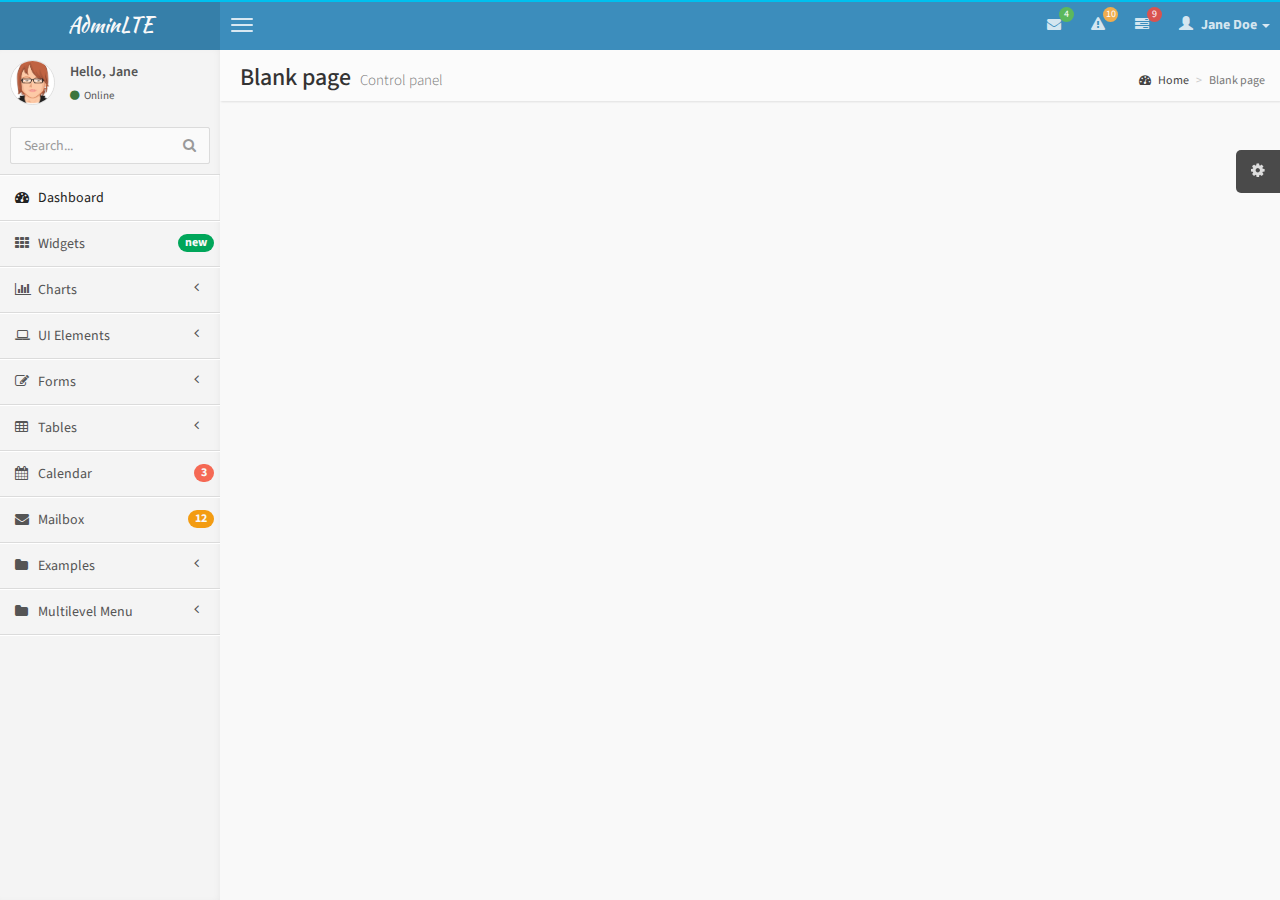
<file: src/pages/empty.html>
<!DOCTYPE html>
<html>
    <head>
        <meta charset="UTF-8">
        <title>AdminLTE | Dashboard</title>
        <meta content='width=device-width, initial-scale=1, maximum-scale=1, user-scalable=no' name='viewport'>
        <link href="//maxcdn.bootstrapcdn.com/bootstrap/3.2.0/css/bootstrap.min.css" rel="stylesheet" type="text/css" />
        <link href="//cdnjs.cloudflare.com/ajax/libs/font-awesome/4.1.0/css/font-awesome.min.css" rel="stylesheet" type="text/css" />
        <!-- Ionicons -->
        <link href="//code.ionicframework.com/ionicons/1.5.2/css/ionicons.min.css" rel="stylesheet" type="text/css" />
        <!-- Theme style -->
        <link href="../css/AdminLTE.css" rel="stylesheet" type="text/css" />

        <!-- HTML5 Shim and Respond.js IE8 support of HTML5 elements and media queries -->
        <!-- WARNING: Respond.js doesn't work if you view the page via file:// -->
        <!--[if lt IE 9]>
          <script src="https://oss.maxcdn.com/libs/html5shiv/3.7.0/html5shiv.js"></script>
          <script src="https://oss.maxcdn.com/libs/respond.js/1.3.0/respond.min.js"></script>
        <![endif]-->
    </head>
    <body class="skin-blue">
        <!-- header logo: style can be found in header.less -->
        <header class="header">
            <a href="../index.html" class="logo">
                <!-- Add the class icon to your logo image or logo icon to add the margining -->
                AdminLTE
            </a>
            <!-- Header Navbar: style can be found in header.less -->
            <nav class="navbar navbar-static-top" role="navigation">
                <!-- Sidebar toggle button-->
                <a href="#" class="navbar-btn sidebar-toggle" data-toggle="offcanvas" role="button">
                    <span class="sr-only">Toggle navigation</span>
                    <span class="icon-bar"></span>
                    <span class="icon-bar"></span>
                    <span class="icon-bar"></span>
                </a>
                <div class="navbar-right">
                    <ul class="nav navbar-nav">
                        <!-- Messages: style can be found in dropdown.less-->
                        <li class="dropdown messages-menu">
                            <a href="#" class="dropdown-toggle" data-toggle="dropdown">
                                <i class="fa fa-envelope"></i>
                                <span class="label label-success">4</span>
                            </a>
                            <ul class="dropdown-menu">
                                <li class="header">You have 4 messages</li>
                                <li>
                                    <!-- inner menu: contains the actual data -->
                                    <ul class="menu">
                                        <li><!-- start message -->
                                            <a href="#">
                                                <div class="pull-left">
                                                    <img src="../img/avatar3.png" class="img-circle" alt="User Image"/>
                                                </div>
                                                <h4>
                                                    Support Team
                                                    <small><i class="fa fa-clock-o"></i> 5 mins</small>
                                                </h4>
                                                <p>Why not buy a new awesome theme?</p>
                                            </a>
                                        </li><!-- end message -->
                                        <li>
                                            <a href="#">
                                                <div class="pull-left">
                                                    <img src="../img/avatar2.png" class="img-circle" alt="user image"/>
                                                </div>
                                                <h4>
                                                    AdminLTE Design Team
                                                    <small><i class="fa fa-clock-o"></i> 2 hours</small>
                                                </h4>
                                                <p>Why not buy a new awesome theme?</p>
                                            </a>
                                        </li>
                                        <li>
                                            <a href="#">
                                                <div class="pull-left">
                                                    <img src="../img/avatar.png" class="img-circle" alt="user image"/>
                                                </div>
                                                <h4>
                                                    Developers
                                                    <small><i class="fa fa-clock-o"></i> Today</small>
                                                </h4>
                                                <p>Why not buy a new awesome theme?</p>
                                            </a>
                                        </li>
                                        <li>
                                            <a href="#">
                                                <div class="pull-left">
                                                    <img src="../img/avatar2.png" class="img-circle" alt="user image"/>
                                                </div>
                                                <h4>
                                                    Sales Department
                                                    <small><i class="fa fa-clock-o"></i> Yesterday</small>
                                                </h4>
                                                <p>Why not buy a new awesome theme?</p>
                                            </a>
                                        </li>
                                        <li>
                                            <a href="#">
                                                <div class="pull-left">
                                                    <img src="../img/avatar.png" class="img-circle" alt="user image"/>
                                                </div>
                                                <h4>
                                                    Reviewers
                                                    <small><i class="fa fa-clock-o"></i> 2 days</small>
                                                </h4>
                                                <p>Why not buy a new awesome theme?</p>
                                            </a>
                                        </li>
                                    </ul>
                                </li>
                                <li class="footer"><a href="#">See All Messages</a></li>
                            </ul>
                        </li>
                        <!-- Notifications: style can be found in dropdown.less -->
                        <li class="dropdown notifications-menu">
                            <a href="#" class="dropdown-toggle" data-toggle="dropdown">
                                <i class="fa fa-warning"></i>
                                <span class="label label-warning">10</span>
                            </a>
                            <ul class="dropdown-menu">
                                <li class="header">You have 10 notifications</li>
                                <li>
                                    <!-- inner menu: contains the actual data -->
                                    <ul class="menu">
                                        <li>
                                            <a href="#">
                                                <i class="ion ion-ios7-people info"></i> 5 new members joined today
                                            </a>
                                        </li>
                                        <li>
                                            <a href="#">
                                                <i class="fa fa-warning danger"></i> Very long description here that may not fit into the page and may cause design problems
                                            </a>
                                        </li>
                                        <li>
                                            <a href="#">
                                                <i class="fa fa-users warning"></i> 5 new members joined
                                            </a>
                                        </li>

                                        <li>
                                            <a href="#">
                                                <i class="ion ion-ios7-cart success"></i> 25 sales made
                                            </a>
                                        </li>
                                        <li>
                                            <a href="#">
                                                <i class="ion ion-ios7-person danger"></i> You changed your username
                                            </a>
                                        </li>
                                    </ul>
                                </li>
                                <li class="footer"><a href="#">View all</a></li>
                            </ul>
                        </li>
                        <!-- Tasks: style can be found in dropdown.less -->
                        <li class="dropdown tasks-menu">
                            <a href="#" class="dropdown-toggle" data-toggle="dropdown">
                                <i class="fa fa-tasks"></i>
                                <span class="label label-danger">9</span>
                            </a>
                            <ul class="dropdown-menu">
                                <li class="header">You have 9 tasks</li>
                                <li>
                                    <!-- inner menu: contains the actual data -->
                                    <ul class="menu">
                                        <li><!-- Task item -->
                                            <a href="#">
                                                <h3>
                                                    Design some buttons
                                                    <small class="pull-right">20%</small>
                                                </h3>
                                                <div class="progress xs">
                                                    <div class="progress-bar progress-bar-aqua" style="width: 20%" role="progressbar" aria-valuenow="20" aria-valuemin="0" aria-valuemax="100">
                                                        <span class="sr-only">20% Complete</span>
                                                    </div>
                                                </div>
                                            </a>
                                        </li><!-- end task item -->
                                        <li><!-- Task item -->
                                            <a href="#">
                                                <h3>
                                                    Create a nice theme
                                                    <small class="pull-right">40%</small>
                                                </h3>
                                                <div class="progress xs">
                                                    <div class="progress-bar progress-bar-green" style="width: 40%" role="progressbar" aria-valuenow="20" aria-valuemin="0" aria-valuemax="100">
                                                        <span class="sr-only">40% Complete</span>
                                                    </div>
                                                </div>
                                            </a>
                                        </li><!-- end task item -->
                                        <li><!-- Task item -->
                                            <a href="#">
                                                <h3>
                                                    Some task I need to do
                                                    <small class="pull-right">60%</small>
                                                </h3>
                                                <div class="progress xs">
                                                    <div class="progress-bar progress-bar-red" style="width: 60%" role="progressbar" aria-valuenow="20" aria-valuemin="0" aria-valuemax="100">
                                                        <span class="sr-only">60% Complete</span>
                                                    </div>
                                                </div>
                                            </a>
                                        </li><!-- end task item -->
                                        <li><!-- Task item -->
                                            <a href="#">
                                                <h3>
                                                    Make beautiful transitions
                                                    <small class="pull-right">80%</small>
                                                </h3>
                                                <div class="progress xs">
                                                    <div class="progress-bar progress-bar-yellow" style="width: 80%" role="progressbar" aria-valuenow="20" aria-valuemin="0" aria-valuemax="100">
                                                        <span class="sr-only">80% Complete</span>
                                                    </div>
                                                </div>
                                            </a>
                                        </li><!-- end task item -->
                                    </ul>
                                </li>
                                <li class="footer">
                                    <a href="#">View all tasks</a>
                                </li>
                            </ul>
                        </li>
                        <!-- User Account: style can be found in dropdown.less -->
                        <li class="dropdown user user-menu">
                            <a href="#" class="dropdown-toggle" data-toggle="dropdown">
                                <i class="glyphicon glyphicon-user"></i>
                                <span>Jane Doe <i class="caret"></i></span>
                            </a>
                            <ul class="dropdown-menu">
                                <!-- User image -->
                                <li class="user-header bg-light-blue">
                                    <img src="../img/avatar3.png" class="img-circle" alt="User Image" />
                                    <p>
                                        Jane Doe - Web Developer
                                        <small>Member since Nov. 2012</small>
                                    </p>
                                </li>
                                <!-- Menu Body -->
                                <li class="user-body">
                                    <div class="col-xs-4 text-center">
                                        <a href="#">Followers</a>
                                    </div>
                                    <div class="col-xs-4 text-center">
                                        <a href="#">Sales</a>
                                    </div>
                                    <div class="col-xs-4 text-center">
                                        <a href="#">Friends</a>
                                    </div>
                                </li>
                                <!-- Menu Footer-->
                                <li class="user-footer">
                                    <div class="pull-left">
                                        <a href="#" class="btn btn-default btn-flat">Profile</a>
                                    </div>
                                    <div class="pull-right">
                                        <a href="#" class="btn btn-default btn-flat">Sign out</a>
                                    </div>
                                </li>
                            </ul>
                        </li>
                    </ul>
                </div>
            </nav>
        </header>
        <div class="wrapper row-offcanvas row-offcanvas-left">
            <!-- Left side column. contains the logo and sidebar -->
            <aside class="left-side sidebar-offcanvas">
                <!-- sidebar: style can be found in sidebar.less -->
                <section class="sidebar">
                    <!-- Sidebar user panel -->
                    <div class="user-panel">
                        <div class="pull-left image">
                            <img src="../img/avatar3.png" class="img-circle" alt="User Image" />
                        </div>
                        <div class="pull-left info">
                            <p>Hello, Jane</p>

                            <a href="#"><i class="fa fa-circle text-success"></i> Online</a>
                        </div>
                    </div>
                    <!-- search form -->
                    <form action="#" method="get" class="sidebar-form">
                        <div class="input-group">
                            <input type="text" name="q" class="form-control" placeholder="Search..."/>
                            <span class="input-group-btn">
                                <button type='submit' name='seach' id='search-btn' class="btn btn-flat"><i class="fa fa-search"></i></button>
                            </span>
                        </div>
                    </form>
                    <!-- /.search form -->
                    <!-- sidebar menu: : style can be found in sidebar.less -->
                    <ul class="sidebar-menu">
                        <li class="active">
                            <a href="../index.html">
                                <i class="fa fa-dashboard"></i> <span>Dashboard</span>
                            </a>
                        </li>
                        <li>
                            <a href="widgets.html">
                                <i class="fa fa-th"></i> <span>Widgets</span> <small class="badge pull-right bg-green">new</small>
                            </a>
                        </li>
                        <li class="treeview">
                            <a href="#">
                                <i class="fa fa-bar-chart-o"></i>
                                <span>Charts</span>
                                <i class="fa fa-angle-left pull-right"></i>
                            </a>
                            <ul class="treeview-menu">
                                <li><a href="charts/morris.html"><i class="fa fa-angle-double-right"></i> Morris</a></li>
                                <li><a href="charts/flot.html"><i class="fa fa-angle-double-right"></i> Flot</a></li>
                                <li><a href="charts/inline.html"><i class="fa fa-angle-double-right"></i> Inline charts</a></li>
                            </ul>
                        </li>
                        <li class="treeview">
                            <a href="#">
                                <i class="fa fa-laptop"></i>
                                <span>UI Elements</span>
                                <i class="fa fa-angle-left pull-right"></i>
                            </a>
                            <ul class="treeview-menu">
                                <li><a href="UI/general.html"><i class="fa fa-angle-double-right"></i> General</a></li>
                                <li><a href="UI/icons.html"><i class="fa fa-angle-double-right"></i> Icons</a></li>
                                <li><a href="UI/buttons.html"><i class="fa fa-angle-double-right"></i> Buttons</a></li>
                                <li><a href="UI/sliders.html"><i class="fa fa-angle-double-right"></i> Sliders</a></li>
                                <li><a href="UI/timeline.html"><i class="fa fa-angle-double-right"></i> Timeline</a></li>
                            </ul>
                        </li>
                        <li class="treeview">
                            <a href="#">
                                <i class="fa fa-edit"></i> <span>Forms</span>
                                <i class="fa fa-angle-left pull-right"></i>
                            </a>
                            <ul class="treeview-menu">
                                <li><a href="forms/general.html"><i class="fa fa-angle-double-right"></i> General Elements</a></li>
                                <li><a href="forms/advanced.html"><i class="fa fa-angle-double-right"></i> Advanced Elements</a></li>
                                <li><a href="forms/editors.html"><i class="fa fa-angle-double-right"></i> Editors</a></li>
                            </ul>
                        </li>
                        <li class="treeview">
                            <a href="#">
                                <i class="fa fa-table"></i> <span>Tables</span>
                                <i class="fa fa-angle-left pull-right"></i>
                            </a>
                            <ul class="treeview-menu">
                                <li><a href="tables/simple.html"><i class="fa fa-angle-double-right"></i> Simple tables</a></li>
                                <li><a href="tables/data.html"><i class="fa fa-angle-double-right"></i> Data tables</a></li>
                            </ul>
                        </li>
                        <li>
                            <a href="calendar.html">
                                <i class="fa fa-calendar"></i> <span>Calendar</span>
                                <small class="badge pull-right bg-red">3</small>
                            </a>
                        </li>
                        <li>
                            <a href="mailbox.html">
                                <i class="fa fa-envelope"></i> <span>Mailbox</span>
                                <small class="badge pull-right bg-yellow">12</small>
                            </a>
                        </li>
                        <li class="treeview">
                            <a href="#">
                                <i class="fa fa-folder"></i> <span>Examples</span>
                                <i class="fa fa-angle-left pull-right"></i>
                            </a>
                            <ul class="treeview-menu">
                                <li><a href="examples/invoice.html"><i class="fa fa-angle-double-right"></i> Invoice</a></li>
                                <li><a href="examples/login.html"><i class="fa fa-angle-double-right"></i> Login</a></li>
                                <li><a href="examples/register.html"><i class="fa fa-angle-double-right"></i> Register</a></li>
                                <li><a href="examples/lockscreen.html"><i class="fa fa-angle-double-right"></i> Lockscreen</a></li>
                                <li><a href="examples/404.html"><i class="fa fa-angle-double-right"></i> 404 Error</a></li>
                                <li><a href="examples/500.html"><i class="fa fa-angle-double-right"></i> 500 Error</a></li>
                                <li><a href="examples/blank.html"><i class="fa fa-angle-double-right"></i> Blank Page</a></li>
                            </ul>
                        </li>
                        <li class="treeview">
                            <a href="#">
                                <i class="fa fa-folder"></i>  Multilevel Menu
                                <i class="fa fa-angle-left pull-right"></i>
                            </a>

                            <ul class="treeview-menu">
                                <li class="treeview">
                                    <a href="#">
                                        First level
                                        <i class="fa fa-angle-left pull-right"></i>
                                    </a>

                                    <ul class="treeview-menu">
                                        <li class="treeview">
                                            <a href="#">
                                                Second level
                                                <i class="fa fa-angle-left pull-right"></i>
                                            </a>

                                            <ul class="treeview-menu">
                                                <li>
                                                    <a href="#">Third level</a>
                                                </li>
                                            </ul>
                                        </li>
                                    </ul>
                                </li>
                            </ul>
                        </li>
                    </ul>
                </section>
                <!-- /.sidebar -->
            </aside>

            <!-- Right side column. Contains the navbar and content of the page -->
            <aside class="right-side">
                <!-- Content Header (Page header) -->
                <section class="content-header">
                    <h1>
                        Blank page
                        <small>Control panel</small>
                    </h1>
                    <ol class="breadcrumb">
                        <li><a href="#"><i class="fa fa-dashboard"></i> Home</a></li>
                        <li class="active">Blank page</li>
                    </ol>
                </section>

                <!-- Main content -->
                <section class="content">


                </section><!-- /.content -->
            </aside><!-- /.right-side -->
        </div><!-- ./wrapper -->

        <script src="//ajax.googleapis.com/ajax/libs/jquery/2.1.1/jquery.min.js"></script>
        <script src="//maxcdn.bootstrapcdn.com/bootstrap/3.2.0/js/bootstrap.min.js" type="text/javascript"></script>
        <!-- AdminLTE App -->
        <script src="../js/AdminLTE/app.js" type="text/javascript"></script>
        <!-- AdminLTE for demo purposes -->
        <script src="../js/AdminLTE/demo.js" type="text/javascript"></script>
    </body>
</html>
</file>
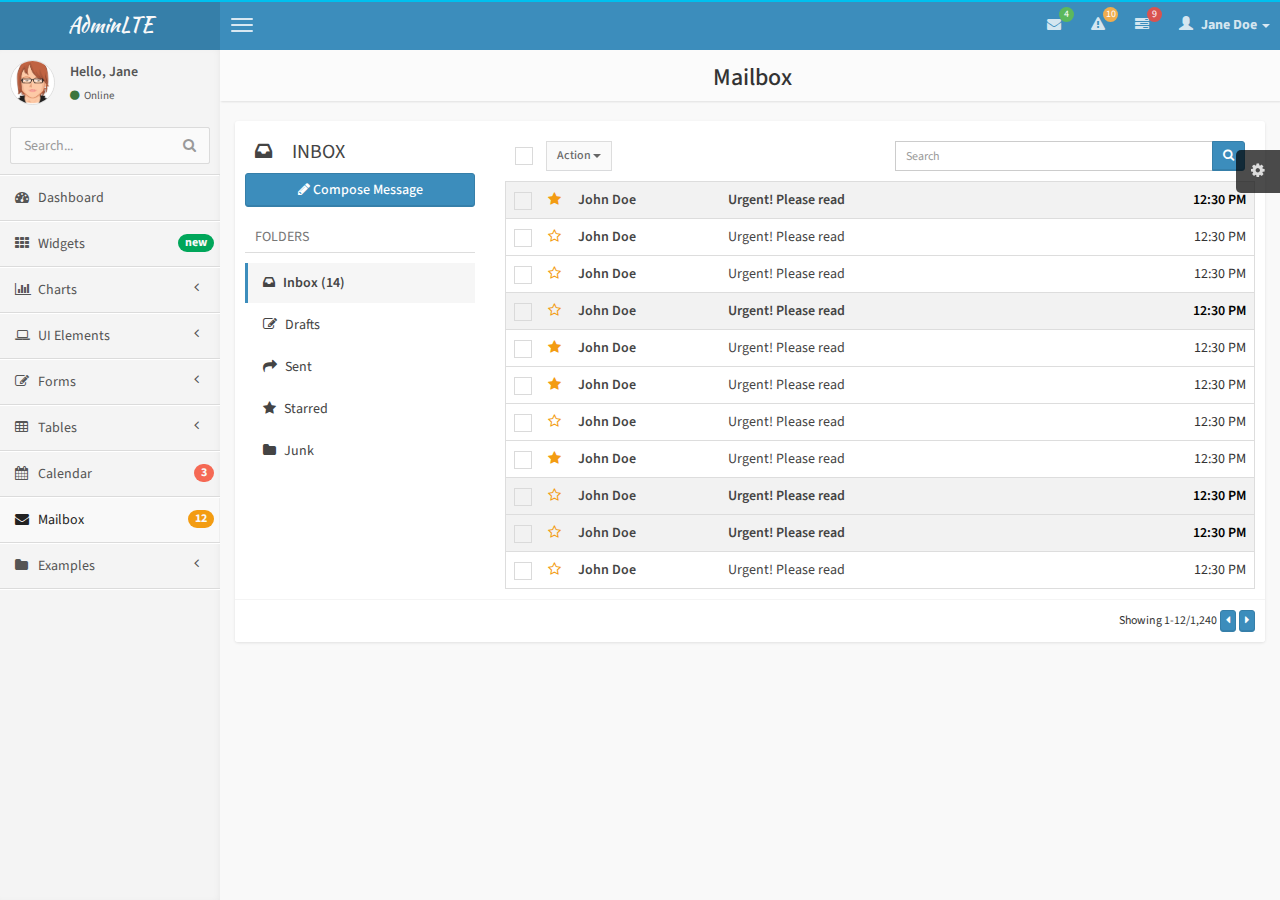
<file: src/pages/mailbox.html>
<!DOCTYPE html>
<html>
    <head>
        <meta charset="UTF-8">
        <title>AdminLTE | Mailbox</title>
        <meta content='width=device-width, initial-scale=1, maximum-scale=1, user-scalable=no' name='viewport'>
        <link href="//maxcdn.bootstrapcdn.com/bootstrap/3.2.0/css/bootstrap.min.css" rel="stylesheet" type="text/css" />
        <link href="//cdnjs.cloudflare.com/ajax/libs/font-awesome/4.1.0/css/font-awesome.min.css" rel="stylesheet" type="text/css" />
        <!-- Ionicons -->
        <link href="//code.ionicframework.com/ionicons/1.5.2/css/ionicons.min.css" rel="stylesheet" type="text/css" />
        <!-- bootstrap wysihtml5 - text editor -->
        <link href="../css/bootstrap-wysihtml5/bootstrap3-wysihtml5.min.css" rel="stylesheet" type="text/css" />
        <!-- iCheck for checkboxes and radio inputs -->
        <link href="../css/iCheck/minimal/blue.css" rel="stylesheet" type="text/css" />
        <!-- Theme style -->
        <link href="../css/AdminLTE.css" rel="stylesheet" type="text/css" />

        <!-- HTML5 Shim and Respond.js IE8 support of HTML5 elements and media queries -->
        <!-- WARNING: Respond.js doesn't work if you view the page via file:// -->
        <!--[if lt IE 9]>
          <script src="https://oss.maxcdn.com/libs/html5shiv/3.7.0/html5shiv.js"></script>
          <script src="https://oss.maxcdn.com/libs/respond.js/1.3.0/respond.min.js"></script>
        <![endif]-->
    </head>
    <body class="skin-blue">
        <!-- header logo: style can be found in header.less -->
        <header class="header">
            <a href="../index.html" class="logo">
                <!-- Add the class icon to your logo image or logo icon to add the margining -->
                AdminLTE
            </a>
            <!-- Header Navbar: style can be found in header.less -->
            <nav class="navbar navbar-static-top" role="navigation">
                <!-- Sidebar toggle button-->
                <a href="#" class="navbar-btn sidebar-toggle" data-toggle="offcanvas" role="button">
                    <span class="sr-only">Toggle navigation</span>
                    <span class="icon-bar"></span>
                    <span class="icon-bar"></span>
                    <span class="icon-bar"></span>
                </a>
                <div class="navbar-right">
                    <ul class="nav navbar-nav">
                        <!-- Messages: style can be found in dropdown.less-->
                        <li class="dropdown messages-menu">
                            <a href="#" class="dropdown-toggle" data-toggle="dropdown">
                                <i class="fa fa-envelope"></i>
                                <span class="label label-success">4</span>
                            </a>
                            <ul class="dropdown-menu">
                                <li class="header">You have 4 messages</li>
                                <li>
                                    <!-- inner menu: contains the actual data -->
                                    <ul class="menu">
                                        <li><!-- start message -->
                                            <a href="#">
                                                <div class="pull-left">
                                                    <img src="../img/avatar3.png" class="img-circle" alt="User Image"/>
                                                </div>
                                                <h4>
                                                    Support Team
                                                    <small><i class="fa fa-clock-o"></i> 5 mins</small>
                                                </h4>
                                                <p>Why not buy a new awesome theme?</p>
                                            </a>
                                        </li><!-- end message -->
                                        <li>
                                            <a href="#">
                                                <div class="pull-left">
                                                    <img src="../img/avatar2.png" class="img-circle" alt="user image"/>
                                                </div>
                                                <h4>
                                                    AdminLTE Design Team
                                                    <small><i class="fa fa-clock-o"></i> 2 hours</small>
                                                </h4>
                                                <p>Why not buy a new awesome theme?</p>
                                            </a>
                                        </li>
                                        <li>
                                            <a href="#">
                                                <div class="pull-left">
                                                    <img src="../img/avatar.png" class="img-circle" alt="user image"/>
                                                </div>
                                                <h4>
                                                    Developers
                                                    <small><i class="fa fa-clock-o"></i> Today</small>
                                                </h4>
                                                <p>Why not buy a new awesome theme?</p>
                                            </a>
                                        </li>
                                        <li>
                                            <a href="#">
                                                <div class="pull-left">
                                                    <img src="../img/avatar2.png" class="img-circle" alt="user image"/>
                                                </div>
                                                <h4>
                                                    Sales Department
                                                    <small><i class="fa fa-clock-o"></i> Yesterday</small>
                                                </h4>
                                                <p>Why not buy a new awesome theme?</p>
                                            </a>
                                        </li>
                                        <li>
                                            <a href="#">
                                                <div class="pull-left">
                                                    <img src="../img/avatar.png" class="img-circle" alt="user image"/>
                                                </div>
                                                <h4>
                                                    Reviewers
                                                    <small><i class="fa fa-clock-o"></i> 2 days</small>
                                                </h4>
                                                <p>Why not buy a new awesome theme?</p>
                                            </a>
                                        </li>
                                    </ul>
                                </li>
                                <li class="footer"><a href="#">See All Messages</a></li>
                            </ul>
                        </li>
                        <!-- Notifications: style can be found in dropdown.less -->
                        <li class="dropdown notifications-menu">
                            <a href="#" class="dropdown-toggle" data-toggle="dropdown">
                                <i class="fa fa-warning"></i>
                                <span class="label label-warning">10</span>
                            </a>
                            <ul class="dropdown-menu">
                                <li class="header">You have 10 notifications</li>
                                <li>
                                    <!-- inner menu: contains the actual data -->
                                    <ul class="menu">
                                        <li>
                                            <a href="#">
                                                <i class="ion ion-ios7-people info"></i> 5 new members joined today
                                            </a>
                                        </li>
                                        <li>
                                            <a href="#">
                                                <i class="fa fa-warning danger"></i> Very long description here that may not fit into the page and may cause design problems
                                            </a>
                                        </li>
                                        <li>
                                            <a href="#">
                                                <i class="fa fa-users warning"></i> 5 new members joined
                                            </a>
                                        </li>

                                        <li>
                                            <a href="#">
                                                <i class="ion ion-ios7-cart success"></i> 25 sales made
                                            </a>
                                        </li>
                                        <li>
                                            <a href="#">
                                                <i class="ion ion-ios7-person danger"></i> You changed your username
                                            </a>
                                        </li>
                                    </ul>
                                </li>
                                <li class="footer"><a href="#">View all</a></li>
                            </ul>
                        </li>
                        <!-- Tasks: style can be found in dropdown.less -->
                        <li class="dropdown tasks-menu">
                            <a href="#" class="dropdown-toggle" data-toggle="dropdown">
                                <i class="fa fa-tasks"></i>
                                <span class="label label-danger">9</span>
                            </a>
                            <ul class="dropdown-menu">
                                <li class="header">You have 9 tasks</li>
                                <li>
                                    <!-- inner menu: contains the actual data -->
                                    <ul class="menu">
                                        <li><!-- Task item -->
                                            <a href="#">
                                                <h3>
                                                    Design some buttons
                                                    <small class="pull-right">20%</small>
                                                </h3>
                                                <div class="progress xs">
                                                    <div class="progress-bar progress-bar-aqua" style="width: 20%" role="progressbar" aria-valuenow="20" aria-valuemin="0" aria-valuemax="100">
                                                        <span class="sr-only">20% Complete</span>
                                                    </div>
                                                </div>
                                            </a>
                                        </li><!-- end task item -->
                                        <li><!-- Task item -->
                                            <a href="#">
                                                <h3>
                                                    Create a nice theme
                                                    <small class="pull-right">40%</small>
                                                </h3>
                                                <div class="progress xs">
                                                    <div class="progress-bar progress-bar-green" style="width: 40%" role="progressbar" aria-valuenow="20" aria-valuemin="0" aria-valuemax="100">
                                                        <span class="sr-only">40% Complete</span>
                                                    </div>
                                                </div>
                                            </a>
                                        </li><!-- end task item -->
                                        <li><!-- Task item -->
                                            <a href="#">
                                                <h3>
                                                    Some task I need to do
                                                    <small class="pull-right">60%</small>
                                                </h3>
                                                <div class="progress xs">
                                                    <div class="progress-bar progress-bar-red" style="width: 60%" role="progressbar" aria-valuenow="20" aria-valuemin="0" aria-valuemax="100">
                                                        <span class="sr-only">60% Complete</span>
                                                    </div>
                                                </div>
                                            </a>
                                        </li><!-- end task item -->
                                        <li><!-- Task item -->
                                            <a href="#">
                                                <h3>
                                                    Make beautiful transitions
                                                    <small class="pull-right">80%</small>
                                                </h3>
                                                <div class="progress xs">
                                                    <div class="progress-bar progress-bar-yellow" style="width: 80%" role="progressbar" aria-valuenow="20" aria-valuemin="0" aria-valuemax="100">
                                                        <span class="sr-only">80% Complete</span>
                                                    </div>
                                                </div>
                                            </a>
                                        </li><!-- end task item -->
                                    </ul>
                                </li>
                                <li class="footer">
                                    <a href="#">View all tasks</a>
                                </li>
                            </ul>
                        </li>
                        <!-- User Account: style can be found in dropdown.less -->
                        <li class="dropdown user user-menu">
                            <a href="#" class="dropdown-toggle" data-toggle="dropdown">
                                <i class="glyphicon glyphicon-user"></i>
                                <span>Jane Doe <i class="caret"></i></span>
                            </a>
                            <ul class="dropdown-menu">
                                <!-- User image -->
                                <li class="user-header bg-light-blue">
                                    <img src="../img/avatar3.png" class="img-circle" alt="User Image" />
                                    <p>
                                        Jane Doe - Web Developer
                                        <small>Member since Nov. 2012</small>
                                    </p>
                                </li>
                                <!-- Menu Body -->
                                <li class="user-body">
                                    <div class="col-xs-4 text-center">
                                        <a href="#">Followers</a>
                                    </div>
                                    <div class="col-xs-4 text-center">
                                        <a href="#">Sales</a>
                                    </div>
                                    <div class="col-xs-4 text-center">
                                        <a href="#">Friends</a>
                                    </div>
                                </li>
                                <!-- Menu Footer-->
                                <li class="user-footer">
                                    <div class="pull-left">
                                        <a href="#" class="btn btn-default btn-flat">Profile</a>
                                    </div>
                                    <div class="pull-right">
                                        <a href="#" class="btn btn-default btn-flat">Sign out</a>
                                    </div>
                                </li>
                            </ul>
                        </li>
                    </ul>
                </div>
            </nav>
        </header>
        <div class="wrapper row-offcanvas row-offcanvas-left">
            <!-- Left side column. contains the logo and sidebar -->
            <aside class="left-side sidebar-offcanvas">
                <!-- sidebar: style can be found in sidebar.less -->
                <section class="sidebar">
                    <!-- Sidebar user panel -->
                    <div class="user-panel">
                        <div class="pull-left image">
                            <img src="../img/avatar3.png" class="img-circle" alt="User Image" />
                        </div>
                        <div class="pull-left info">
                            <p>Hello, Jane</p>

                            <a href="#"><i class="fa fa-circle text-success"></i> Online</a>
                        </div>
                    </div>
                    <!-- search form -->
                    <form action="#" method="get" class="sidebar-form">
                        <div class="input-group">
                            <input type="text" name="q" class="form-control" placeholder="Search..."/>
                            <span class="input-group-btn">
                                <button type='submit' name='seach' id='search-btn' class="btn btn-flat"><i class="fa fa-search"></i></button>
                            </span>
                        </div>
                    </form>
                    <!-- /.search form -->
                    <!-- sidebar menu: : style can be found in sidebar.less -->
                    <ul class="sidebar-menu">
                        <li>
                            <a href="../index.html">
                                <i class="fa fa-dashboard"></i> <span>Dashboard</span>
                            </a>
                        </li>
                        <li>
                            <a href="widgets.html">
                                <i class="fa fa-th"></i> <span>Widgets</span> <small class="badge pull-right bg-green">new</small>
                            </a>
                        </li>
                        <li class="treeview">
                            <a href="#">
                                <i class="fa fa-bar-chart-o"></i>
                                <span>Charts</span>
                                <i class="fa fa-angle-left pull-right"></i>
                            </a>
                            <ul class="treeview-menu">
                                <li><a href="charts/morris.html"><i class="fa fa-angle-double-right"></i> Morris</a></li>
                                <li><a href="charts/flot.html"><i class="fa fa-angle-double-right"></i> Flot</a></li>
                                <li><a href="charts/inline.html"><i class="fa fa-angle-double-right"></i> Inline charts</a></li>
                            </ul>
                        </li>
                        <li class="treeview">
                            <a href="#">
                                <i class="fa fa-laptop"></i>
                                <span>UI Elements</span>
                                <i class="fa fa-angle-left pull-right"></i>
                            </a>
                            <ul class="treeview-menu">
                                <li><a href="UI/general.html"><i class="fa fa-angle-double-right"></i> General</a></li>
                                <li><a href="UI/icons.html"><i class="fa fa-angle-double-right"></i> Icons</a></li>
                                <li><a href="UI/buttons.html"><i class="fa fa-angle-double-right"></i> Buttons</a></li>
                                <li><a href="UI/sliders.html"><i class="fa fa-angle-double-right"></i> Sliders</a></li>
                                <li><a href="UI/timeline.html"><i class="fa fa-angle-double-right"></i> Timeline</a></li>
                            </ul>
                        </li>
                        <li class="treeview">
                            <a href="#">
                                <i class="fa fa-edit"></i> <span>Forms</span>
                                <i class="fa fa-angle-left pull-right"></i>
                            </a>
                            <ul class="treeview-menu">
                                <li><a href="forms/general.html"><i class="fa fa-angle-double-right"></i> General Elements</a></li>
                                <li><a href="forms/advanced.html"><i class="fa fa-angle-double-right"></i> Advanced Elements</a></li>
                                <li><a href="forms/editors.html"><i class="fa fa-angle-double-right"></i> Editors</a></li>
                            </ul>
                        </li>
                        <li class="treeview">
                            <a href="#">
                                <i class="fa fa-table"></i> <span>Tables</span>
                                <i class="fa fa-angle-left pull-right"></i>
                            </a>
                            <ul class="treeview-menu">
                                <li><a href="tables/simple.html"><i class="fa fa-angle-double-right"></i> Simple tables</a></li>
                                <li><a href="tables/data.html"><i class="fa fa-angle-double-right"></i> Data tables</a></li>
                            </ul>
                        </li>
                        <li>
                            <a href="calendar.html">
                                <i class="fa fa-calendar"></i> <span>Calendar</span>
                                <small class="badge pull-right bg-red">3</small>
                            </a>
                        </li>
                        <li class="active">
                            <a href="mailbox.html">
                                <i class="fa fa-envelope"></i> <span>Mailbox</span>
                                <small class="badge pull-right bg-yellow">12</small>
                            </a>
                        </li>
                        <li class="treeview">
                            <a href="#">
                                <i class="fa fa-folder"></i> <span>Examples</span>
                                <i class="fa fa-angle-left pull-right"></i>
                            </a>
                            <ul class="treeview-menu">
                                <li><a href="examples/invoice.html"><i class="fa fa-angle-double-right"></i> Invoice</a></li>
                                <li><a href="examples/login.html"><i class="fa fa-angle-double-right"></i> Login</a></li>
                                <li><a href="examples/register.html"><i class="fa fa-angle-double-right"></i> Register</a></li>
                                <li><a href="examples/lockscreen.html"><i class="fa fa-angle-double-right"></i> Lockscreen</a></li>
                                <li><a href="examples/404.html"><i class="fa fa-angle-double-right"></i> 404 Error</a></li>
                                <li><a href="examples/500.html"><i class="fa fa-angle-double-right"></i> 500 Error</a></li>
                                <li><a href="examples/blank.html"><i class="fa fa-angle-double-right"></i> Blank Page</a></li>
                            </ul>
                        </li>
                    </ul>
                </section>
                <!-- /.sidebar -->
            </aside>

            <!-- Right side column. Contains the navbar and content of the page -->
            <aside class="right-side">
                <!-- Content Header (Page header) -->
                <section class="content-header no-margin">
                    <h1 class="text-center">
                        Mailbox
                    </h1>
                </section>

                <!-- Main content -->
                <section class="content">
                    <!-- MAILBOX BEGIN -->
                    <div class="mailbox row">
                        <div class="col-xs-12">
                            <div class="box box-solid">
                                <div class="box-body">
                                    <div class="row">
                                        <div class="col-md-3 col-sm-4">
                                            <!-- BOXES are complex enough to move the .box-header around.
                                                 This is an example of having the box header within the box body -->
                                            <div class="box-header">
                                                <i class="fa fa-inbox"></i>
                                                <h3 class="box-title">INBOX</h3>
                                            </div>
                                            <!-- compose message btn -->
                                            <a class="btn btn-block btn-primary" data-toggle="modal" data-target="#compose-modal"><i class="fa fa-pencil"></i> Compose Message</a>
                                            <!-- Navigation - folders-->
                                            <div style="margin-top: 15px;">
                                                <ul class="nav nav-pills nav-stacked">
                                                    <li class="header">Folders</li>
                                                    <li class="active"><a href="#"><i class="fa fa-inbox"></i> Inbox (14)</a></li>
                                                    <li><a href="#"><i class="fa fa-pencil-square-o"></i> Drafts</a></li>
                                                    <li><a href="#"><i class="fa fa-mail-forward"></i> Sent</a></li>
                                                    <li><a href="#"><i class="fa fa-star"></i> Starred</a></li>
                                                    <li><a href="#"><i class="fa fa-folder"></i> Junk</a></li>
                                                </ul>
                                            </div>
                                        </div><!-- /.col (LEFT) -->
                                        <div class="col-md-9 col-sm-8">
                                            <div class="row pad">
                                                <div class="col-sm-6">
                                                    <label style="margin-right: 10px;">
                                                        <input type="checkbox" id="check-all"/>
                                                    </label>
                                                    <!-- Action button -->
                                                    <div class="btn-group">
                                                        <button type="button" class="btn btn-default btn-sm btn-flat dropdown-toggle" data-toggle="dropdown">
                                                            Action <span class="caret"></span>
                                                        </button>
                                                        <ul class="dropdown-menu" role="menu">
                                                            <li><a href="#">Mark as read</a></li>
                                                            <li><a href="#">Mark as unread</a></li>
                                                            <li class="divider"></li>
                                                            <li><a href="#">Move to junk</a></li>
                                                            <li class="divider"></li>
                                                            <li><a href="#">Delete</a></li>
                                                        </ul>
                                                    </div>

                                                </div>
                                                <div class="col-sm-6 search-form">
                                                    <form action="#" class="text-right">
                                                        <div class="input-group">
                                                            <input type="text" class="form-control input-sm" placeholder="Search">
                                                            <div class="input-group-btn">
                                                                <button type="submit" name="q" class="btn btn-sm btn-primary"><i class="fa fa-search"></i></button>
                                                            </div>
                                                        </div>
                                                    </form>
                                                </div>
                                            </div><!-- /.row -->

                                            <div class="table-responsive">
                                                <!-- THE MESSAGES -->
                                                <table class="table table-mailbox">
                                                    <tr class="unread">
                                                        <td class="small-col"><input type="checkbox" /></td>
                                                        <td class="small-col"><i class="fa fa-star"></i></td>
                                                        <td class="name"><a href="#">John Doe</a></td>
                                                        <td class="subject"><a href="#">Urgent! Please read</a></td>
                                                        <td class="time">12:30 PM</td>
                                                    </tr>
                                                    <tr>
                                                        <td class="small-col"><input type="checkbox" /></td>
                                                        <td class="small-col"><i class="fa fa-star-o"></i></td>
                                                        <td class="name"><a href="#">John Doe</a></td>
                                                        <td class="subject"><a href="#">Urgent! Please read</a></td>
                                                        <td class="time">12:30 PM</td>
                                                    </tr>
                                                    <tr>
                                                        <td class="small-col"><input type="checkbox" /></td>
                                                        <td class="small-col"><i class="fa fa-star-o"></i></td>
                                                        <td class="name"><a href="#">John Doe</a></td>
                                                        <td class="subject"><a href="#">Urgent! Please read</a></td>
                                                        <td class="time">12:30 PM</td>
                                                    </tr>
                                                    <tr class="unread">
                                                        <td class="small-col"><input type="checkbox" /></td>
                                                        <td class="small-col"><i class="fa fa-star-o"></i></td>
                                                        <td class="name"><a href="#">John Doe</a></td>
                                                        <td class="subject"><a href="#">Urgent! Please read</a></td>
                                                        <td class="time">12:30 PM</td>
                                                    </tr>
                                                    <tr>
                                                        <td class="small-col"><input type="checkbox" /></td>
                                                        <td class="small-col"><i class="fa fa-star"></i></td>
                                                        <td class="name"><a href="#">John Doe</a></td>
                                                        <td class="subject"><a href="#">Urgent! Please read</a></td>
                                                        <td class="time">12:30 PM</td>
                                                    </tr>
                                                    <tr>
                                                        <td class="small-col"><input type="checkbox" /></td>
                                                        <td class="small-col"><i class="fa fa-star"></i></td>
                                                        <td class="name"><a href="#">John Doe</a></td>
                                                        <td class="subject"><a href="#">Urgent! Please read</a></td>
                                                        <td class="time">12:30 PM</td>
                                                    </tr>
                                                    <tr>
                                                        <td class="small-col"><input type="checkbox" /></td>
                                                        <td class="small-col"><i class="fa fa-star-o"></i></td>
                                                        <td class="name"><a href="#">John Doe</a></td>
                                                        <td class="subject"><a href="#">Urgent! Please read</a></td>
                                                        <td class="time">12:30 PM</td>
                                                    </tr>
                                                    <tr>
                                                        <td class="small-col"><input type="checkbox" /></td>
                                                        <td class="small-col"><i class="fa fa-star"></i></td>
                                                        <td class="name"><a href="#">John Doe</a></td>
                                                        <td class="subject"><a href="#">Urgent! Please read</a></td>
                                                        <td class="time">12:30 PM</td>
                                                    </tr>
                                                    <tr class="unread">
                                                        <td class="small-col"><input type="checkbox" /></td>
                                                        <td class="small-col"><i class="fa fa-star-o"></i></td>
                                                        <td class="name"><a href="#">John Doe</a></td>
                                                        <td class="subject"><a href="#">Urgent! Please read</a></td>
                                                        <td class="time">12:30 PM</td>
                                                    </tr>
                                                    <tr class="unread">
                                                        <td class="small-col"><input type="checkbox" /></td>
                                                        <td class="small-col"><i class="fa fa-star-o"></i></td>
                                                        <td class="name"><a href="#">John Doe</a></td>
                                                        <td class="subject"><a href="#">Urgent! Please read</a></td>
                                                        <td class="time">12:30 PM</td>
                                                    </tr>
                                                    <tr>
                                                        <td class="small-col"><input type="checkbox" /></td>
                                                        <td class="small-col"><i class="fa fa-star-o"></i></td>
                                                        <td class="name"><a href="#">John Doe</a></td>
                                                        <td class="subject"><a href="#">Urgent! Please read</a></td>
                                                        <td class="time">12:30 PM</td>
                                                    </tr>
                                                </table>
                                            </div><!-- /.table-responsive -->
                                        </div><!-- /.col (RIGHT) -->
                                    </div><!-- /.row -->
                                </div><!-- /.box-body -->
                                <div class="box-footer clearfix">
                                    <div class="pull-right">
                                        <small>Showing 1-12/1,240</small>
                                        <button class="btn btn-xs btn-primary"><i class="fa fa-caret-left"></i></button>
                                        <button class="btn btn-xs btn-primary"><i class="fa fa-caret-right"></i></button>
                                    </div>
                                </div><!-- box-footer -->
                            </div><!-- /.box -->
                        </div><!-- /.col (MAIN) -->
                    </div>
                    <!-- MAILBOX END -->

                </section><!-- /.content -->
            </aside><!-- /.right-side -->
        </div><!-- ./wrapper -->

        <!-- COMPOSE MESSAGE MODAL -->
        <div class="modal fade" id="compose-modal" tabindex="-1" role="dialog" aria-hidden="true">
            <div class="modal-dialog">
                <div class="modal-content">
                    <div class="modal-header">
                        <button type="button" class="close" data-dismiss="modal" aria-hidden="true">&times;</button>
                        <h4 class="modal-title"><i class="fa fa-envelope-o"></i> Compose New Message</h4>
                    </div>
                    <form action="#" method="post">
                        <div class="modal-body">
                            <div class="form-group">
                                <div class="input-group">
                                    <span class="input-group-addon">TO:</span>
                                    <input name="email_to" type="email" class="form-control" placeholder="Email TO">
                                </div>
                            </div>
                            <div class="form-group">
                                <div class="input-group">
                                    <span class="input-group-addon">CC:</span>
                                    <input name="email_to" type="email" class="form-control" placeholder="Email CC">
                                </div>
                            </div>
                            <div class="form-group">
                                <div class="input-group">
                                    <span class="input-group-addon">BCC:</span>
                                    <input name="email_to" type="email" class="form-control" placeholder="Email BCC">
                                </div>
                            </div>
                            <div class="form-group">
                                <textarea name="message" id="email_message" class="form-control" placeholder="Message" style="height: 120px;"></textarea>
                            </div>
                            <div class="form-group">
                                <div class="btn btn-success btn-file">
                                    <i class="fa fa-paperclip"></i> Attachment
                                    <input type="file" name="attachment"/>
                                </div>
                                <p class="help-block">Max. 32MB</p>
                            </div>

                        </div>
                        <div class="modal-footer clearfix">

                            <button type="button" class="btn btn-danger" data-dismiss="modal"><i class="fa fa-times"></i> Discard</button>

                            <button type="submit" class="btn btn-primary pull-left"><i class="fa fa-envelope"></i> Send Message</button>
                        </div>
                    </form>
                </div><!-- /.modal-content -->
            </div><!-- /.modal-dialog -->
        </div><!-- /.modal -->

        <script src="//ajax.googleapis.com/ajax/libs/jquery/2.1.1/jquery.min.js"></script>
        <script src="//maxcdn.bootstrapcdn.com/bootstrap/3.2.0/js/bootstrap.min.js" type="text/javascript"></script>
        <!-- AdminLTE App -->
        <script src="../js/AdminLTE/app.js" type="text/javascript"></script>
        <!-- AdminLTE for demo purposes -->
        <script src="../js/AdminLTE/demo.js" type="text/javascript"></script>        
        <!-- Bootstrap WYSIHTML5 -->
        <script src="../js/plugins/bootstrap-wysihtml5/bootstrap3-wysihtml5.all.min.js" type="text/javascript"></script>
        <!-- iCheck -->
        <script src="../js/plugins/iCheck/icheck.min.js" type="text/javascript"></script>
        <!-- Page script -->
        <script type="text/javascript">
            $(function() {

                "use strict";

                //iCheck for checkbox and radio inputs
                $('input[type="checkbox"]').iCheck({
                    checkboxClass: 'icheckbox_minimal-blue',
                    radioClass: 'iradio_minimal-blue'
                });

                //When unchecking the checkbox
                $("#check-all").on('ifUnchecked', function(event) {
                    //Uncheck all checkboxes
                    $("input[type='checkbox']", ".table-mailbox").iCheck("uncheck");
                });
                //When checking the checkbox
                $("#check-all").on('ifChecked', function(event) {
                    //Check all checkboxes
                    $("input[type='checkbox']", ".table-mailbox").iCheck("check");
                });
                //Handle starring for glyphicon and font awesome
                $(".fa-star, .fa-star-o, .glyphicon-star, .glyphicon-star-empty").click(function(e) {
                    e.preventDefault();
                    //detect type
                    var glyph = $(this).hasClass("glyphicon");
                    var fa = $(this).hasClass("fa");

                    //Switch states
                    if (glyph) {
                        $(this).toggleClass("glyphicon-star");
                        $(this).toggleClass("glyphicon-star-empty");
                    }

                    if (fa) {
                        $(this).toggleClass("fa-star");
                        $(this).toggleClass("fa-star-o");
                    }
                });

                //Initialize WYSIHTML5 - text editor
                $("#email_message").wysihtml5();
            });
        </script>

    </body>
</html>
</file>
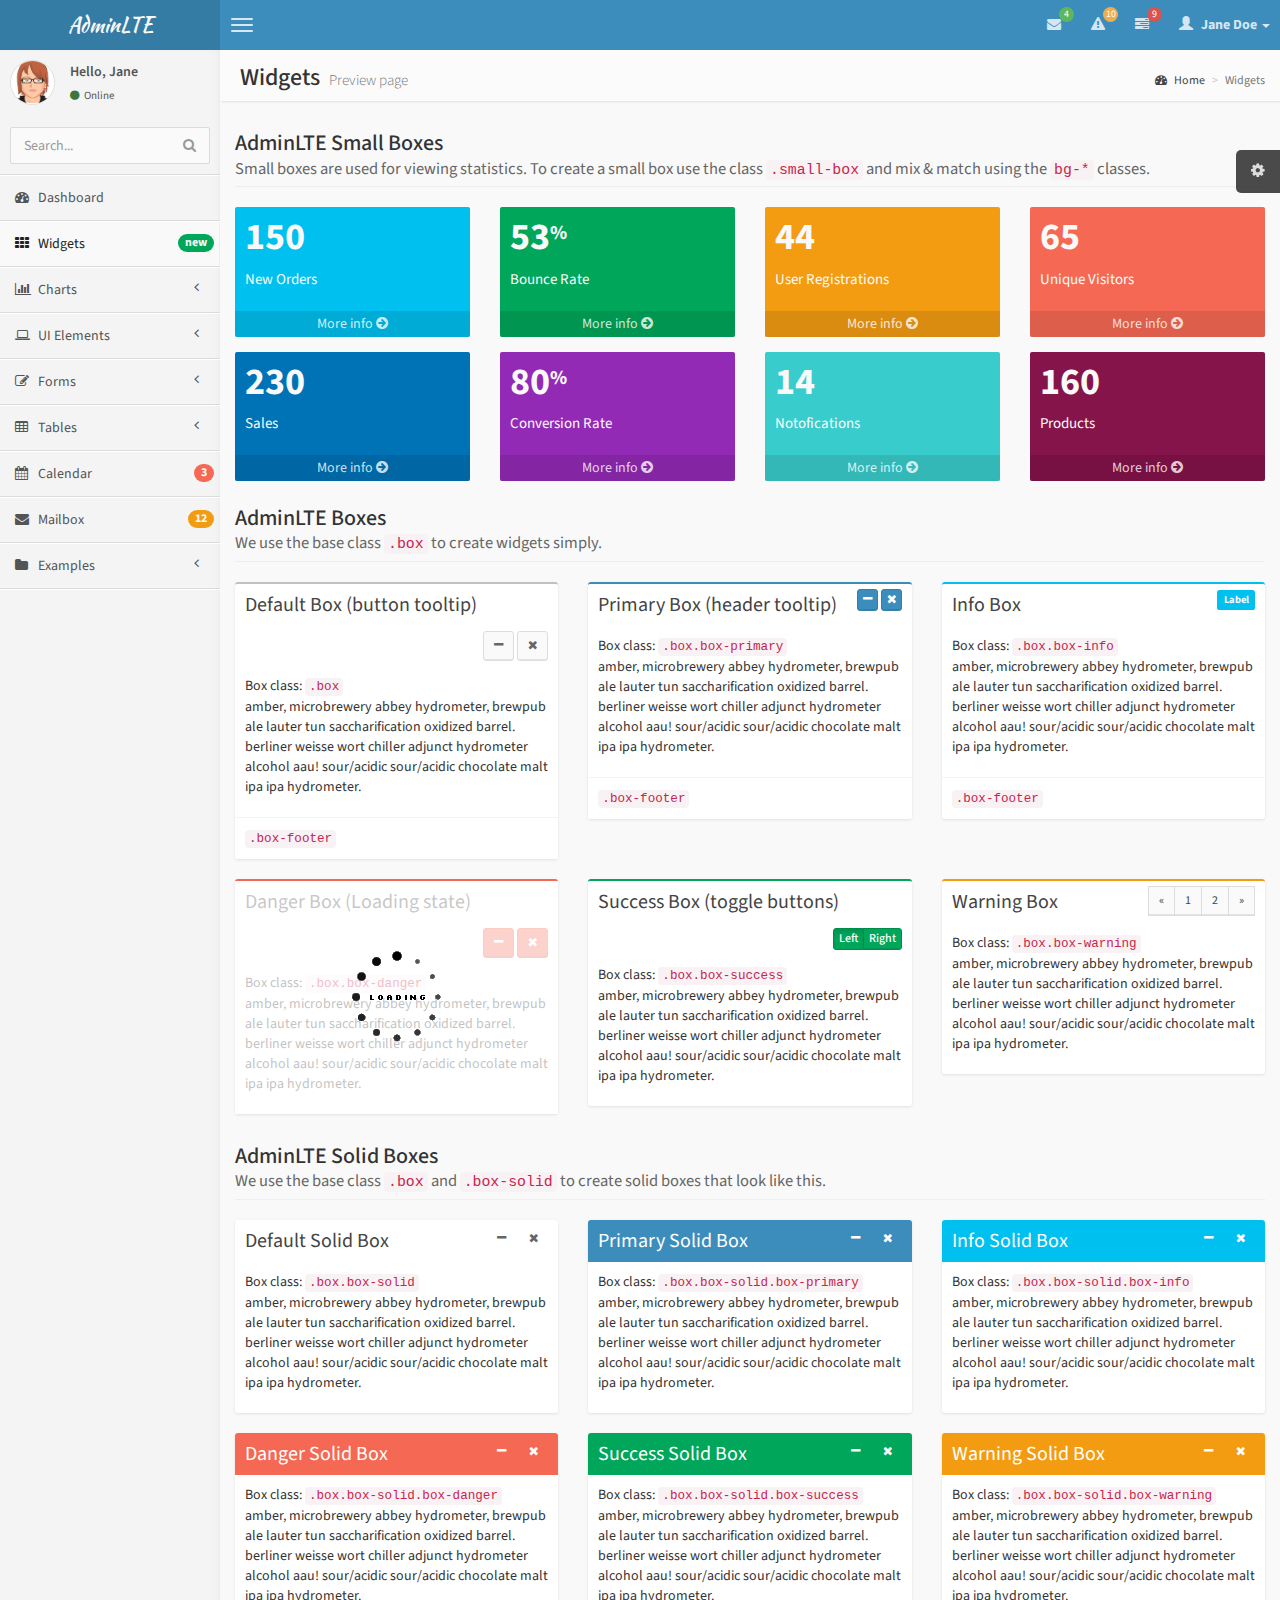
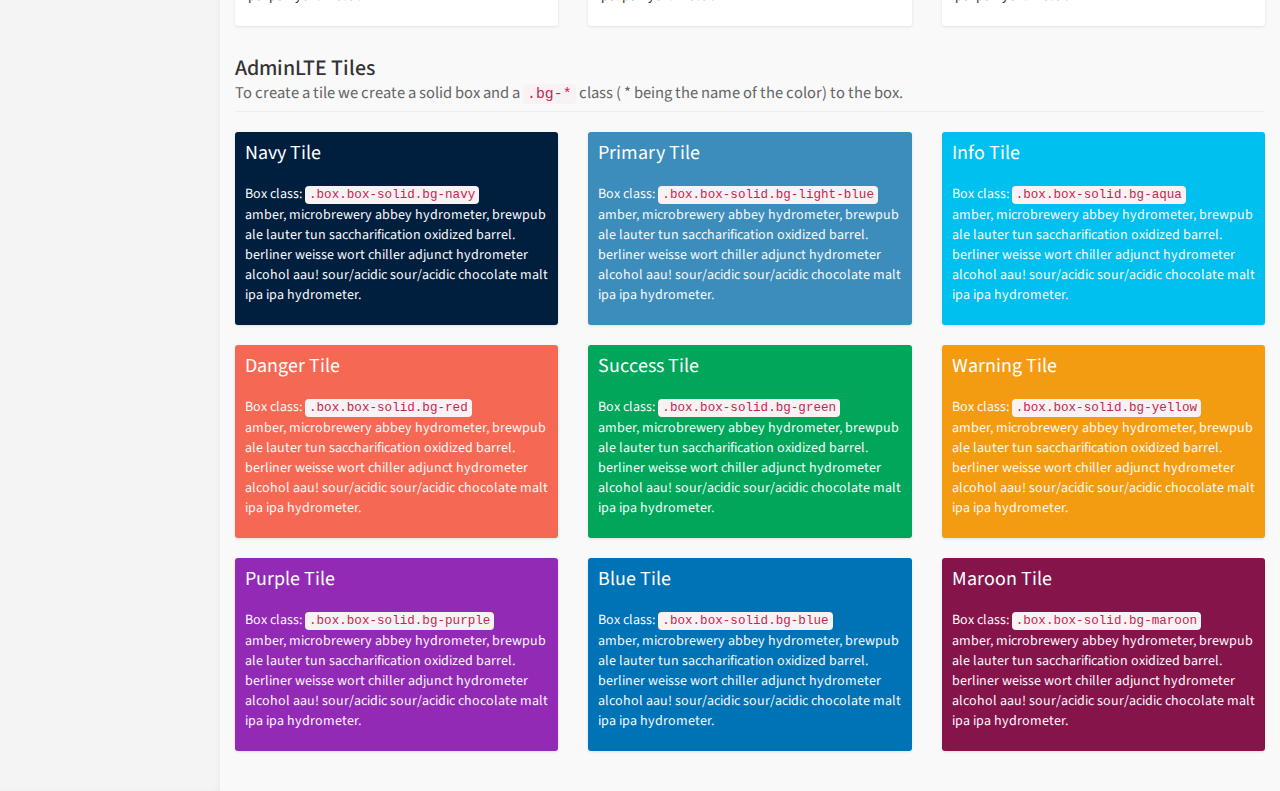
<file: src/pages/widgets.html>
<!DOCTYPE html>
<html>
    <head>
        <meta charset="UTF-8">
        <title>AdminLTE | Widgets</title>
        <meta content='width=device-width, initial-scale=1, maximum-scale=1, user-scalable=no' name='viewport'>
        <link href="//maxcdn.bootstrapcdn.com/bootstrap/3.2.0/css/bootstrap.min.css" rel="stylesheet" type="text/css" />
        <link href="//cdnjs.cloudflare.com/ajax/libs/font-awesome/4.1.0/css/font-awesome.min.css" rel="stylesheet" type="text/css" />
        <!-- Ionicons -->
        <link href="//code.ionicframework.com/ionicons/1.5.2/css/ionicons.min.css" rel="stylesheet" type="text/css" />
        <!-- Theme style -->
        <link href="../css/AdminLTE.css" rel="stylesheet" type="text/css" />

        <!-- HTML5 Shim and Respond.js IE8 support of HTML5 elements and media queries -->
        <!-- WARNING: Respond.js doesn't work if you view the page via file:// -->
        <!--[if lt IE 9]>
          <script src="https://oss.maxcdn.com/libs/html5shiv/3.7.0/html5shiv.js"></script>
          <script src="https://oss.maxcdn.com/libs/respond.js/1.3.0/respond.min.js"></script>
        <![endif]-->
    </head>
    <body class="skin-blue">
        <!-- header logo: style can be found in header.less -->
        <header class="header">
            <a href="../index.html" class="logo">
                <!-- Add the class icon to your logo image or logo icon to add the margining -->
                AdminLTE
            </a>
            <!-- Header Navbar: style can be found in header.less -->
            <nav class="navbar navbar-static-top" role="navigation">
                <!-- Sidebar toggle button-->
                <a href="#" class="navbar-btn sidebar-toggle" data-toggle="offcanvas" role="button">
                    <span class="sr-only">Toggle navigation</span>
                    <span class="icon-bar"></span>
                    <span class="icon-bar"></span>
                    <span class="icon-bar"></span>
                </a>
                <div class="navbar-right">
                    <ul class="nav navbar-nav">
                        <!-- Messages: style can be found in dropdown.less-->
                        <li class="dropdown messages-menu">
                            <a href="#" class="dropdown-toggle" data-toggle="dropdown">
                                <i class="fa fa-envelope"></i>
                                <span class="label label-success">4</span>
                            </a>
                            <ul class="dropdown-menu">
                                <li class="header">You have 4 messages</li>
                                <li>
                                    <!-- inner menu: contains the actual data -->
                                    <ul class="menu">
                                        <li><!-- start message -->
                                            <a href="#">
                                                <div class="pull-left">
                                                    <img src="../img/avatar3.png" class="img-circle" alt="User Image"/>
                                                </div>
                                                <h4>
                                                    Support Team
                                                    <small><i class="fa fa-clock-o"></i> 5 mins</small>
                                                </h4>
                                                <p>Why not buy a new awesome theme?</p>
                                            </a>
                                        </li><!-- end message -->
                                        <li>
                                            <a href="#">
                                                <div class="pull-left">
                                                    <img src="../img/avatar2.png" class="img-circle" alt="user image"/>
                                                </div>
                                                <h4>
                                                    AdminLTE Design Team
                                                    <small><i class="fa fa-clock-o"></i> 2 hours</small>
                                                </h4>
                                                <p>Why not buy a new awesome theme?</p>
                                            </a>
                                        </li>
                                        <li>
                                            <a href="#">
                                                <div class="pull-left">
                                                    <img src="../img/avatar.png" class="img-circle" alt="user image"/>
                                                </div>
                                                <h4>
                                                    Developers
                                                    <small><i class="fa fa-clock-o"></i> Today</small>
                                                </h4>
                                                <p>Why not buy a new awesome theme?</p>
                                            </a>
                                        </li>
                                        <li>
                                            <a href="#">
                                                <div class="pull-left">
                                                    <img src="../img/avatar2.png" class="img-circle" alt="user image"/>
                                                </div>
                                                <h4>
                                                    Sales Department
                                                    <small><i class="fa fa-clock-o"></i> Yesterday</small>
                                                </h4>
                                                <p>Why not buy a new awesome theme?</p>
                                            </a>
                                        </li>
                                        <li>
                                            <a href="#">
                                                <div class="pull-left">
                                                    <img src="../img/avatar.png" class="img-circle" alt="user image"/>
                                                </div>
                                                <h4>
                                                    Reviewers
                                                    <small><i class="fa fa-clock-o"></i> 2 days</small>
                                                </h4>
                                                <p>Why not buy a new awesome theme?</p>
                                            </a>
                                        </li>
                                    </ul>
                                </li>
                                <li class="footer"><a href="#">See All Messages</a></li>
                            </ul>
                        </li>
                        <!-- Notifications: style can be found in dropdown.less -->
                        <li class="dropdown notifications-menu">
                            <a href="#" class="dropdown-toggle" data-toggle="dropdown">
                                <i class="fa fa-warning"></i>
                                <span class="label label-warning">10</span>
                            </a>
                            <ul class="dropdown-menu">
                                <li class="header">You have 10 notifications</li>
                                <li>
                                    <!-- inner menu: contains the actual data -->
                                    <ul class="menu">
                                        <li>
                                            <a href="#">
                                                <i class="ion ion-ios7-people info"></i> 5 new members joined today
                                            </a>
                                        </li>
                                        <li>
                                            <a href="#">
                                                <i class="fa fa-warning danger"></i> Very long description here that may not fit into the page and may cause design problems
                                            </a>
                                        </li>
                                        <li>
                                            <a href="#">
                                                <i class="fa fa-users warning"></i> 5 new members joined
                                            </a>
                                        </li>

                                        <li>
                                            <a href="#">
                                                <i class="ion ion-ios7-cart success"></i> 25 sales made
                                            </a>
                                        </li>
                                        <li>
                                            <a href="#">
                                                <i class="ion ion-ios7-person danger"></i> You changed your username
                                            </a>
                                        </li>
                                    </ul>
                                </li>
                                <li class="footer"><a href="#">View all</a></li>
                            </ul>
                        </li>
                        <!-- Tasks: style can be found in dropdown.less -->
                        <li class="dropdown tasks-menu">
                            <a href="#" class="dropdown-toggle" data-toggle="dropdown">
                                <i class="fa fa-tasks"></i>
                                <span class="label label-danger">9</span>
                            </a>
                            <ul class="dropdown-menu">
                                <li class="header">You have 9 tasks</li>
                                <li>
                                    <!-- inner menu: contains the actual data -->
                                    <ul class="menu">
                                        <li><!-- Task item -->
                                            <a href="#">
                                                <h3>
                                                    Design some buttons
                                                    <small class="pull-right">20%</small>
                                                </h3>
                                                <div class="progress xs">
                                                    <div class="progress-bar progress-bar-aqua" style="width: 20%" role="progressbar" aria-valuenow="20" aria-valuemin="0" aria-valuemax="100">
                                                        <span class="sr-only">20% Complete</span>
                                                    </div>
                                                </div>
                                            </a>
                                        </li><!-- end task item -->
                                        <li><!-- Task item -->
                                            <a href="#">
                                                <h3>
                                                    Create a nice theme
                                                    <small class="pull-right">40%</small>
                                                </h3>
                                                <div class="progress xs">
                                                    <div class="progress-bar progress-bar-green" style="width: 40%" role="progressbar" aria-valuenow="20" aria-valuemin="0" aria-valuemax="100">
                                                        <span class="sr-only">40% Complete</span>
                                                    </div>
                                                </div>
                                            </a>
                                        </li><!-- end task item -->
                                        <li><!-- Task item -->
                                            <a href="#">
                                                <h3>
                                                    Some task I need to do
                                                    <small class="pull-right">60%</small>
                                                </h3>
                                                <div class="progress xs">
                                                    <div class="progress-bar progress-bar-red" style="width: 60%" role="progressbar" aria-valuenow="20" aria-valuemin="0" aria-valuemax="100">
                                                        <span class="sr-only">60% Complete</span>
                                                    </div>
                                                </div>
                                            </a>
                                        </li><!-- end task item -->
                                        <li><!-- Task item -->
                                            <a href="#">
                                                <h3>
                                                    Make beautiful transitions
                                                    <small class="pull-right">80%</small>
                                                </h3>
                                                <div class="progress xs">
                                                    <div class="progress-bar progress-bar-yellow" style="width: 80%" role="progressbar" aria-valuenow="20" aria-valuemin="0" aria-valuemax="100">
                                                        <span class="sr-only">80% Complete</span>
                                                    </div>
                                                </div>
                                            </a>
                                        </li><!-- end task item -->
                                    </ul>
                                </li>
                                <li class="footer">
                                    <a href="#">View all tasks</a>
                                </li>
                            </ul>
                        </li>
                        <!-- User Account: style can be found in dropdown.less -->
                        <li class="dropdown user user-menu">
                            <a href="#" class="dropdown-toggle" data-toggle="dropdown">
                                <i class="glyphicon glyphicon-user"></i>
                                <span>Jane Doe <i class="caret"></i></span>
                            </a>
                            <ul class="dropdown-menu">
                                <!-- User image -->
                                <li class="user-header bg-light-blue">
                                    <img src="../img/avatar3.png" class="img-circle" alt="User Image" />
                                    <p>
                                        Jane Doe - Web Developer
                                        <small>Member since Nov. 2012</small>
                                    </p>
                                </li>
                                <!-- Menu Body -->
                                <li class="user-body">
                                    <div class="col-xs-4 text-center">
                                        <a href="#">Followers</a>
                                    </div>
                                    <div class="col-xs-4 text-center">
                                        <a href="#">Sales</a>
                                    </div>
                                    <div class="col-xs-4 text-center">
                                        <a href="#">Friends</a>
                                    </div>
                                </li>
                                <!-- Menu Footer-->
                                <li class="user-footer">
                                    <div class="pull-left">
                                        <a href="#" class="btn btn-default btn-flat">Profile</a>
                                    </div>
                                    <div class="pull-right">
                                        <a href="#" class="btn btn-default btn-flat">Sign out</a>
                                    </div>
                                </li>
                            </ul>
                        </li>
                    </ul>
                </div>
            </nav>
        </header>
        <div class="wrapper row-offcanvas row-offcanvas-left">
            <!-- Left side column. contains the logo and sidebar -->
            <aside class="left-side sidebar-offcanvas">
                <!-- sidebar: style can be found in sidebar.less -->
                <section class="sidebar">
                    <!-- Sidebar user panel -->
                    <div class="user-panel">
                        <div class="pull-left image">
                            <img src="../img/avatar3.png" class="img-circle" alt="User Image" />
                        </div>
                        <div class="pull-left info">
                            <p>Hello, Jane</p>

                            <a href="#"><i class="fa fa-circle text-success"></i> Online</a>
                        </div>
                    </div>
                    <!-- search form -->
                    <form action="#" method="get" class="sidebar-form">
                        <div class="input-group">
                            <input type="text" name="q" class="form-control" placeholder="Search..."/>
                            <span class="input-group-btn">
                                <button type='submit' name='seach' id='search-btn' class="btn btn-flat"><i class="fa fa-search"></i></button>
                            </span>
                        </div>
                    </form>
                    <!-- /.search form -->
                    <!-- sidebar menu: : style can be found in sidebar.less -->
                    <ul class="sidebar-menu">
                        <li>
                            <a href="../index.html">
                                <i class="fa fa-dashboard"></i> <span>Dashboard</span>
                            </a>
                        </li>
                        <li class="active">
                            <a href="widgets.html">
                                <i class="fa fa-th"></i> <span>Widgets</span> <small class="badge pull-right bg-green">new</small>
                            </a>
                        </li>
                        <li class="treeview">
                            <a href="#">
                                <i class="fa fa-bar-chart-o"></i>
                                <span>Charts</span>
                                <i class="fa fa-angle-left pull-right"></i>
                            </a>
                            <ul class="treeview-menu">
                                <li><a href="charts/morris.html"><i class="fa fa-angle-double-right"></i> Morris</a></li>
                                <li><a href="charts/flot.html"><i class="fa fa-angle-double-right"></i> Flot</a></li>
                                <li><a href="charts/inline.html"><i class="fa fa-angle-double-right"></i> Inline charts</a></li>
                            </ul>
                        </li>
                        <li class="treeview">
                            <a href="#">
                                <i class="fa fa-laptop"></i>
                                <span>UI Elements</span>
                                <i class="fa fa-angle-left pull-right"></i>
                            </a>
                            <ul class="treeview-menu">
                                <li><a href="UI/general.html"><i class="fa fa-angle-double-right"></i> General</a></li>
                                <li><a href="UI/icons.html"><i class="fa fa-angle-double-right"></i> Icons</a></li>
                                <li><a href="UI/buttons.html"><i class="fa fa-angle-double-right"></i> Buttons</a></li>
                                <li><a href="UI/sliders.html"><i class="fa fa-angle-double-right"></i> Sliders</a></li>
                                <li><a href="UI/timeline.html"><i class="fa fa-angle-double-right"></i> Timeline</a></li>
                            </ul>
                        </li>
                        <li class="treeview">
                            <a href="#">
                                <i class="fa fa-edit"></i> <span>Forms</span>
                                <i class="fa fa-angle-left pull-right"></i>
                            </a>
                            <ul class="treeview-menu">
                                <li><a href="forms/general.html"><i class="fa fa-angle-double-right"></i> General Elements</a></li>
                                <li><a href="forms/advanced.html"><i class="fa fa-angle-double-right"></i> Advanced Elements</a></li>
                                <li><a href="forms/editors.html"><i class="fa fa-angle-double-right"></i> Editors</a></li>
                            </ul>
                        </li>
                        <li class="treeview">
                            <a href="#">
                                <i class="fa fa-table"></i> <span>Tables</span>
                                <i class="fa fa-angle-left pull-right"></i>
                            </a>
                            <ul class="treeview-menu">
                                <li><a href="tables/simple.html"><i class="fa fa-angle-double-right"></i> Simple tables</a></li>
                                <li><a href="tables/data.html"><i class="fa fa-angle-double-right"></i> Data tables</a></li>
                            </ul>
                        </li>
                        <li>
                            <a href="calendar.html">
                                <i class="fa fa-calendar"></i> <span>Calendar</span>
                                <small class="badge pull-right bg-red">3</small>
                            </a>
                        </li>
                        <li>
                            <a href="mailbox.html">
                                <i class="fa fa-envelope"></i> <span>Mailbox</span>
                                <small class="badge pull-right bg-yellow">12</small>
                            </a>
                        </li>
                        <li class="treeview">
                            <a href="#">
                                <i class="fa fa-folder"></i> <span>Examples</span>
                                <i class="fa fa-angle-left pull-right"></i>
                            </a>
                            <ul class="treeview-menu">
                                <li><a href="examples/invoice.html"><i class="fa fa-angle-double-right"></i> Invoice</a></li>
                                <li><a href="examples/login.html"><i class="fa fa-angle-double-right"></i> Login</a></li>
                                <li><a href="examples/register.html"><i class="fa fa-angle-double-right"></i> Register</a></li>
                                <li><a href="examples/lockscreen.html"><i class="fa fa-angle-double-right"></i> Lockscreen</a></li>
                                <li><a href="examples/404.html"><i class="fa fa-angle-double-right"></i> 404 Error</a></li>
                                <li><a href="examples/500.html"><i class="fa fa-angle-double-right"></i> 500 Error</a></li>
                                <li><a href="examples/blank.html"><i class="fa fa-angle-double-right"></i> Blank Page</a></li>
                            </ul>
                        </li>
                    </ul>
                </section>
                <!-- /.sidebar -->
            </aside>

            <!-- Right side column. Contains the navbar and content of the page -->
            <aside class="right-side">
                <!-- Content Header (Page header) -->
                <section class="content-header">
                    <h1>
                        Widgets
                        <small>Preview page</small>
                    </h1>
                    <ol class="breadcrumb">
                        <li><a href="#"><i class="fa fa-dashboard"></i> Home</a></li>
                        <li class="active">Widgets</li>
                    </ol>
                </section>

                <!-- Main content -->
                <section class="content">
                    <h4 class="page-header">
                        AdminLTE Small Boxes
                        <small>Small boxes are used for viewing statistics. To create a small box use the class <code>.small-box</code> and mix & match using the <code>bg-*</code> classes.</small>
                    </h4>
                    <!-- Small boxes (Stat box) -->
                    <div class="row">
                        <div class="col-lg-3 col-xs-6">
                            <!-- small box -->
                            <div class="small-box bg-aqua">
                                <div class="inner">
                                    <h3>
                                        150
                                    </h3>
                                    <p>
                                        New Orders
                                    </p>
                                </div>
                                <div class="icon">
                                    <i class="ion ion-bag"></i>
                                </div>
                                <a href="#" class="small-box-footer">
                                    More info <i class="fa fa-arrow-circle-right"></i>
                                </a>
                            </div>
                        </div><!-- ./col -->
                        <div class="col-lg-3 col-xs-6">
                            <!-- small box -->
                            <div class="small-box bg-green">
                                <div class="inner">
                                    <h3>
                                        53<sup style="font-size: 20px">%</sup>
                                    </h3>
                                    <p>
                                        Bounce Rate
                                    </p>
                                </div>
                                <div class="icon">
                                    <i class="ion ion-stats-bars"></i>
                                </div>
                                <a href="#" class="small-box-footer">
                                    More info <i class="fa fa-arrow-circle-right"></i>
                                </a>
                            </div>
                        </div><!-- ./col -->
                        <div class="col-lg-3 col-xs-6">
                            <!-- small box -->
                            <div class="small-box bg-yellow">
                                <div class="inner">
                                    <h3>
                                        44
                                    </h3>
                                    <p>
                                        User Registrations
                                    </p>
                                </div>
                                <div class="icon">
                                    <i class="ion ion-person-add"></i>
                                </div>
                                <a href="#" class="small-box-footer">
                                    More info <i class="fa fa-arrow-circle-right"></i>
                                </a>
                            </div>
                        </div><!-- ./col -->
                        <div class="col-lg-3 col-xs-6">
                            <!-- small box -->
                            <div class="small-box bg-red">
                                <div class="inner">
                                    <h3>
                                        65
                                    </h3>
                                    <p>
                                        Unique Visitors
                                    </p>
                                </div>
                                <div class="icon">
                                    <i class="ion ion-pie-graph"></i>
                                </div>
                                <a href="#" class="small-box-footer">
                                    More info <i class="fa fa-arrow-circle-right"></i>
                                </a>
                            </div>
                        </div><!-- ./col -->
                    </div><!-- /.row -->

                    <!-- Small boxes (Stat box) -->
                    <div class="row">
                        <div class="col-lg-3 col-xs-6">
                            <!-- small box -->
                            <div class="small-box bg-blue">
                                <div class="inner">
                                    <h3>
                                        230
                                    </h3>
                                    <p>
                                        Sales
                                    </p>
                                </div>
                                <div class="icon">
                                    <i class="ion ion-ios7-cart-outline"></i>
                                </div>
                                <a href="#" class="small-box-footer">
                                    More info <i class="fa fa-arrow-circle-right"></i>
                                </a>
                            </div>
                        </div><!-- ./col -->
                        <div class="col-lg-3 col-xs-6">
                            <!-- small box -->
                            <div class="small-box bg-purple">
                                <div class="inner">
                                    <h3>
                                        80<sup style="font-size: 20px">%</sup>
                                    </h3>
                                    <p>
                                        Conversion Rate
                                    </p>
                                </div>
                                <div class="icon">
                                    <i class="ion ion-ios7-briefcase-outline"></i>
                                </div>
                                <a href="#" class="small-box-footer">
                                    More info <i class="fa fa-arrow-circle-right"></i>
                                </a>
                            </div>
                        </div><!-- ./col -->
                        <div class="col-lg-3 col-xs-6">
                            <!-- small box -->
                            <div class="small-box bg-teal">
                                <div class="inner">
                                    <h3>
                                        14
                                    </h3>
                                    <p>
                                        Notofications
                                    </p>
                                </div>
                                <div class="icon">
                                    <i class="ion ion-ios7-alarm-outline"></i>
                                </div>
                                <a href="#" class="small-box-footer">
                                    More info <i class="fa fa-arrow-circle-right"></i>
                                </a>
                            </div>
                        </div><!-- ./col -->
                        <div class="col-lg-3 col-xs-6">
                            <!-- small box -->
                            <div class="small-box bg-maroon">
                                <div class="inner">
                                    <h3>
                                        160
                                    </h3>
                                    <p>
                                        Products
                                    </p>
                                </div>
                                <div class="icon">
                                    <i class="ion ion-ios7-pricetag-outline"></i>
                                </div>
                                <a href="#" class="small-box-footer">
                                    More info <i class="fa fa-arrow-circle-right"></i>
                                </a>
                            </div>
                        </div><!-- ./col -->
                    </div><!-- /.row -->

                    <!-- Widgets as boxes -->
                    <h4 class="page-header">
                        AdminLTE Boxes
                        <small>We use the base class <code>.box</code> to create widgets simply.</small>
                    </h4>
                    <div class="row">
                        <div class="col-md-4">
                            <!-- Default box -->
                            <div class="box">
                                <div class="box-header">
                                    <h3 class="box-title">Default Box (button tooltip)</h3>
                                    <div class="box-tools pull-right">
                                        <button class="btn btn-default btn-sm" data-widget="collapse" data-toggle="tooltip" title="Collapse"><i class="fa fa-minus"></i></button>
                                        <button class="btn btn-default btn-sm" data-widget="remove" data-toggle="tooltip" title="Remove"><i class="fa fa-times"></i></button>
                                    </div>
                                </div>
                                <div class="box-body">
                                    Box class: <code>.box</code>
                                    <p>
                                        amber, microbrewery abbey hydrometer, brewpub ale lauter tun saccharification oxidized barrel.
                                        berliner weisse wort chiller adjunct hydrometer alcohol aau!
                                        sour/acidic sour/acidic chocolate malt ipa ipa hydrometer.
                                    </p>
                                </div><!-- /.box-body -->
                                <div class="box-footer">
                                    <code>.box-footer</code>
                                </div><!-- /.box-footer-->
                            </div><!-- /.box -->
                        </div><!-- /.col -->

                        <div class="col-md-4">
                            <!-- Primary box -->
                            <div class="box box-primary">
                                <div class="box-header" data-toggle="tooltip" title="Header tooltip">
                                    <h3 class="box-title">Primary Box (header tooltip)</h3>
                                    <div class="box-tools pull-right">
                                        <button class="btn btn-primary btn-xs" data-widget="collapse"><i class="fa fa-minus"></i></button>
                                        <button class="btn btn-primary btn-xs" data-widget="remove"><i class="fa fa-times"></i></button>
                                    </div>
                                </div>
                                <div class="box-body">
                                    Box class: <code>.box.box-primary</code>
                                    <p>
                                        amber, microbrewery abbey hydrometer, brewpub ale lauter tun saccharification oxidized barrel.
                                        berliner weisse wort chiller adjunct hydrometer alcohol aau!
                                        sour/acidic sour/acidic chocolate malt ipa ipa hydrometer.
                                    </p>
                                </div><!-- /.box-body -->
                                <div class="box-footer">
                                    <code>.box-footer</code>
                                </div><!-- /.box-footer-->
                            </div><!-- /.box -->
                        </div><!-- /.col -->

                        <div class="col-md-4">
                            <!-- Info box -->
                            <div class="box box-info">
                                <div class="box-header">
                                    <h3 class="box-title">Info Box</h3>
                                    <div class="box-tools pull-right">
                                        <div class="label bg-aqua">Label</div>
                                    </div>
                                </div>
                                <div class="box-body">
                                    Box class: <code>.box.box-info</code>
                                    <p>
                                        amber, microbrewery abbey hydrometer, brewpub ale lauter tun saccharification oxidized barrel.
                                        berliner weisse wort chiller adjunct hydrometer alcohol aau!
                                        sour/acidic sour/acidic chocolate malt ipa ipa hydrometer.
                                    </p>
                                </div><!-- /.box-body -->
                                <div class="box-footer">
                                    <code>.box-footer</code>
                                </div><!-- /.box-footer-->
                            </div><!-- /.box -->
                        </div><!-- /.col -->
                    </div><!-- /.row -->

                    <div class="row">
                        <div class="col-md-4">
                            <!-- Danger box -->
                            <div class="box box-danger">
                                <div class="box-header">
                                    <h3 class="box-title">Danger Box (Loading state)</h3>
                                    <div class="box-tools pull-right">
                                        <button class="btn btn-danger btn-sm" data-widget="collapse"><i class="fa fa-minus"></i></button>
                                        <button class="btn btn-danger btn-sm" data-widget="remove"><i class="fa fa-times"></i></button>
                                    </div>
                                </div>
                                <div class="box-body">
                                    Box class: <code>.box.box-danger</code>
                                    <p>
                                        amber, microbrewery abbey hydrometer, brewpub ale lauter tun saccharification oxidized barrel.
                                        berliner weisse wort chiller adjunct hydrometer alcohol aau!
                                        sour/acidic sour/acidic chocolate malt ipa ipa hydrometer.
                                    </p>
                                </div><!-- /.box-body -->
                                <!-- Loading (remove the following to stop the loading)-->
                                <div class="overlay"></div>
                                <div class="loading-img"></div>
                                <!-- end loading -->
                            </div><!-- /.box -->
                        </div><!-- /.col -->

                        <div class="col-md-4">
                            <!-- Success box -->
                            <div class="box box-success">
                                <div class="box-header">
                                    <h3 class="box-title">Success Box (toggle buttons)</h3>
                                    <div class="box-tools pull-right">
                                        <div class="btn-group" data-toggle="btn-toggle">
                                            <button type="button" class="btn btn-success btn-xs active" data-toggle="on">Left</button>
                                            <button type="button" class="btn btn-success btn-xs" data-toggle="off">Right</button>
                                        </div>
                                    </div>
                                </div>
                                <div class="box-body">
                                    Box class: <code>.box.box-success</code>
                                    <p>
                                        amber, microbrewery abbey hydrometer, brewpub ale lauter tun saccharification oxidized barrel.
                                        berliner weisse wort chiller adjunct hydrometer alcohol aau!
                                        sour/acidic sour/acidic chocolate malt ipa ipa hydrometer.
                                    </p>
                                </div><!-- /.box-body -->
                            </div><!-- /.box -->
                        </div><!-- /.col -->

                        <div class="col-md-4">
                            <!-- Warning box -->
                            <div class="box box-warning">
                                <div class="box-header">
                                    <h3 class="box-title">Warning Box</h3>
                                    <div class="box-tools pull-right">
                                        <ul class="pagination pagination-sm inline">
                                            <li><a href="#">&laquo;</a></li>
                                            <li><a href="#">1</a></li>
                                            <li><a href="#">2</a></li>
                                            <li><a href="#">&raquo;</a></li>
                                        </ul>
                                    </div>
                                </div>
                                <div class="box-body">
                                    Box class: <code>.box.box-warning</code>
                                    <p>
                                        amber, microbrewery abbey hydrometer, brewpub ale lauter tun saccharification oxidized barrel.
                                        berliner weisse wort chiller adjunct hydrometer alcohol aau!
                                        sour/acidic sour/acidic chocolate malt ipa ipa hydrometer.
                                    </p>
                                </div><!-- /.box-body -->
                            </div><!-- /.box -->
                        </div><!-- /.col -->
                    </div><!-- /.row -->

                    <h4 class="page-header">
                        AdminLTE Solid Boxes
                        <small>We use the base class <code>.box</code> and <code>.box-solid</code> to create solid boxes that look like this.</small>
                    </h4>
                    <!-- Solid boxes -->
                    <div class="row">
                        <div class="col-md-4">
                            <!-- Default box -->
                            <div class="box box-solid">
                                <div class="box-header">
                                    <h3 class="box-title">Default Solid Box</h3>
                                    <div class="box-tools pull-right">
                                        <button class="btn btn-default btn-sm" data-widget="collapse"><i class="fa fa-minus"></i></button>
                                        <button class="btn btn-default btn-sm" data-widget="remove"><i class="fa fa-times"></i></button>
                                    </div>
                                </div>
                                <div class="box-body">
                                    Box class: <code>.box.box-solid</code>
                                    <p>
                                        amber, microbrewery abbey hydrometer, brewpub ale lauter tun saccharification oxidized barrel.
                                        berliner weisse wort chiller adjunct hydrometer alcohol aau!
                                        sour/acidic sour/acidic chocolate malt ipa ipa hydrometer.
                                    </p>
                                </div><!-- /.box-body -->
                            </div><!-- /.box -->
                        </div><!-- /.col -->

                        <div class="col-md-4">
                            <!-- Primary box -->
                            <div class="box box-solid box-primary">
                                <div class="box-header">
                                    <h3 class="box-title">Primary Solid Box</h3>
                                    <div class="box-tools pull-right">
                                        <button class="btn btn-primary btn-sm" data-widget="collapse"><i class="fa fa-minus"></i></button>
                                        <button class="btn btn-primary btn-sm" data-widget="remove"><i class="fa fa-times"></i></button>
                                    </div>
                                </div>
                                <div class="box-body">
                                    Box class: <code>.box.box-solid.box-primary</code>
                                    <p>
                                        amber, microbrewery abbey hydrometer, brewpub ale lauter tun saccharification oxidized barrel.
                                        berliner weisse wort chiller adjunct hydrometer alcohol aau!
                                        sour/acidic sour/acidic chocolate malt ipa ipa hydrometer.
                                    </p>
                                </div><!-- /.box-body -->
                            </div><!-- /.box -->
                        </div><!-- /.col -->

                        <div class="col-md-4">
                            <!-- Info box -->
                            <div class="box box-solid box-info">
                                <div class="box-header">
                                    <h3 class="box-title">Info Solid Box</h3>
                                    <div class="box-tools pull-right">
                                        <button class="btn btn-info btn-sm" data-widget="collapse"><i class="fa fa-minus"></i></button>
                                        <button class="btn btn-info btn-sm" data-widget="remove"><i class="fa fa-times"></i></button>
                                    </div>
                                </div>
                                <div class="box-body">
                                    Box class: <code>.box.box-solid.box-info</code>
                                    <p>
                                        amber, microbrewery abbey hydrometer, brewpub ale lauter tun saccharification oxidized barrel.
                                        berliner weisse wort chiller adjunct hydrometer alcohol aau!
                                        sour/acidic sour/acidic chocolate malt ipa ipa hydrometer.
                                    </p>
                                </div><!-- /.box-body -->
                            </div><!-- /.box -->
                        </div><!-- /.col -->
                    </div><!-- /.row -->

                    <div class="row">
                        <div class="col-md-4">
                            <!-- Danger box -->
                            <div class="box box-solid box-danger">
                                <div class="box-header">
                                    <h3 class="box-title">Danger Solid Box</h3>
                                    <div class="box-tools pull-right">
                                        <button class="btn btn-danger btn-sm" data-widget="collapse"><i class="fa fa-minus"></i></button>
                                        <button class="btn btn-danger btn-sm" data-widget="remove"><i class="fa fa-times"></i></button>
                                    </div>
                                </div>
                                <div class="box-body">
                                    Box class: <code>.box.box-solid.box-danger</code>
                                    <p>
                                        amber, microbrewery abbey hydrometer, brewpub ale lauter tun saccharification oxidized barrel.
                                        berliner weisse wort chiller adjunct hydrometer alcohol aau!
                                        sour/acidic sour/acidic chocolate malt ipa ipa hydrometer.
                                    </p>
                                </div><!-- /.box-body -->
                            </div><!-- /.box -->
                        </div><!-- /.col -->

                        <div class="col-md-4">
                            <!-- Success box -->
                            <div class="box box-solid box-success">
                                <div class="box-header">
                                    <h3 class="box-title">Success Solid Box</h3>
                                    <div class="box-tools pull-right">
                                        <button class="btn btn-success btn-sm" data-widget="collapse"><i class="fa fa-minus"></i></button>
                                        <button class="btn btn-success btn-sm" data-widget="remove"><i class="fa fa-times"></i></button>
                                    </div>
                                </div>
                                <div class="box-body">
                                    Box class: <code>.box.box-solid.box-success</code>
                                    <p>
                                        amber, microbrewery abbey hydrometer, brewpub ale lauter tun saccharification oxidized barrel.
                                        berliner weisse wort chiller adjunct hydrometer alcohol aau!
                                        sour/acidic sour/acidic chocolate malt ipa ipa hydrometer.
                                    </p>
                                </div><!-- /.box-body -->
                            </div><!-- /.box -->
                        </div><!-- /.col -->

                        <div class="col-md-4">
                            <!-- Warning box -->
                            <div class="box box-solid box-warning">
                                <div class="box-header">
                                    <h3 class="box-title">Warning Solid Box</h3>
                                    <div class="box-tools pull-right">
                                        <button class="btn btn-warning btn-sm" data-widget="collapse"><i class="fa fa-minus"></i></button>
                                        <button class="btn btn-warning btn-sm" data-widget="remove"><i class="fa fa-times"></i></button>
                                    </div>
                                </div>
                                <div class="box-body">
                                    Box class: <code>.box.box-solid.box-warning</code>
                                    <p>
                                        amber, microbrewery abbey hydrometer, brewpub ale lauter tun saccharification oxidized barrel.
                                        berliner weisse wort chiller adjunct hydrometer alcohol aau!
                                        sour/acidic sour/acidic chocolate malt ipa ipa hydrometer.
                                    </p>
                                </div><!-- /.box-body -->
                            </div><!-- /.box -->
                        </div><!-- /.col -->
                    </div><!-- /.row -->

                    <h4 class="page-header">
                        AdminLTE Tiles
                        <small>To create a tile we create a solid box and a <code>.bg-*</code> class ( * being the name of the color) to the box.</small>
                    </h4>
                    <!-- Solid boxes -->
                    <div class="row">
                        <div class="col-md-4">
                            <!-- Navy tile -->
                            <div class="box box-solid bg-navy">
                                <div class="box-header">
                                    <h3 class="box-title">Navy Tile</h3>
                                </div>
                                <div class="box-body">
                                    Box class: <code>.box.box-solid.bg-navy</code>
                                    <p>
                                        amber, microbrewery abbey hydrometer, brewpub ale lauter tun saccharification oxidized barrel.
                                        berliner weisse wort chiller adjunct hydrometer alcohol aau!
                                        sour/acidic sour/acidic chocolate malt ipa ipa hydrometer.
                                    </p>
                                </div><!-- /.box-body -->
                            </div><!-- /.box -->
                        </div><!-- /.col -->

                        <div class="col-md-4">
                            <!-- Primary tile -->
                            <div class="box box-solid bg-light-blue">
                                <div class="box-header">
                                    <h3 class="box-title">Primary Tile</h3>
                                </div>
                                <div class="box-body">
                                    Box class: <code>.box.box-solid.bg-light-blue</code>
                                    <p>
                                        amber, microbrewery abbey hydrometer, brewpub ale lauter tun saccharification oxidized barrel.
                                        berliner weisse wort chiller adjunct hydrometer alcohol aau!
                                        sour/acidic sour/acidic chocolate malt ipa ipa hydrometer.
                                    </p>
                                </div><!-- /.box-body -->
                            </div><!-- /.box -->
                        </div><!-- /.col -->

                        <div class="col-md-4">
                            <!-- Info box -->
                            <div class="box box-solid bg-aqua">
                                <div class="box-header">
                                    <h3 class="box-title">Info Tile</h3>
                                </div>
                                <div class="box-body">
                                    Box class: <code>.box.box-solid.bg-aqua</code>
                                    <p>
                                        amber, microbrewery abbey hydrometer, brewpub ale lauter tun saccharification oxidized barrel.
                                        berliner weisse wort chiller adjunct hydrometer alcohol aau!
                                        sour/acidic sour/acidic chocolate malt ipa ipa hydrometer.
                                    </p>
                                </div><!-- /.box-body -->
                            </div><!-- /.box -->
                        </div><!-- /.col -->
                    </div><!-- /.row -->

                    <div class="row">
                        <div class="col-md-4">
                            <!-- Danger box -->
                            <div class="box box-solid bg-red">
                                <div class="box-header">
                                    <h3 class="box-title">Danger Tile</h3>
                                </div>
                                <div class="box-body">
                                    Box class: <code>.box.box-solid.bg-red</code>
                                    <p>
                                        amber, microbrewery abbey hydrometer, brewpub ale lauter tun saccharification oxidized barrel.
                                        berliner weisse wort chiller adjunct hydrometer alcohol aau!
                                        sour/acidic sour/acidic chocolate malt ipa ipa hydrometer.
                                    </p>
                                </div><!-- /.box-body -->
                            </div><!-- /.box -->
                        </div><!-- /.col -->

                        <div class="col-md-4">
                            <!-- Success box -->
                            <div class="box box-solid bg-green">
                                <div class="box-header">
                                    <h3 class="box-title">Success Tile</h3>
                                </div>
                                <div class="box-body">
                                    Box class: <code>.box.box-solid.bg-green</code>
                                    <p>
                                        amber, microbrewery abbey hydrometer, brewpub ale lauter tun saccharification oxidized barrel.
                                        berliner weisse wort chiller adjunct hydrometer alcohol aau!
                                        sour/acidic sour/acidic chocolate malt ipa ipa hydrometer.
                                    </p>
                                </div><!-- /.box-body -->
                            </div><!-- /.box -->
                        </div><!-- /.col -->

                        <div class="col-md-4">
                            <!-- Warning box -->
                            <div class="box box-solid bg-yellow">
                                <div class="box-header">
                                    <h3 class="box-title">Warning Tile</h3>
                                </div>
                                <div class="box-body">
                                    Box class: <code>.box.box-solid.bg-yellow</code>
                                    <p>
                                        amber, microbrewery abbey hydrometer, brewpub ale lauter tun saccharification oxidized barrel.
                                        berliner weisse wort chiller adjunct hydrometer alcohol aau!
                                        sour/acidic sour/acidic chocolate malt ipa ipa hydrometer.
                                    </p>
                                </div><!-- /.box-body -->
                            </div><!-- /.box -->
                        </div><!-- /.col -->
                    </div><!-- /.row -->
                    <div class="row">
                        <div class="col-md-4">
                            <!-- Purple tile -->
                            <div class="box box-solid bg-purple">
                                <div class="box-header">
                                    <h3 class="box-title">Purple Tile</h3>
                                </div>
                                <div class="box-body">
                                    Box class: <code>.box.box-solid.bg-purple</code>
                                    <p>
                                        amber, microbrewery abbey hydrometer, brewpub ale lauter tun saccharification oxidized barrel.
                                        berliner weisse wort chiller adjunct hydrometer alcohol aau!
                                        sour/acidic sour/acidic chocolate malt ipa ipa hydrometer.
                                    </p>
                                </div><!-- /.box-body -->
                            </div><!-- /.box -->
                        </div><!-- /.col -->

                        <div class="col-md-4">
                            <!-- Blue tile -->
                            <div class="box box-solid bg-blue">
                                <div class="box-header">
                                    <h3 class="box-title">Blue Tile</h3>
                                </div>
                                <div class="box-body">
                                    Box class: <code>.box.box-solid.bg-blue</code>
                                    <p>
                                        amber, microbrewery abbey hydrometer, brewpub ale lauter tun saccharification oxidized barrel.
                                        berliner weisse wort chiller adjunct hydrometer alcohol aau!
                                        sour/acidic sour/acidic chocolate malt ipa ipa hydrometer.
                                    </p>
                                </div><!-- /.box-body -->
                            </div><!-- /.box -->
                        </div><!-- /.col -->

                        <div class="col-md-4">
                            <!-- Maroon tile -->
                            <div class="box box-solid bg-maroon">
                                <div class="box-header">
                                    <h3 class="box-title">Maroon Tile</h3>
                                </div>
                                <div class="box-body">
                                    Box class: <code>.box.box-solid.bg-maroon</code>
                                    <p>
                                        amber, microbrewery abbey hydrometer, brewpub ale lauter tun saccharification oxidized barrel.
                                        berliner weisse wort chiller adjunct hydrometer alcohol aau!
                                        sour/acidic sour/acidic chocolate malt ipa ipa hydrometer.
                                    </p>
                                </div><!-- /.box-body -->
                            </div><!-- /.box -->
                        </div><!-- /.col -->
                    </div><!-- /.row -->

                </section><!-- /.content -->
            </aside><!-- /.right-side -->
        </div><!-- ./wrapper -->

        <script src="//ajax.googleapis.com/ajax/libs/jquery/2.1.1/jquery.min.js"></script>
        <script src="//maxcdn.bootstrapcdn.com/bootstrap/3.2.0/js/bootstrap.min.js" type="text/javascript"></script>
        <!-- AdminLTE App -->
        <script src="../js/AdminLTE/app.js" type="text/javascript"></script>
        <!-- AdminLTE for demo purposes -->
        <script src="../js/AdminLTE/demo.js" type="text/javascript"></script>
    </body>
</html>
</file>
<file: src/css/AdminLTE.css>
@import url(//fonts.googleapis.com/css?family=Source+Sans+Pro:300,400,600,700,300italic,400italic,600italic);
@import url(//fonts.googleapis.com/css?family=Kaushan+Script);
/*! 
 *   AdminLTE v1.2
 *   Author: AlmsaeedStudio.com
 *   License: Open source - MIT
 *           Please visit http://opensource.org/licenses/MIT for more information
!*/
/*
    Core: General style
----------------------------
*/
html,
body {
  overflow-x: hidden!important;
  font-family: 'Source Sans Pro', sans-serif;
  -webkit-font-smoothing: antialiased;
  min-height: 100%;
  background: #f9f9f9;
}
a {
  color: #3c8dbc;
}
a:hover,
a:active,
a:focus {
  outline: none;
  text-decoration: none;
  color: #72afd2;
}
/* Layouts */
.wrapper {
  min-height: 100%;
}
.wrapper:before,
.wrapper:after {
  display: table;
  content: " ";
}
.wrapper:after {
  clear: both;
}
/* Header */
body > .header {
  position: absolute;
  top: 0;
  left: 0;
  right: 0;
  z-index: 1030;
}
/* Define 2 column template */
.right-side,
.left-side {
  min-height: 100%;
  display: block;
}
/*right side - contins main content*/
.right-side {
  background-color: #f9f9f9;
  margin-left: 220px;
}
/*left side - contains sidebar*/
.left-side {
  position: absolute;
  width: 220px;
  top: 0;
}
@media screen and (min-width: 992px) {
  .left-side {
    top: 50px;
  }
  /*Right side strech mode*/
  .right-side.strech {
    margin-left: 0;
  }
  .right-side.strech > .content-header {
    margin-top: 0px;
  }
  /* Left side collapse */
  .left-side.collapse-left {
    left: -220px;
  }
}
/*Give content full width on xs screens*/
@media screen and (max-width: 992px) {
  .right-side {
    margin-left: 0;
  }
}
/*
    By default the layout is not fixed but if you add the class .fixed to the body element
    the sidebar and the navbar will automatically become poisitioned fixed
*/
body.fixed > .header,
body.fixed .left-side,
body.fixed .navbar {
  position: fixed;
}
body.fixed > .header {
  top: 0;
  right: 0;
  left: 0;
}
body.fixed .navbar {
  left: 0;
  right: 0;
}
body.fixed .wrapper {
  margin-top: 50px;
}
/* Content */
.content {
  padding: 20px 15px;
  background: #f9f9f9;
}
/* Utility */
/* H1 - H6 font */
h1,
h2,
h3,
h4,
h5,
h6,
.h1,
.h2,
.h3,
.h4,
.h5,
.h6 {
  font-family: 'Source Sans Pro', sans-serif;
}
/* Page Header */
.page-header {
  margin: 10px 0 20px 0;
  font-size: 22px;
}
.page-header > small {
  color: #666;
  display: block;
  margin-top: 5px;
}
/* All images should be responsive */
img {
  max-width: 100% !important;
}
.sort-highlight {
  background: #f4f4f4;
  border: 1px dashed #ddd;
  margin-bottom: 10px;
}
/* 10px padding and margins */
.pad {
  padding: 10px;
}
.margin {
  margin: 10px;
}
/* Display inline */
.inline {
  display: inline;
  width: auto;
}
/* Background colors */
.bg-red,
.bg-yellow,
.bg-aqua,
.bg-blue,
.bg-light-blue,
.bg-green,
.bg-navy,
.bg-teal,
.bg-olive,
.bg-lime,
.bg-orange,
.bg-fuchsia,
.bg-purple,
.bg-maroon,
.bg-black {
  color: #f9f9f9 !important;
}
.bg-gray {
  background-color: #eaeaec !important;
}
.bg-black {
  background-color: #222222 !important;
}
.bg-red {
  background-color: #f56954 !important;
}
.bg-yellow {
  background-color: #f39c12 !important;
}
.bg-aqua {
  background-color: #00c0ef !important;
}
.bg-blue {
  background-color: #0073b7 !important;
}
.bg-light-blue {
  background-color: #3c8dbc !important;
}
.bg-green {
  background-color: #00a65a !important;
}
.bg-navy {
  background-color: #001f3f !important;
}
.bg-teal {
  background-color: #39cccc !important;
}
.bg-olive {
  background-color: #3d9970 !important;
}
.bg-lime {
  background-color: #01ff70 !important;
}
.bg-orange {
  background-color: #ff851b !important;
}
.bg-fuchsia {
  background-color: #f012be !important;
}
.bg-purple {
  background-color: #932ab6 !important;
}
.bg-maroon {
  background-color: #85144b !important;
}
/* Text colors */
.text-red {
  color: #f56954 !important;
}
.text-yellow {
  color: #f39c12 !important;
}
.text-aqua {
  color: #00c0ef !important;
}
.text-blue {
  color: #0073b7 !important;
}
.text-black {
  color: #222222 !important;
}
.text-light-blue {
  color: #3c8dbc !important;
}
.text-green {
  color: #00a65a !important;
}
.text-navy {
  color: #001f3f !important;
}
.text-teal {
  color: #39cccc !important;
}
.text-olive {
  color: #3d9970 !important;
}
.text-lime {
  color: #01ff70 !important;
}
.text-orange {
  color: #ff851b !important;
}
.text-fuchsia {
  color: #f012be !important;
}
.text-purple {
  color: #932ab6 !important;
}
.text-maroon {
  color: #85144b !important;
}
/*Hide elements by display none only*/
.hide {
  display: none !important;
}
/* Remove borders */
.no-border {
  border: 0px !important;
}
/* Remove padding */
.no-padding {
  padding: 0px !important;
}
/* Remove margins */
.no-margin {
  margin: 0px !important;
}
/* Remove box shadow */
.no-shadow {
  box-shadow: none!important;
}
/* Don't display when printing */
@media print {
  .no-print {
    display: none;
  }
  .left-side,
  .header,
  .content-header {
    display: none;
  }
  .right-side {
    margin: 0;
  }
}
/* Remove border radius */
.flat {
  -webkit-border-radius: 0 !important;
  -moz-border-radius: 0 !important;
  border-radius: 0 !important;
}
/* Change the color of the striped tables */
.table-striped > tbody > tr:nth-child(odd) > td,
.table-striped > tbody > tr:nth-child(odd) > th {
  background-color: #f3f4f5;
}
.table.no-border,
.table.no-border td,
.table.no-border th {
  border: 0;
}
/* .text-center in tables */
table.text-center,
table.text-center td,
table.text-center th {
  text-align: center;
}
.table.align th {
  text-align: left;
}
.table.align td {
  text-align: right;
}
.text-bold,
.text-bold.table td,
.text-bold.table th {
  font-weight: 700;
}
.border-radius-none {
  -webkit-border-radius: 0 !important;
  -moz-border-radius: 0 !important;
  border-radius: 0 !important;
}
/* _fix for sparkline tooltip */
.jqstooltip {
  padding: 5px!important;
  width: auto!important;
  height: auto!important;
}
/*
Gradient Background colors
*/
.bg-teal-gradient {
  background: #39cccc !important;
  background: -webkit-gradient(linear, left bottom, left top, color-stop(0, #39cccc), color-stop(1, #7adddd)) !important;
  background: -ms-linear-gradient(bottom, #39cccc, #7adddd) !important;
  background: -moz-linear-gradient(center bottom, #39cccc 0%, #7adddd 100%) !important;
  background: -o-linear-gradient(#7adddd, #39cccc) !important;
  filter: progid:DXImageTransform.Microsoft.gradient(startColorstr='#7adddd', endColorstr='#39cccc', GradientType=0) !important;
  color: #fff;
}
.bg-light-blue-gradient {
  background: #3c8dbc !important;
  background: -webkit-gradient(linear, left bottom, left top, color-stop(0, #3c8dbc), color-stop(1, #67a8ce)) !important;
  background: -ms-linear-gradient(bottom, #3c8dbc, #67a8ce) !important;
  background: -moz-linear-gradient(center bottom, #3c8dbc 0%, #67a8ce 100%) !important;
  background: -o-linear-gradient(#67a8ce, #3c8dbc) !important;
  filter: progid:DXImageTransform.Microsoft.gradient(startColorstr='#67a8ce', endColorstr='#3c8dbc', GradientType=0) !important;
  color: #fff;
}
.bg-blue-gradient {
  background: #0073b7 !important;
  background: -webkit-gradient(linear, left bottom, left top, color-stop(0, #0073b7), color-stop(1, #0089db)) !important;
  background: -ms-linear-gradient(bottom, #0073b7, #0089db) !important;
  background: -moz-linear-gradient(center bottom, #0073b7 0%, #0089db 100%) !important;
  background: -o-linear-gradient(#0089db, #0073b7) !important;
  filter: progid:DXImageTransform.Microsoft.gradient(startColorstr='#0089db', endColorstr='#0073b7', GradientType=0) !important;
  color: #fff;
}
.bg-aqua-gradient {
  background: #00c0ef !important;
  background: -webkit-gradient(linear, left bottom, left top, color-stop(0, #00c0ef), color-stop(1, #14d1ff)) !important;
  background: -ms-linear-gradient(bottom, #00c0ef, #14d1ff) !important;
  background: -moz-linear-gradient(center bottom, #00c0ef 0%, #14d1ff 100%) !important;
  background: -o-linear-gradient(#14d1ff, #00c0ef) !important;
  filter: progid:DXImageTransform.Microsoft.gradient(startColorstr='#14d1ff', endColorstr='#00c0ef', GradientType=0) !important;
  color: #fff;
}
.bg-yellow-gradient {
  background: #f39c12 !important;
  background: -webkit-gradient(linear, left bottom, left top, color-stop(0, #f39c12), color-stop(1, #f7bc60)) !important;
  background: -ms-linear-gradient(bottom, #f39c12, #f7bc60) !important;
  background: -moz-linear-gradient(center bottom, #f39c12 0%, #f7bc60 100%) !important;
  background: -o-linear-gradient(#f7bc60, #f39c12) !important;
  filter: progid:DXImageTransform.Microsoft.gradient(startColorstr='#f7bc60', endColorstr='#f39c12', GradientType=0) !important;
  color: #fff;
}
.bg-purple-gradient {
  background: #932ab6 !important;
  background: -webkit-gradient(linear, left bottom, left top, color-stop(0, #932ab6), color-stop(1, #b959d9)) !important;
  background: -ms-linear-gradient(bottom, #932ab6, #b959d9) !important;
  background: -moz-linear-gradient(center bottom, #932ab6 0%, #b959d9 100%) !important;
  background: -o-linear-gradient(#b959d9, #932ab6) !important;
  filter: progid:DXImageTransform.Microsoft.gradient(startColorstr='#b959d9', endColorstr='#932ab6', GradientType=0) !important;
  color: #fff;
}
.bg-green-gradient {
  background: #00a65a !important;
  background: -webkit-gradient(linear, left bottom, left top, color-stop(0, #00a65a), color-stop(1, #00ca6d)) !important;
  background: -ms-linear-gradient(bottom, #00a65a, #00ca6d) !important;
  background: -moz-linear-gradient(center bottom, #00a65a 0%, #00ca6d 100%) !important;
  background: -o-linear-gradient(#00ca6d, #00a65a) !important;
  filter: progid:DXImageTransform.Microsoft.gradient(startColorstr='#00ca6d', endColorstr='#00a65a', GradientType=0) !important;
  color: #fff;
}
.bg-red-gradient {
  background: #f56954 !important;
  background: -webkit-gradient(linear, left bottom, left top, color-stop(0, #f56954), color-stop(1, #f89384)) !important;
  background: -ms-linear-gradient(bottom, #f56954, #f89384) !important;
  background: -moz-linear-gradient(center bottom, #f56954 0%, #f89384 100%) !important;
  background: -o-linear-gradient(#f89384, #f56954) !important;
  filter: progid:DXImageTransform.Microsoft.gradient(startColorstr='#f89384', endColorstr='#f56954', GradientType=0) !important;
  color: #fff;
}
.bg-black-gradient {
  background: #222222 !important;
  background: -webkit-gradient(linear, left bottom, left top, color-stop(0, #222222), color-stop(1, #3c3c3c)) !important;
  background: -ms-linear-gradient(bottom, #222222, #3c3c3c) !important;
  background: -moz-linear-gradient(center bottom, #222222 0%, #3c3c3c 100%) !important;
  background: -o-linear-gradient(#3c3c3c, #222222) !important;
  filter: progid:DXImageTransform.Microsoft.gradient(startColorstr='#3c3c3c', endColorstr='#222222', GradientType=0) !important;
  color: #fff;
}
.bg-maroon-gradient {
  background: #85144b !important;
  background: -webkit-gradient(linear, left bottom, left top, color-stop(0, #85144b), color-stop(1, #b11b64)) !important;
  background: -ms-linear-gradient(bottom, #85144b, #b11b64) !important;
  background: -moz-linear-gradient(center bottom, #85144b 0%, #b11b64 100%) !important;
  background: -o-linear-gradient(#b11b64, #85144b) !important;
  filter: progid:DXImageTransform.Microsoft.gradient(startColorstr='#b11b64', endColorstr='#85144b', GradientType=0) !important;
  color: #fff;
}
.connectedSortable {
  min-height: 100px;
}
/*---------------------------------------------------
    LESS Elements 0.9
  ---------------------------------------------------
    A set of useful LESS mixins
    More info at: http://lesselements.com
  ---------------------------------------------------*/
/*
    Components: navbar, logo and content header
-------------------------------------------------
*/
body > .header {
  position: relative;
  max-height: 100px;
  z-index: 1030;
}
body > .header .navbar {
  height: 50px;
  margin-bottom: 0;
  margin-left: 220px;
}
body > .header .navbar .sidebar-toggle {
  float: left;
  padding: 9px 5px;
  margin-top: 8px;
  margin-right: 0;
  margin-bottom: 8px;
  margin-left: 5px;
  background-color: transparent;
  background-image: none;
  border: 1px solid transparent;
  -webkit-border-radius: 0 !important;
  -moz-border-radius: 0 !important;
  border-radius: 0 !important;
}
body > .header .navbar .sidebar-toggle:hover .icon-bar {
  background: #f6f6f6;
}
body > .header .navbar .sidebar-toggle .icon-bar {
  display: block;
  width: 22px;
  height: 2px;
  -webkit-border-radius: 4px;
  -moz-border-radius: 4px;
  border-radius: 4px;
}
body > .header .navbar .sidebar-toggle .icon-bar + .icon-bar {
  margin-top: 4px;
}
body > .header .navbar .nav > li.user > a {
  font-weight: bold;
}
body > .header .navbar .nav > li.user > a > .fa,
body > .header .navbar .nav > li.user > a > .glyphicon,
body > .header .navbar .nav > li.user > a > .ion {
  margin-right: 5px;
}
body > .header .navbar .nav > li > a > .label {
  -webkit-border-radius: 50%;
  -moz-border-radius: 50%;
  border-radius: 50%;
  position: absolute;
  top: 7px;
  right: 2px;
  font-size: 10px;
  font-weight: normal;
  width: 15px;
  height: 15px;
  line-height: 1.0em;
  text-align: center;
  padding: 2px;
}
body > .header .navbar .nav > li > a:hover > .label {
  top: 3px;
}
body > .header .logo {
  float: left;
  font-size: 20px;
  line-height: 50px;
  text-align: center;
  padding: 0 10px;
  width: 220px;
  font-family: 'Kaushan Script', cursive;
  font-weight: 500;
  height: 50px;
  display: block;
}
body > .header .logo .icon {
  margin-right: 10px;
}
.right-side > .content-header {
  position: relative;
  padding: 15px 15px 10px 20px;
}
.right-side > .content-header > h1 {
  margin: 0;
  font-size: 24px;
}
.right-side > .content-header > h1 > small {
  font-size: 15px;
  display: inline-block;
  padding-left: 4px;
  font-weight: 300;
}
.right-side > .content-header > .breadcrumb {
  float: right;
  background: transparent;
  margin-top: 0px;
  margin-bottom: 0;
  font-size: 12px;
  padding: 7px 5px;
  position: absolute;
  top: 15px;
  right: 10px;
  -webkit-border-radius: 2px;
  -moz-border-radius: 2px;
  border-radius: 2px;
}
.right-side > .content-header > .breadcrumb > li > a {
  color: #444;
  text-decoration: none;
}
.right-side > .content-header > .breadcrumb > li > a > .fa,
.right-side > .content-header > .breadcrumb > li > a > .glyphicon,
.right-side > .content-header > .breadcrumb > li > a > .ion {
  margin-right: 5px;
}
.right-side > .content-header > .breadcrumb > li + li:before {
  content: '>\00a0';
}
@media screen and (max-width: 767px) {
  .right-side > .content-header > .breadcrumb {
    position: relative;
    margin-top: 5px;
    top: 0;
    right: 0;
    float: none;
    background: #efefef;
  }
}
@media (max-width: 767px) {
  .navbar .navbar-nav > li {
    float: left;
  }
  .navbar-nav {
    margin: 0;
    float: left;
  }
  .navbar-nav > li > a {
    padding-top: 15px;
    padding-bottom: 15px;
    line-height: 20px;
  }
  .navbar .navbar-right {
    float: right;
  }
}
@media screen and (max-width: 560px) {
  body > .header {
    position: relative;
  }
  body > .header .logo,
  body > .header .navbar {
    width: 100%;
    float: none;
    position: relative!important;
  }
  body > .header .navbar {
    margin: 0;
  }
  body.fixed > .header {
    position: fixed;
  }
  body.fixed > .wrapper,
  body.fixed .sidebar-offcanvas {
    margin-top: 100px!important;
  }
}
/*
    Component: Sidebar
--------------------------
*/
.sidebar {
  margin-bottom: 5px;
}
.sidebar .sidebar-form input:focus {
  -webkit-box-shadow: none;
  -moz-box-shadow: none;
  box-shadow: none;
  border-color: transparent!important;
}
.sidebar .sidebar-menu {
  list-style: none;
  margin: 0;
  padding: 0;
}
.sidebar .sidebar-menu > li {
  margin: 0;
  padding: 0;
}
.sidebar .sidebar-menu > li > a {
  padding: 12px 5px 12px 15px;
  display: block;
}
.sidebar .sidebar-menu > li > a > .fa,
.sidebar .sidebar-menu > li > a > .glyphicon,
.sidebar .sidebar-menu > li > a > .ion {
  width: 20px;
}
.sidebar .sidebar-menu .treeview-menu {
  display: none;
  list-style: none;
  padding: 0;
  margin: 0;
}
.sidebar .sidebar-menu .treeview-menu > li {
  margin: 0;
}
.sidebar .sidebar-menu .treeview-menu > li > a {
  padding: 5px 5px 5px 15px;
  display: block;
  font-size: 14px;
  margin: 0px 0px;
}
.sidebar .sidebar-menu .treeview-menu > li > a > .fa,
.sidebar .sidebar-menu .treeview-menu > li > a > .glyphicon,
.sidebar .sidebar-menu .treeview-menu > li > a > .ion {
  width: 20px;
}
.user-panel {
  padding: 10px;
}
.user-panel:before,
.user-panel:after {
  display: table;
  content: " ";
}
.user-panel:after {
  clear: both;
}
.user-panel > .image > img {
  width: 45px;
  height: 45px;
}
.user-panel > .info {
  font-weight: 600;
  padding: 5px 5px 5px 15px;
  font-size: 14px;
  line-height: 1;
}
.user-panel > .info > p {
  margin-bottom: 9px;
}
.user-panel > .info > a {
  text-decoration: none;
  padding-right: 5px;
  margin-top: 3px;
  font-size: 11px;
  font-weight: normal;
}
.user-panel > .info > a > .fa,
.user-panel > .info > a > .ion,
.user-panel > .info > a > .glyphicon {
  margin-right: 3px;
}
/*
 * Off Canvas
 * --------------------------------------------------
 *  Gives us the push menu effect
 */
@media screen and (max-width: 992px) {
  .relative {
    position: relative;
  }
  .row-offcanvas-right .sidebar-offcanvas {
    right: -220px;
  }
  .row-offcanvas-left .sidebar-offcanvas {
    left: -220px;
  }
  .row-offcanvas-right.active {
    right: 220px;
  }
  .row-offcanvas-left.active {
    left: 220px;
  }
  .sidebar-offcanvas {
    left: 0;
  }
  body.fixed .sidebar-offcanvas {
    margin-top: 50px;
    left: -220px;
  }
  body.fixed .row-offcanvas-left.active .navbar {
    left: 220px !important;
    right: 0;
  }
  body.fixed .row-offcanvas-left.active .sidebar-offcanvas {
    left: 0px;
  }
}
/* 
    Dropdown menus
----------------------------
*/
/*Dropdowns in general*/
.dropdown-menu {
  -webkit-box-shadow: 0px 3px 6px rgba(0, 0, 0, 0.1);
  -moz-box-shadow: 0px 3px 6px rgba(0, 0, 0, 0.1);
  box-shadow: 0px 3px 6px rgba(0, 0, 0, 0.1);
}
.dropdown-menu > li > a > .glyphicon,
.dropdown-menu > li > a > .fa,
.dropdown-menu > li > a > .ion {
  margin-right: 10px;
}
.dropdown-menu > li > a:hover {
  background-color: #3c8dbc;
  color: #f9f9f9;
}
/*Drodown in navbars*/
.skin-blue .navbar .dropdown-menu > li > a {
  color: #444444;
}
/*
    Navbar custom dropdown menu
------------------------------------
*/
.navbar-nav > .notifications-menu > .dropdown-menu,
.navbar-nav > .messages-menu > .dropdown-menu,
.navbar-nav > .tasks-menu > .dropdown-menu {
  width: 280px;
  padding: 0 0 0 0!important;
  margin: 0!important;
  top: 100%;
  border: 1px solid #dfdfdf;
  -webkit-border-radius: 4px !important;
  -moz-border-radius: 4px !important;
  border-radius: 4px !important;
}
.navbar-nav > .notifications-menu > .dropdown-menu > li.header,
.navbar-nav > .messages-menu > .dropdown-menu > li.header,
.navbar-nav > .tasks-menu > .dropdown-menu > li.header {
  -webkit-border-top-left-radius: 4px;
  -webkit-border-top-right-radius: 4px;
  -webkit-border-bottom-right-radius: 0;
  -webkit-border-bottom-left-radius: 0;
  -moz-border-radius-topleft: 4px;
  -moz-border-radius-topright: 4px;
  -moz-border-radius-bottomright: 0;
  -moz-border-radius-bottomleft: 0;
  border-top-left-radius: 4px;
  border-top-right-radius: 4px;
  border-bottom-right-radius: 0;
  border-bottom-left-radius: 0;
  background-color: #ffffff;
  padding: 7px 10px;
  border-bottom: 1px solid #f4f4f4;
  color: #444444;
  font-size: 14px;
}
.navbar-nav > .notifications-menu > .dropdown-menu > li.header:after,
.navbar-nav > .messages-menu > .dropdown-menu > li.header:after,
.navbar-nav > .tasks-menu > .dropdown-menu > li.header:after {
  bottom: 100%;
  left: 92%;
  border: solid transparent;
  content: " ";
  height: 0;
  width: 0;
  position: absolute;
  pointer-events: none;
  border-color: rgba(255, 255, 255, 0);
  border-bottom-color: #ffffff;
  border-width: 7px;
  margin-left: -7px;
}
.navbar-nav > .notifications-menu > .dropdown-menu > li.footer > a,
.navbar-nav > .messages-menu > .dropdown-menu > li.footer > a,
.navbar-nav > .tasks-menu > .dropdown-menu > li.footer > a {
  -webkit-border-top-left-radius: 0px;
  -webkit-border-top-right-radius: 0px;
  -webkit-border-bottom-right-radius: 4px;
  -webkit-border-bottom-left-radius: 4px;
  -moz-border-radius-topleft: 0px;
  -moz-border-radius-topright: 0px;
  -moz-border-radius-bottomright: 4px;
  -moz-border-radius-bottomleft: 4px;
  border-top-left-radius: 0px;
  border-top-right-radius: 0px;
  border-bottom-right-radius: 4px;
  border-bottom-left-radius: 4px;
  font-size: 12px;
  background-color: #f4f4f4;
  padding: 7px 10px;
  border-bottom: 1px solid #eeeeee;
  color: #444444;
  text-align: center;
}
.navbar-nav > .notifications-menu > .dropdown-menu > li.footer > a:hover,
.navbar-nav > .messages-menu > .dropdown-menu > li.footer > a:hover,
.navbar-nav > .tasks-menu > .dropdown-menu > li.footer > a:hover {
  background: #f4f4f4;
  text-decoration: none;
  font-weight: normal;
}
.navbar-nav > .notifications-menu > .dropdown-menu > li .menu,
.navbar-nav > .messages-menu > .dropdown-menu > li .menu,
.navbar-nav > .tasks-menu > .dropdown-menu > li .menu {
  margin: 0;
  padding: 0;
  list-style: none;
  overflow-x: hidden;
}
.navbar-nav > .notifications-menu > .dropdown-menu > li .menu > li > a,
.navbar-nav > .messages-menu > .dropdown-menu > li .menu > li > a,
.navbar-nav > .tasks-menu > .dropdown-menu > li .menu > li > a {
  display: block;
  white-space: nowrap;
  /* Prevent text from breaking */
  border-bottom: 1px solid #f4f4f4;
}
.navbar-nav > .notifications-menu > .dropdown-menu > li .menu > li > a:hover,
.navbar-nav > .messages-menu > .dropdown-menu > li .menu > li > a:hover,
.navbar-nav > .tasks-menu > .dropdown-menu > li .menu > li > a:hover {
  background: #f6f6f6;
  text-decoration: none;
}
.navbar-nav > .notifications-menu > .dropdown-menu > li .menu > li > a {
  font-size: 12px;
  color: #444444;
}
.navbar-nav > .notifications-menu > .dropdown-menu > li .menu > li > a > .glyphicon,
.navbar-nav > .notifications-menu > .dropdown-menu > li .menu > li > a > .fa,
.navbar-nav > .notifications-menu > .dropdown-menu > li .menu > li > a > .ion {
  font-size: 20px;
  width: 50px;
  text-align: center;
  padding: 15px 0px;
  margin-right: 5px;
  /* Default background and font colors */
  background: #00c0ef;
  color: #f9f9f9;
  /* Fallback for browsers that doesn't support rgba */
  color: rgba(255, 255, 255, 0.7);
}
.navbar-nav > .notifications-menu > .dropdown-menu > li .menu > li > a > .glyphicon.danger,
.navbar-nav > .notifications-menu > .dropdown-menu > li .menu > li > a > .fa.danger,
.navbar-nav > .notifications-menu > .dropdown-menu > li .menu > li > a > .ion.danger {
  background: #f56954;
}
.navbar-nav > .notifications-menu > .dropdown-menu > li .menu > li > a > .glyphicon.warning,
.navbar-nav > .notifications-menu > .dropdown-menu > li .menu > li > a > .fa.warning,
.navbar-nav > .notifications-menu > .dropdown-menu > li .menu > li > a > .ion.warning {
  background: #f39c12;
}
.navbar-nav > .notifications-menu > .dropdown-menu > li .menu > li > a > .glyphicon.success,
.navbar-nav > .notifications-menu > .dropdown-menu > li .menu > li > a > .fa.success,
.navbar-nav > .notifications-menu > .dropdown-menu > li .menu > li > a > .ion.success {
  background: #00a65a;
}
.navbar-nav > .notifications-menu > .dropdown-menu > li .menu > li > a > .glyphicon.info,
.navbar-nav > .notifications-menu > .dropdown-menu > li .menu > li > a > .fa.info,
.navbar-nav > .notifications-menu > .dropdown-menu > li .menu > li > a > .ion.info {
  background: #00c0ef;
}
.navbar-nav > .messages-menu > .dropdown-menu > li .menu > li > a {
  margin: 0px;
  line-height: 20px;
  padding: 10px 5px 10px 5px;
  -webkit-border-radius: 4px;
  -moz-border-radius: 4px;
  border-radius: 4px;
}
.navbar-nav > .messages-menu > .dropdown-menu > li .menu > li > a > div > img {
  margin: auto 10px auto auto;
  width: 40px;
  height: 40px;
  border: 1px solid #dddddd;
}
.navbar-nav > .messages-menu > .dropdown-menu > li .menu > li > a > h4 {
  padding: 0;
  margin: 0 0 0 45px;
  color: #444444;
  font-size: 15px;
}
.navbar-nav > .messages-menu > .dropdown-menu > li .menu > li > a > h4 > small {
  color: #999999;
  font-size: 10px;
  float: right;
}
.navbar-nav > .messages-menu > .dropdown-menu > li .menu > li > a > p {
  margin: 0 0 0 45px;
  font-size: 12px;
  color: #888888;
}
.navbar-nav > .messages-menu > .dropdown-menu > li .menu > li > a:before,
.navbar-nav > .messages-menu > .dropdown-menu > li .menu > li > a:after {
  display: table;
  content: " ";
}
.navbar-nav > .messages-menu > .dropdown-menu > li .menu > li > a:after {
  clear: both;
}
.navbar-nav > .tasks-menu > .dropdown-menu > li .menu > li > a {
  padding: 10px;
}
.navbar-nav > .tasks-menu > .dropdown-menu > li .menu > li > a > h3 {
  font-size: 14px;
  padding: 0;
  margin: 0 0 10px 0;
  color: #666666;
}
.navbar-nav > .tasks-menu > .dropdown-menu > li .menu > li > a > .progress {
  padding: 0;
  margin: 0;
}
.navbar-nav > .user-menu > .dropdown-menu {
  -webkit-border-radius: 0;
  -moz-border-radius: 0;
  border-radius: 0;
  padding: 1px 0 0 0;
  border-top-width: 0;
  width: 280px;
}
.navbar-nav > .user-menu > .dropdown-menu:after {
  bottom: 100%;
  right: 10px;
  border: solid transparent;
  content: " ";
  height: 0;
  width: 0;
  position: absolute;
  pointer-events: none;
  border-color: rgba(255, 255, 255, 0);
  border-bottom-color: #ffffff;
  border-width: 10px;
  margin-left: -10px;
}
.navbar-nav > .user-menu > .dropdown-menu > li.user-header {
  height: 175px;
  padding: 10px;
  background: #3c8dbc;
  text-align: center;
}
.navbar-nav > .user-menu > .dropdown-menu > li.user-header > img {
  z-index: 5;
  height: 90px;
  width: 90px;
  border: 8px solid;
  border-color: transparent;
  border-color: rgba(255, 255, 255, 0.2);
}
.navbar-nav > .user-menu > .dropdown-menu > li.user-header > p {
  z-index: 5;
  color: #f9f9f9;
  color: rgba(255, 255, 255, 0.8);
  font-size: 17px;
  text-shadow: 2px 2px 3px #333333;
  margin-top: 10px;
}
.navbar-nav > .user-menu > .dropdown-menu > li.user-header > p > small {
  display: block;
  font-size: 12px;
}
.navbar-nav > .user-menu > .dropdown-menu > li.user-body {
  padding: 15px;
  border-bottom: 1px solid #f4f4f4;
  border-top: 1px solid #dddddd;
}
.navbar-nav > .user-menu > .dropdown-menu > li.user-body:before,
.navbar-nav > .user-menu > .dropdown-menu > li.user-body:after {
  display: table;
  content: " ";
}
.navbar-nav > .user-menu > .dropdown-menu > li.user-body:after {
  clear: both;
}
.navbar-nav > .user-menu > .dropdown-menu > li.user-body > div > a {
  color: #0073b7;
}
.navbar-nav > .user-menu > .dropdown-menu > li.user-footer {
  background-color: #f9f9f9;
  padding: 10px;
}
.navbar-nav > .user-menu > .dropdown-menu > li.user-footer:before,
.navbar-nav > .user-menu > .dropdown-menu > li.user-footer:after {
  display: table;
  content: " ";
}
.navbar-nav > .user-menu > .dropdown-menu > li.user-footer:after {
  clear: both;
}
.navbar-nav > .user-menu > .dropdown-menu > li.user-footer .btn-default {
  color: #666666;
}
/* Add fade animation to dropdown menus */
.open > .dropdown-menu {
  animation-name: fadeAnimation;
  animation-duration: .7s;
  animation-iteration-count: 1;
  animation-timing-function: ease;
  animation-fill-mode: forwards;
  -webkit-animation-name: fadeAnimation;
  -webkit-animation-duration: .7s;
  -webkit-animation-iteration-count: 1;
  -webkit-animation-timing-function: ease;
  -webkit-animation-fill-mode: forwards;
  -moz-animation-name: fadeAnimation;
  -moz-animation-duration: .7s;
  -moz-animation-iteration-count: 1;
  -moz-animation-timing-function: ease;
  -moz-animation-fill-mode: forwards;
}
@keyframes fadeAnimation {
  from {
    opacity: 0;
    top: 120%;
  }
  to {
    opacity: 1;
    top: 100%;
  }
}
@-webkit-keyframes fadeAnimation {
  from {
    opacity: 0;
    top: 120%;
  }
  to {
    opacity: 1;
    top: 100%;
  }
}
/* Fix dropdown menu for small screens to display correctly on small screens */
@media screen and (max-width: 767px) {
  .navbar-nav > .notifications-menu > .dropdown-menu,
  .navbar-nav > .user-menu > .dropdown-menu,
  .navbar-nav > .tasks-menu > .dropdown-menu,
  .navbar-nav > .messages-menu > .dropdown-menu {
    position: absolute;
    top: 100%;
    right: 0;
    left: auto;
    border-right: 1px solid #dddddd;
    border-bottom: 1px solid #dddddd;
    border-left: 1px solid #dddddd;
    background: #ffffff;
  }
}
/* Fix menu positions on xs screens to appear correctly and fully */
@media screen and (max-width: 480px) {
  .navbar-nav > .notifications-menu > .dropdown-menu > li.header,
  .navbar-nav > .tasks-menu > .dropdown-menu > li.header,
  .navbar-nav > .messages-menu > .dropdown-menu > li.header {
    /* Remove arrow from the top */
  }
  .navbar-nav > .notifications-menu > .dropdown-menu > li.header:after,
  .navbar-nav > .tasks-menu > .dropdown-menu > li.header:after,
  .navbar-nav > .messages-menu > .dropdown-menu > li.header:after {
    border-width: 0px!important;
  }
  .navbar-nav > .tasks-menu > .dropdown-menu {
    position: absolute;
    right: -120px;
    left: auto;
  }
  .navbar-nav > .notifications-menu > .dropdown-menu {
    position: absolute;
    right: -170px;
    left: auto;
  }
  .navbar-nav > .messages-menu > .dropdown-menu {
    position: absolute;
    right: -210px;
    left: auto;
  }
}
/* 
   All form elements including input, select, textarea etc.
-----------------------------------------------------------------
*/
.form-control {
  -webkit-border-radius: 0px !important;
  -moz-border-radius: 0px !important;
  border-radius: 0px !important;
  box-shadow: none;
}
.form-control:focus {
  border-color: #3c8dbc !important;
  box-shadow: none;
}
.form-group.has-success label {
  color: #00a65a;
}
.form-group.has-success .form-control {
  border-color: #00a65a !important;
  box-shadow: none;
}
.form-group.has-warning label {
  color: #f39c12;
}
.form-group.has-warning .form-control {
  border-color: #f39c12 !important;
  box-shadow: none;
}
.form-group.has-error label {
  color: #f56954;
}
.form-group.has-error .form-control {
  border-color: #f56954 !important;
  box-shadow: none;
}
/* Input group */
.input-group .input-group-addon {
  border-radius: 0;
  background-color: #f4f4f4;
}
/* button groups */
.btn-group-vertical .btn.btn-flat:first-of-type,
.btn-group-vertical .btn.btn-flat:last-of-type {
  border-radius: 0;
}
/* Checkbox and radio inputs */
.checkbox,
.radio {
  padding-left: 0;
}
/* 
    Compenent: Progress bars
--------------------------------
*/
/* size variation */
.progress.sm {
  height: 10px;
}
.progress.xs {
  height: 7px;
}
/* Vertical bars */
.progress.vertical {
  position: relative;
  width: 30px;
  height: 200px;
  display: inline-block;
  margin-right: 10px;
}
.progress.vertical > .progress-bar {
  width: 100%!important;
  position: absolute;
  bottom: 0;
}
.progress.vertical.sm {
  width: 20px;
}
.progress.vertical.xs {
  width: 10px;
}
/* Remove margins from progress bars when put in a table */
.table tr > td .progress {
  margin: 0;
}
.progress-bar-light-blue,
.progress-bar-primary {
  background-color: #3c8dbc;
}
.progress-striped .progress-bar-light-blue,
.progress-striped .progress-bar-primary {
  background-image: -webkit-gradient(linear, 0 100%, 100% 0, color-stop(0.25, rgba(255, 255, 255, 0.15)), color-stop(0.25, transparent), color-stop(0.5, transparent), color-stop(0.5, rgba(255, 255, 255, 0.15)), color-stop(0.75, rgba(255, 255, 255, 0.15)), color-stop(0.75, transparent), to(transparent));
  background-image: -webkit-linear-gradient(45deg, rgba(255, 255, 255, 0.15) 25%, transparent 25%, transparent 50%, rgba(255, 255, 255, 0.15) 50%, rgba(255, 255, 255, 0.15) 75%, transparent 75%, transparent);
  background-image: -moz-linear-gradient(45deg, rgba(255, 255, 255, 0.15) 25%, transparent 25%, transparent 50%, rgba(255, 255, 255, 0.15) 50%, rgba(255, 255, 255, 0.15) 75%, transparent 75%, transparent);
  background-image: linear-gradient(45deg, rgba(255, 255, 255, 0.15) 25%, transparent 25%, transparent 50%, rgba(255, 255, 255, 0.15) 50%, rgba(255, 255, 255, 0.15) 75%, transparent 75%, transparent);
}
.progress-bar-green,
.progress-bar-success {
  background-color: #00a65a;
}
.progress-striped .progress-bar-green,
.progress-striped .progress-bar-success {
  background-image: -webkit-gradient(linear, 0 100%, 100% 0, color-stop(0.25, rgba(255, 255, 255, 0.15)), color-stop(0.25, transparent), color-stop(0.5, transparent), color-stop(0.5, rgba(255, 255, 255, 0.15)), color-stop(0.75, rgba(255, 255, 255, 0.15)), color-stop(0.75, transparent), to(transparent));
  background-image: -webkit-linear-gradient(45deg, rgba(255, 255, 255, 0.15) 25%, transparent 25%, transparent 50%, rgba(255, 255, 255, 0.15) 50%, rgba(255, 255, 255, 0.15) 75%, transparent 75%, transparent);
  background-image: -moz-linear-gradient(45deg, rgba(255, 255, 255, 0.15) 25%, transparent 25%, transparent 50%, rgba(255, 255, 255, 0.15) 50%, rgba(255, 255, 255, 0.15) 75%, transparent 75%, transparent);
  background-image: linear-gradient(45deg, rgba(255, 255, 255, 0.15) 25%, transparent 25%, transparent 50%, rgba(255, 255, 255, 0.15) 50%, rgba(255, 255, 255, 0.15) 75%, transparent 75%, transparent);
}
.progress-bar-aqua,
.progress-bar-info {
  background-color: #00c0ef;
}
.progress-striped .progress-bar-aqua,
.progress-striped .progress-bar-info {
  background-image: -webkit-gradient(linear, 0 100%, 100% 0, color-stop(0.25, rgba(255, 255, 255, 0.15)), color-stop(0.25, transparent), color-stop(0.5, transparent), color-stop(0.5, rgba(255, 255, 255, 0.15)), color-stop(0.75, rgba(255, 255, 255, 0.15)), color-stop(0.75, transparent), to(transparent));
  background-image: -webkit-linear-gradient(45deg, rgba(255, 255, 255, 0.15) 25%, transparent 25%, transparent 50%, rgba(255, 255, 255, 0.15) 50%, rgba(255, 255, 255, 0.15) 75%, transparent 75%, transparent);
  background-image: -moz-linear-gradient(45deg, rgba(255, 255, 255, 0.15) 25%, transparent 25%, transparent 50%, rgba(255, 255, 255, 0.15) 50%, rgba(255, 255, 255, 0.15) 75%, transparent 75%, transparent);
  background-image: linear-gradient(45deg, rgba(255, 255, 255, 0.15) 25%, transparent 25%, transparent 50%, rgba(255, 255, 255, 0.15) 50%, rgba(255, 255, 255, 0.15) 75%, transparent 75%, transparent);
}
.progress-bar-yellow,
.progress-bar-warning {
  background-color: #f39c12;
}
.progress-striped .progress-bar-yellow,
.progress-striped .progress-bar-warning {
  background-image: -webkit-gradient(linear, 0 100%, 100% 0, color-stop(0.25, rgba(255, 255, 255, 0.15)), color-stop(0.25, transparent), color-stop(0.5, transparent), color-stop(0.5, rgba(255, 255, 255, 0.15)), color-stop(0.75, rgba(255, 255, 255, 0.15)), color-stop(0.75, transparent), to(transparent));
  background-image: -webkit-linear-gradient(45deg, rgba(255, 255, 255, 0.15) 25%, transparent 25%, transparent 50%, rgba(255, 255, 255, 0.15) 50%, rgba(255, 255, 255, 0.15) 75%, transparent 75%, transparent);
  background-image: -moz-linear-gradient(45deg, rgba(255, 255, 255, 0.15) 25%, transparent 25%, transparent 50%, rgba(255, 255, 255, 0.15) 50%, rgba(255, 255, 255, 0.15) 75%, transparent 75%, transparent);
  background-image: linear-gradient(45deg, rgba(255, 255, 255, 0.15) 25%, transparent 25%, transparent 50%, rgba(255, 255, 255, 0.15) 50%, rgba(255, 255, 255, 0.15) 75%, transparent 75%, transparent);
}
.progress-bar-red,
.progress-bar-danger {
  background-color: #f56954;
}
.progress-striped .progress-bar-red,
.progress-striped .progress-bar-danger {
  background-image: -webkit-gradient(linear, 0 100%, 100% 0, color-stop(0.25, rgba(255, 255, 255, 0.15)), color-stop(0.25, transparent), color-stop(0.5, transparent), color-stop(0.5, rgba(255, 255, 255, 0.15)), color-stop(0.75, rgba(255, 255, 255, 0.15)), color-stop(0.75, transparent), to(transparent));
  background-image: -webkit-linear-gradient(45deg, rgba(255, 255, 255, 0.15) 25%, transparent 25%, transparent 50%, rgba(255, 255, 255, 0.15) 50%, rgba(255, 255, 255, 0.15) 75%, transparent 75%, transparent);
  background-image: -moz-linear-gradient(45deg, rgba(255, 255, 255, 0.15) 25%, transparent 25%, transparent 50%, rgba(255, 255, 255, 0.15) 50%, rgba(255, 255, 255, 0.15) 75%, transparent 75%, transparent);
  background-image: linear-gradient(45deg, rgba(255, 255, 255, 0.15) 25%, transparent 25%, transparent 50%, rgba(255, 255, 255, 0.15) 50%, rgba(255, 255, 255, 0.15) 75%, transparent 75%, transparent);
}
/*
    Component: Small boxes
*/
.small-box {
  position: relative;
  display: block;
  -webkit-border-radius: 2px;
  -moz-border-radius: 2px;
  border-radius: 2px;
  margin-bottom: 15px;
}
.small-box > .inner {
  padding: 10px;
}
.small-box > .small-box-footer {
  position: relative;
  text-align: center;
  padding: 3px 0;
  color: #fff;
  color: rgba(255, 255, 255, 0.8);
  display: block;
  z-index: 10;
  background: rgba(0, 0, 0, 0.1);
  text-decoration: none;
}
.small-box > .small-box-footer:hover {
  color: #fff;
  background: rgba(0, 0, 0, 0.15);
}
.small-box h3 {
  font-size: 38px;
  font-weight: bold;
  margin: 0 0 10px 0;
  white-space: nowrap;
  padding: 0;
}
.small-box p {
  font-size: 15px;
}
.small-box p > small {
  display: block;
  color: #f9f9f9;
  font-size: 13px;
  margin-top: 5px;
}
.small-box h3,
.small-box p {
  z-index: 5px;
}
.small-box .icon {
  position: absolute;
  top: auto;
  bottom: 5px;
  right: 5px;
  z-index: 0;
  font-size: 90px;
  color: rgba(0, 0, 0, 0.15);
}
.small-box:hover {
  text-decoration: none;
  color: #f9f9f9;
}
.small-box:hover .icon {
  animation-name: tansformAnimation;
  animation-duration: .5s;
  animation-iteration-count: 1;
  animation-timing-function: ease;
  animation-fill-mode: forwards;
  -webkit-animation-name: tansformAnimation;
  -webkit-animation-duration: .5s;
  -webkit-animation-iteration-count: 1;
  -webkit-animation-timing-function: ease;
  -webkit-animation-fill-mode: forwards;
  -moz-animation-name: tansformAnimation;
  -moz-animation-duration: .5s;
  -moz-animation-iteration-count: 1;
  -moz-animation-timing-function: ease;
  -moz-animation-fill-mode: forwards;
}
@keyframes tansformAnimation {
  from {
    font-size: 90px;
  }
  to {
    font-size: 100px;
  }
}
@-webkit-keyframes tansformAnimation {
  from {
    font-size: 90px;
  }
  to {
    font-size: 100px;
  }
}
@media screen and (max-width: 480px) {
  .small-box {
    text-align: center;
  }
  .small-box .icon {
    display: none;
  }
  .small-box p {
    font-size: 12px;
  }
}
/*
    component: Boxes
-------------------------
*/
.box {
  position: relative;
  background: #ffffff;
  border-top: 2px solid #c1c1c1;
  margin-bottom: 20px;
  -webkit-border-radius: 3px;
  -moz-border-radius: 3px;
  border-radius: 3px;
  width: 100%;
  box-shadow: 0px 1px 3px rgba(0, 0, 0, 0.1);
}
.box.box-primary {
  border-top-color: #3c8dbc;
}
.box.box-info {
  border-top-color: #00c0ef;
}
.box.box-danger {
  border-top-color: #f56954;
}
.box.box-warning {
  border-top-color: #f39c12;
}
.box.box-success {
  border-top-color: #00a65a;
}
.box.height-control .box-body {
  max-height: 300px;
  overflow: auto;
}
.box .box-header {
  position: relative;
  -webkit-border-top-left-radius: 3px;
  -webkit-border-top-right-radius: 3px;
  -webkit-border-bottom-right-radius: 0;
  -webkit-border-bottom-left-radius: 0;
  -moz-border-radius-topleft: 3px;
  -moz-border-radius-topright: 3px;
  -moz-border-radius-bottomright: 0;
  -moz-border-radius-bottomleft: 0;
  border-top-left-radius: 3px;
  border-top-right-radius: 3px;
  border-bottom-right-radius: 0;
  border-bottom-left-radius: 0;
  border-bottom: 0px solid #f4f4f4;
  color: #444;
}
.box .box-header:before,
.box .box-header:after {
  display: table;
  content: " ";
}
.box .box-header:after {
  clear: both;
}
.box .box-header > .fa,
.box .box-header > .glyphicon,
.box .box-header > .ion,
.box .box-header .box-title {
  display: inline-block;
  padding: 10px 10px 10px 10px;
  margin: 0;
  font-size: 20px;
  font-weight: 400;
  float: left;
  cursor: default;
}
.box .box-header a {
  color: #444;
}
.box .box-header > .box-tools {
  padding: 5px 10px 5px 5px;
}
.box .box-body {
  padding: 10px;
  -webkit-border-top-left-radius: 0;
  -webkit-border-top-right-radius: 0;
  -webkit-border-bottom-right-radius: 3px;
  -webkit-border-bottom-left-radius: 3px;
  -moz-border-radius-topleft: 0;
  -moz-border-radius-topright: 0;
  -moz-border-radius-bottomright: 3px;
  -moz-border-radius-bottomleft: 3px;
  border-top-left-radius: 0;
  border-top-right-radius: 0;
  border-bottom-right-radius: 3px;
  border-bottom-left-radius: 3px;
}
.box .box-body > table,
.box .box-body > .table {
  margin-bottom: 0;
}
.box .box-body.chart-responsive {
  width: 100%;
  overflow: hidden;
}
.box .box-body > .chart {
  position: relative;
  overflow: hidden;
  width: 100%;
}
.box .box-body > .chart svg,
.box .box-body > .chart canvas {
  width: 100%!important;
}
.box .box-body .fc {
  margin-top: 5px;
}
.box .box-body .fc-header-title h2 {
  font-size: 15px;
  line-height: 1.6em;
  color: #666;
  margin-left: 10px;
}
.box .box-body .fc-header-right {
  padding-right: 10px;
}
.box .box-body .fc-header-left {
  padding-left: 10px;
}
.box .box-body .fc-widget-header {
  background: #fafafa;
  box-shadow: inset 0px -3px 1px rgba(0, 0, 0, 0.02);
}
.box .box-body .fc-grid {
  width: 100%;
  border: 0;
}
.box .box-body .fc-widget-header:first-of-type,
.box .box-body .fc-widget-content:first-of-type {
  border-left: 0;
  border-right: 0;
}
.box .box-body .fc-widget-header:last-of-type,
.box .box-body .fc-widget-content:last-of-type {
  border-right: 0;
}
.box .box-body .table {
  margin-bottom: 0;
}
.box .box-body .full-width-chart {
  margin: -19px;
}
.box .box-body.no-padding .full-width-chart {
  margin: -9px;
}
.box .box-footer {
  border-top: 1px solid #f4f4f4;
  -webkit-border-top-left-radius: 0;
  -webkit-border-top-right-radius: 0;
  -webkit-border-bottom-right-radius: 3px;
  -webkit-border-bottom-left-radius: 3px;
  -moz-border-radius-topleft: 0;
  -moz-border-radius-topright: 0;
  -moz-border-radius-bottomright: 3px;
  -moz-border-radius-bottomleft: 3px;
  border-top-left-radius: 0;
  border-top-right-radius: 0;
  border-bottom-right-radius: 3px;
  border-bottom-left-radius: 3px;
  padding: 10px;
  background-color: #ffffff;
}
.box.box-solid {
  border-top: 0px;
}
.box.box-solid > .box-header {
  padding-bottom: 0px!important;
}
.box.box-solid > .box-header .btn.btn-default {
  background: transparent;
}
.box.box-solid.box-primary > .box-header {
  color: #fff;
  background: #3c8dbc;
  background-color: #3c8dbc;
}
.box.box-solid.box-primary > .box-header a {
  color: #444;
}
.box.box-solid.box-info > .box-header {
  color: #fff;
  background: #00c0ef;
  background-color: #00c0ef;
}
.box.box-solid.box-info > .box-header a {
  color: #444;
}
.box.box-solid.box-danger > .box-header {
  color: #fff;
  background: #f56954;
  background-color: #f56954;
}
.box.box-solid.box-danger > .box-header a {
  color: #444;
}
.box.box-solid.box-warning > .box-header {
  color: #fff;
  background: #f39c12;
  background-color: #f39c12;
}
.box.box-solid.box-warning > .box-header a {
  color: #444;
}
.box.box-solid.box-success > .box-header {
  color: #fff;
  background: #00a65a;
  background-color: #00a65a;
}
.box.box-solid.box-success > .box-header a {
  color: #444;
}
.box.box-solid > .box-header > .box-tools .btn {
  border: 0;
  box-shadow: none;
}
.box.box-solid.collapsed-box .box-header {
  -webkit-border-radius: 3px;
  -moz-border-radius: 3px;
  border-radius: 3px;
}
.box.box-solid[class*='bg'] > .box-header {
  color: #fff;
}
.box .box-group > .box {
  margin-bottom: 5px;
}
.box .knob-label {
  text-align: center;
  color: #333;
  font-weight: 100;
  font-size: 12px;
  margin-bottom: 0.3em;
}
.box .todo-list {
  margin: 0;
  padding: 0px 0px;
  list-style: none;
}
.box .todo-list > li {
  -webkit-border-radius: 2px;
  -moz-border-radius: 2px;
  border-radius: 2px;
  padding: 10px;
  background: #f3f4f5;
  margin-bottom: 2px;
  border-left: 2px solid #e6e7e8;
  color: #444;
}
.box .todo-list > li:last-of-type {
  margin-bottom: 0;
}
.box .todo-list > li.danger {
  border-left-color: #f56954;
}
.box .todo-list > li.warning {
  border-left-color: #f39c12;
}
.box .todo-list > li.info {
  border-left-color: #00c0ef;
}
.box .todo-list > li.success {
  border-left-color: #00a65a;
}
.box .todo-list > li.primary {
  border-left-color: #3c8dbc;
}
.box .todo-list > li > input[type='checkbox'] {
  margin: 0 10px 0 5px;
}
.box .todo-list > li .text {
  display: inline-block;
  margin-left: 5px;
  font-weight: 600;
}
.box .todo-list > li .label {
  margin-left: 10px;
  font-size: 9px;
}
.box .todo-list > li .tools {
  display: none;
  float: right;
  color: #f56954;
}
.box .todo-list > li .tools > .fa,
.box .todo-list > li .tools > .glyphicon,
.box .todo-list > li .tools > .ion {
  margin-right: 5px;
  cursor: pointer;
}
.box .todo-list > li:hover .tools {
  display: inline-block;
}
.box .todo-list > li.done {
  color: #999;
}
.box .todo-list > li.done .text {
  text-decoration: line-through;
  font-weight: 500;
}
.box .todo-list > li.done .label {
  background: #eaeaec !important;
}
.box .todo-list .handle {
  display: inline-block;
  cursor: move;
  margin: 0 5px;
}
.box .chat {
  padding: 5px 20px 5px 10px;
}
.box .chat .item {
  margin-bottom: 10px;
}
.box .chat .item:before,
.box .chat .item:after {
  display: table;
  content: " ";
}
.box .chat .item:after {
  clear: both;
}
.box .chat .item > img {
  width: 40px;
  height: 40px;
  border: 2px solid transparent;
  -webkit-border-radius: 50% !important;
  -moz-border-radius: 50% !important;
  border-radius: 50% !important;
}
.box .chat .item > img.online {
  border: 2px solid #00a65a;
}
.box .chat .item > img.offline {
  border: 2px solid #f56954;
}
.box .chat .item > .message {
  margin-left: 55px;
  margin-top: -40px;
}
.box .chat .item > .message > .name {
  display: block;
  font-weight: 600;
}
.box .chat .item > .attachment {
  -webkit-border-radius: 3px;
  -moz-border-radius: 3px;
  border-radius: 3px;
  background: #f0f0f0;
  margin-left: 65px;
  margin-right: 15px;
  padding: 10px;
}
.box .chat .item > .attachment > h4 {
  margin: 0 0 5px 0;
  font-weight: 600;
  font-size: 14px;
}
.box .chat .item > .attachment > p,
.box .chat .item > .attachment > .filename {
  font-weight: 600;
  font-size: 13px;
  font-style: italic;
  margin: 0;
}
.box .chat .item > .attachment:before,
.box .chat .item > .attachment:after {
  display: table;
  content: " ";
}
.box .chat .item > .attachment:after {
  clear: both;
}
.box > .overlay,
.box > .loading-img {
  position: absolute;
  top: 0;
  left: 0;
  width: 100%;
  height: 100%;
}
.box > .overlay {
  z-index: 1010;
  background: rgba(255, 255, 255, 0.7);
}
.box > .overlay.dark {
  background: rgba(0, 0, 0, 0.5);
}
.box > .loading-img {
  z-index: 1020;
  background: transparent url('../img/ajax-loader1.gif') 50% 50% no-repeat;
}
/*
Component: timeline
--------------------
*/
.timeline {
  position: relative;
  margin: 0 0 30px 0;
  padding: 0;
  list-style: none;
}
.timeline:before {
  content: '';
  position: absolute;
  top: 0px;
  bottom: 0;
  width: 5px;
  background: #ddd;
  left: 30px;
  border: 1px solid #eee;
  margin: 0;
  -webkit-border-radius: 2px;
  -moz-border-radius: 2px;
  border-radius: 2px;
}
.timeline > li {
  position: relative;
  margin-right: 10px;
  margin-bottom: 15px;
}
.timeline > li:before,
.timeline > li:after {
  display: table;
  content: " ";
}
.timeline > li:after {
  clear: both;
}
.timeline > li > .timeline-item {
  margin-top: 10px;
  border: 0px solid #dfdfdf;
  background: #fff;
  color: #555;
  margin-left: 60px;
  margin-right: 15px;
  padding: 5px;
  position: relative;
  box-shadow: 0px 1px 3px rgba(0, 0, 0, 0.1);
}
.timeline > li > .timeline-item > .time {
  color: #999;
  float: right;
  margin: 2px 0 0 0;
}
.timeline > li > .timeline-item > .timeline-header {
  margin: 0;
  color: #555;
  border-bottom: 1px solid #f4f4f4;
  padding: 5px;
  font-size: 16px;
  line-height: 1.1;
}
.timeline > li > .timeline-item > .timeline-header > a {
  font-weight: 600;
}
.timeline > li > .timeline-item > .timeline-body,
.timeline > li > .timeline-item > .timeline-footer {
  padding: 10px;
}
.timeline > li.time-label > span {
  font-weight: 600;
  padding: 5px;
  display: inline-block;
  background-color: #fff;
  box-shadow: 0 1px 1px rgba(0, 0, 0, 0.5);
  -webkit-border-radius: 4px;
  -moz-border-radius: 4px;
  border-radius: 4px;
}
.timeline > li > .fa,
.timeline > li > .glyphicon,
.timeline > li > .ion {
  box-shadow: 0 1px 1px rgba(0, 0, 0, 0.2);
  width: 30px;
  height: 30px;
  font-size: 15px;
  line-height: 30px;
  position: absolute;
  color: #666;
  background: #eee;
  border-radius: 50%;
  text-align: center;
  left: 18px;
  top: 0;
}
/*
    Component: Buttons
-------------------------
*/
.btn {
  font-weight: 500;
  -webkit-border-radius: 3px;
  -moz-border-radius: 3px;
  border-radius: 3px;
  border: 1px solid transparent;
  -webkit-box-shadow: inset 0px -2px 0px 0px rgba(0, 0, 0, 0.09);
  -moz-box-shadow: inset 0px -2px 0px 0px rgba(0, 0, 0, 0.09);
  box-shadow: inset 0px -1px 0px 0px rgba(0, 0, 0, 0.09);
}
.btn.btn-default {
  background-color: #fafafa;
  color: #666;
  border-color: #ddd;
  border-bottom-color: #ddd;
}
.btn.btn-default:hover,
.btn.btn-default:active,
.btn.btn-default.hover {
  background-color: #f4f4f4!important;
}
.btn.btn-default.btn-flat {
  border-bottom-color: #d9dadc;
}
.btn.btn-primary {
  background-color: #3c8dbc;
  border-color: #367fa9;
}
.btn.btn-primary:hover,
.btn.btn-primary:active,
.btn.btn-primary.hover {
  background-color: #367fa9;
}
.btn.btn-success {
  background-color: #00a65a;
  border-color: #008d4c;
}
.btn.btn-success:hover,
.btn.btn-success:active,
.btn.btn-success.hover {
  background-color: #008d4c;
}
.btn.btn-info {
  background-color: #00c0ef;
  border-color: #00acd6;
}
.btn.btn-info:hover,
.btn.btn-info:active,
.btn.btn-info.hover {
  background-color: #00acd6;
}
.btn.btn-danger {
  background-color: #f56954;
  border-color: #f4543c;
}
.btn.btn-danger:hover,
.btn.btn-danger:active,
.btn.btn-danger.hover {
  background-color: #f4543c;
}
.btn.btn-warning {
  background-color: #f39c12;
  border-color: #e08e0b;
}
.btn.btn-warning:hover,
.btn.btn-warning:active,
.btn.btn-warning.hover {
  background-color: #e08e0b;
}
.btn.btn-flat {
  -webkit-border-radius: 0;
  -moz-border-radius: 0;
  border-radius: 0;
  -webkit-box-shadow: none;
  -moz-box-shadow: none;
  box-shadow: none;
  border-width: 1px;
}
.btn:active {
  -webkit-box-shadow: inset 0 3px 5px rgba(0, 0, 0, 0.125);
  -moz-box-shadow: inset 0 3px 5px rgba(0, 0, 0, 0.125);
  box-shadow: inset 0 3px 5px rgba(0, 0, 0, 0.125);
}
.btn:focus {
  outline: none;
}
.btn.btn-file {
  position: relative;
  overflow: hidden;
}
.btn.btn-file > input[type='file'] {
  position: absolute;
  top: 0;
  right: 0;
  min-width: 100%;
  min-height: 100%;
  font-size: 100px;
  text-align: right;
  filter: alpha(opacity=0);
  opacity: 0;
  outline: none;
  background: white;
  cursor: inherit;
  display: block;
}
.btn.btn-app {
  position: relative;
  padding: 15px 5px;
  margin: 0 0 10px 10px;
  min-width: 80px;
  height: 60px;
  -webkit-box-shadow: none;
  -moz-box-shadow: none;
  box-shadow: none;
  -webkit-border-radius: 0;
  -moz-border-radius: 0;
  border-radius: 0;
  text-align: center;
  color: #666;
  border: 1px solid #ddd;
  background-color: #fafafa;
  font-size: 12px;
}
.btn.btn-app > .fa,
.btn.btn-app > .glyphicon,
.btn.btn-app > .ion {
  font-size: 20px;
  display: block;
}
.btn.btn-app:hover {
  background: #f4f4f4;
  color: #444;
  border-color: #aaa;
}
.btn.btn-app:active,
.btn.btn-app:focus {
  -webkit-box-shadow: inset 0 3px 5px rgba(0, 0, 0, 0.125);
  -moz-box-shadow: inset 0 3px 5px rgba(0, 0, 0, 0.125);
  box-shadow: inset 0 3px 5px rgba(0, 0, 0, 0.125);
}
.btn.btn-app > .badge {
  position: absolute;
  top: -3px;
  right: -10px;
  font-size: 10px;
  font-weight: 400;
}
.btn.btn-social-old {
  -webkit-box-shadow: none;
  -moz-box-shadow: none;
  box-shadow: none;
  opacity: 0.9;
  padding: 0;
}
.btn.btn-social-old > .fa {
  padding: 10px 0;
  width: 40px;
}
.btn.btn-social-old > .fa + span {
  border-left: 1px solid rgba(255, 255, 255, 0.3);
}
.btn.btn-social-old span {
  padding: 10px;
}
.btn.btn-social-old:hover {
  opacity: 1;
}
.btn.btn-circle {
  width: 30px;
  height: 30px;
  line-height: 30px;
  padding: 0;
  -webkit-border-radius: 50%;
  -moz-border-radius: 50%;
  border-radius: 50%;
}
/* 
    Component: callout
------------------------
*/
.callout {
  margin: 0 0 20px 0;
  padding: 15px 30px 15px 15px;
  border-left: 5px solid #eee;
}
.callout h4 {
  margin-top: 0;
}
.callout p:last-child {
  margin-bottom: 0;
}
.callout code,
.callout .highlight {
  background-color: #fff;
}
.callout.callout-danger {
  background-color: #fcf2f2;
  border-color: #dFb5b4;
}
.callout.callout-warning {
  background-color: #fefbed;
  border-color: #f1e7bc;
}
.callout.callout-info {
  background-color: #f0f7fd;
  border-color: #d0e3f0;
}
.callout.callout-danger h4 {
  color: #B94A48;
}
.callout.callout-warning h4 {
  color: #C09853;
}
.callout.callout-info h4 {
  color: #3A87AD;
}
/* 
    Component: alert
------------------------
*/
.alert {
  /*padding-left: 30px;
  margin-left: 15px;*/
  position: relative;
}
.alert > .fa,
.alert > .glyphicon {
  position: absolute;
  left: -15px;
  top: -15px;
  width: 35px;
  height: 35px;
  -webkit-border-radius: 50%;
  -moz-border-radius: 50%;
  border-radius: 50%;
  line-height: 35px;
  text-align: center;
  background: inherit;
  border: inherit;
}
/*
    Component: Navs
*/
/* NAV PILLS */
.nav.nav-pills > li > a {
  border-top: 3px solid transparent;
  -webkit-border-radius: 0;
  -moz-border-radius: 0;
  border-radius: 0;
  color: #444;
}
.nav.nav-pills > li > a > .fa,
.nav.nav-pills > li > a > .glyphicon,
.nav.nav-pills > li > a > .ion {
  margin-right: 5px;
}
.nav.nav-pills > li.active > a,
.nav.nav-pills > li.active > a:hover {
  background-color: #f6f6f6;
  border-top-color: #3c8dbc;
  color: #444;
}
.nav.nav-pills > li.active > a {
  font-weight: 600;
}
.nav.nav-pills > li > a:hover {
  background-color: #f6f6f6;
}
.nav.nav-pills.nav-stacked > li > a {
  border-top: 0;
  border-left: 3px solid transparent;
  -webkit-border-radius: 0;
  -moz-border-radius: 0;
  border-radius: 0;
  color: #444;
}
.nav.nav-pills.nav-stacked > li.active > a,
.nav.nav-pills.nav-stacked > li.active > a:hover {
  background-color: #f6f6f6;
  border-left-color: #3c8dbc;
  color: #444;
}
.nav.nav-pills.nav-stacked > li.header {
  border-bottom: 1px solid #ddd;
  color: #777;
  margin-bottom: 10px;
  padding: 5px 10px;
  text-transform: uppercase;
}
/* NAV TABS */
.nav-tabs-custom {
  margin-bottom: 20px;
  background: #fff;
  box-shadow: 0px 1px 3px rgba(0, 0, 0, 0.1);
}
.nav-tabs-custom > .nav-tabs {
  margin: 0;
  border-bottom-color: #f4f4f4;
}
.nav-tabs-custom > .nav-tabs > li {
  border-top: 3px solid transparent;
  margin-bottom: -2px;
  margin-right: 5px;
}
.nav-tabs-custom > .nav-tabs > li > a {
  -webkit-border-radius: 0 !important;
  -moz-border-radius: 0 !important;
  border-radius: 0 !important;
}
.nav-tabs-custom > .nav-tabs > li > a,
.nav-tabs-custom > .nav-tabs > li > a:hover {
  background: transparent;
  margin: 0;
}
.nav-tabs-custom > .nav-tabs > li:not(.active) > a:hover,
.nav-tabs-custom > .nav-tabs > li:not(.active) > a:focus,
.nav-tabs-custom > .nav-tabs > li:not(.active) > a:active {
  border-color: transparent;
}
.nav-tabs-custom > .nav-tabs > li.active {
  border-top-color: #3c8dbc;
}
.nav-tabs-custom > .nav-tabs > li.active > a,
.nav-tabs-custom > .nav-tabs > li.active:hover > a {
  background-color: #fff;
}
.nav-tabs-custom > .nav-tabs > li.active > a {
  border-top: 0;
  border-left-color: #f4f4f4;
  border-right-color: #f4f4f4;
}
.nav-tabs-custom > .nav-tabs > li:first-of-type {
  margin-left: 0px;
}
.nav-tabs-custom > .nav-tabs > li:first-of-type.active > a {
  border-left-width: 0;
}
.nav-tabs-custom > .nav-tabs.pull-right {
  float: none!important;
}
.nav-tabs-custom > .nav-tabs.pull-right > li {
  float: right;
}
.nav-tabs-custom > .nav-tabs.pull-right > li:first-of-type {
  margin-right: 0px;
}
.nav-tabs-custom > .nav-tabs.pull-right > li:first-of-type.active > a {
  border-left-width: 1px;
  border-right-width: 0px;
}
.nav-tabs-custom > .nav-tabs > li.header {
  font-weight: 400;
  line-height: 35px;
  padding: 0 10px;
  font-size: 20px;
  color: #444;
  cursor: default;
}
.nav-tabs-custom > .nav-tabs > li.header > .fa,
.nav-tabs-custom > .nav-tabs > li.header > .glyphicon,
.nav-tabs-custom > .nav-tabs > li.header > .ion {
  margin-right: 10px;
}
.nav-tabs-custom > .tab-content {
  background: #fff;
  padding: 10px;
}
/* Nav tabs bottom */
.tabs-bottom.nav-3 li a {
  width: 3333.33333333% !important;
}
.tabs-bottom li a {
  border: 0;
}
/* PAGINATION */
.pagination > li > a {
  background: #fafafa;
  color: #666;
  -webkit-box-shadow: inset 0px -2px 0px 0px rgba(0, 0, 0, 0.09);
  -moz-box-shadow: inset 0px -2px 0px 0px rgba(0, 0, 0, 0.09);
  box-shadow: inset 0px -1px 0px 0px rgba(0, 0, 0, 0.09);
}
.pagination > li:first-of-type a,
.pagination > li:last-of-type a {
  -webkit-border-radius: 0;
  -moz-border-radius: 0;
  border-radius: 0;
}
/*
    Component: Mailbox
*/
.mailbox .table-mailbox {
  border-left: 1px solid #ddd;
  border-right: 1px solid #ddd;
  border-bottom: 1px solid #ddd;
}
.mailbox .table-mailbox tr.unread > td {
  background-color: rgba(0, 0, 0, 0.05);
  color: #000;
  font-weight: 600;
}
.mailbox .table-mailbox tr > td > .fa.fa-star,
.mailbox .table-mailbox tr > td > .fa.fa-star-o,
.mailbox .table-mailbox tr > td > .glyphicon.glyphicon-star,
.mailbox .table-mailbox tr > td > .glyphicon.glyphicon-star-empty {
  color: #f39c12;
  cursor: pointer;
}
.mailbox .table-mailbox tr > td.small-col {
  width: 30px;
}
.mailbox .table-mailbox tr > td.name {
  width: 150px;
  font-weight: 600;
}
.mailbox .table-mailbox tr > td.time {
  text-align: right;
  width: 100px;
}
.mailbox .table-mailbox tr > td {
  white-space: nowrap;
}
.mailbox .table-mailbox tr > td > a {
  color: #444;
}
@media screen and (max-width: 767px) {
  .mailbox .nav-stacked > li:not(.header) {
    float: left;
    width: 50%;
  }
  .mailbox .nav-stacked > li:not(.header).header {
    border: 0!important;
  }
  .mailbox .search-form {
    margin-top: 10px;
  }
}
/*
    Page: locked screen
*/
/* ADD THIS CLASS TO THE <HTML> TAG */
.lockscreen {
  background: url(../img/blur-background09.jpg) repeat center center fixed;
  -webkit-background-size: cover;
  -moz-background-size: cover;
  -o-background-size: cover;
  background-size: cover;
}
/* Remove the background from the body element */
.lockscreen > body {
  background: transparent;
}
/* We will put the dynamically generated digital clock here */
.lockscreen .headline {
  color: #fff;
  text-shadow: 1px 3px 5px rgba(0, 0, 0, 0.5);
  font-weight: 300;
  -webkit-font-smoothing: antialiased !important;
  opacity: 0.8;
  margin: 10px 0 30px 0;
  font-size: 90px;
}
@media screen and (max-width: 480px) {
  .lockscreen .headline {
    font-size: 60px;
    margin-bottom: 40px;
  }
}
/* User name [optional] */
.lockscreen .lockscreen-name {
  text-align: center;
  font-weight: 600;
  font-size: 16px;
}
/* Will contain the image and the sign in form */
.lockscreen-item {
  padding: 0;
  background: #fff;
  position: relative;
  -webkit-border-radius: 4px;
  -moz-border-radius: 4px;
  border-radius: 4px;
  margin: 10px auto;
  width: 290px;
}
.lockscreen-item:before,
.lockscreen-item:after {
  display: table;
  content: " ";
}
.lockscreen-item:after {
  clear: both;
}
/* User image */
.lockscreen-item > .lockscreen-image {
  position: absolute;
  left: -10px;
  top: -30px;
  background: #fff;
  padding: 10px;
  -webkit-border-radius: 50%;
  -moz-border-radius: 50%;
  border-radius: 50%;
  z-index: 10;
}
.lockscreen-item > .lockscreen-image > img {
  width: 70px;
  height: 70px;
  -webkit-border-radius: 50%;
  -moz-border-radius: 50%;
  border-radius: 50%;
}
/* Contains the password input and the login button */
.lockscreen-item > .lockscreen-credentials {
  margin-left: 80px;
}
.lockscreen-item > .lockscreen-credentials input {
  border: 0 !important;
}
.lockscreen-item > .lockscreen-credentials .btn {
  background-color: #fff;
  border: 0;
}
/* Extra to give the user an option to navigate the website [optional]*/
.lockscreen-link {
  margin-top: 30px;
  text-align: center;
}
/* 
    Page: register and login
*/
.form-box {
  width: 360px;
  margin: 90px auto 0 auto;
}
.form-box .header {
  -webkit-border-top-left-radius: 4px;
  -webkit-border-top-right-radius: 4px;
  -webkit-border-bottom-right-radius: 0;
  -webkit-border-bottom-left-radius: 0;
  -moz-border-radius-topleft: 4px;
  -moz-border-radius-topright: 4px;
  -moz-border-radius-bottomright: 0;
  -moz-border-radius-bottomleft: 0;
  border-top-left-radius: 4px;
  border-top-right-radius: 4px;
  border-bottom-right-radius: 0;
  border-bottom-left-radius: 0;
  background: #3d9970;
  box-shadow: inset 0px -3px 0px rgba(0, 0, 0, 0.2);
  padding: 20px 10px;
  text-align: center;
  font-size: 26px;
  font-weight: 300;
  color: #fff;
}
.form-box .body,
.form-box .footer {
  padding: 10px 20px;
  background: #fff;
  color: #444;
}
.form-box .body > .form-group,
.form-box .footer > .form-group {
  margin-top: 20px;
}
.form-box .body > .form-group > input,
.form-box .footer > .form-group > input {
  border: #fff;
}
.form-box .body > .btn,
.form-box .footer > .btn {
  margin-bottom: 10px;
}
.form-box .footer {
  -webkit-border-top-left-radius: 0;
  -webkit-border-top-right-radius: 0;
  -webkit-border-bottom-right-radius: 4px;
  -webkit-border-bottom-left-radius: 4px;
  -moz-border-radius-topleft: 0;
  -moz-border-radius-topright: 0;
  -moz-border-radius-bottomright: 4px;
  -moz-border-radius-bottomleft: 4px;
  border-top-left-radius: 0;
  border-top-right-radius: 0;
  border-bottom-right-radius: 4px;
  border-bottom-left-radius: 4px;
}
@media (max-width: 767px) {
  .form-box {
    width: 90%;
  }
}
/* 
    Page: 404 and 500 error pages
------------------------------------
*/
.error-page {
  width: 600px;
  margin: 20px auto 0 auto;
}
@media screen and (max-width: 767px) {
  .error-page {
    width: 100%;
  }
}
.error-page > .headline {
  float: left;
  font-size: 100px;
  font-weight: 300;
}
@media screen and (max-width: 767px) {
  .error-page > .headline {
    float: none;
    text-align: center;
  }
}
.error-page > .error-content {
  margin-left: 190px;
  display: block;
}
@media screen and (max-width: 767px) {
  .error-page > .error-content {
    margin-left: 0;
  }
}
.error-page > .error-content > h3 {
  font-weight: 300;
  font-size: 25px;
}
@media screen and (max-width: 767px) {
  .error-page > .error-content > h3 {
    text-align: center;
  }
}
.error-page:before,
.error-page:after {
  display: table;
  content: " ";
}
.error-page:after {
  clear: both;
}
/* 
    Page: Invoice
*/
.invoice {
  position: relative;
  width: 90%;
  margin: 10px auto;
  background: #fff;
  border: 1px solid #f4f4f4;
}
.invoice-title {
  margin-top: 0;
}
/* Enhancement for printing */
@media print {
  .invoice {
    width: 100%;
    border: 0;
    margin: 0;
    padding: 0;
  }
  .invoice-col {
    float: left;
    width: 33.3333333%;
  }
  .table-responsive {
    overflow: auto;
  }
  .table-responsive > .table tr th,
  .table-responsive > .table tr td {
    white-space: normal!important;
  }
}
/* 
    Skins
    -----
*/
/* 
    Skin Blue 
    ---------
*/
/* skin-blue navbar */
.skin-blue .navbar {
  background-color: #3c8dbc;
}
.skin-blue .navbar .nav a {
  color: rgba(255, 255, 255, 0.8);
}
.skin-blue .navbar .nav > li > a:hover,
.skin-blue .navbar .nav > li > a:active,
.skin-blue .navbar .nav > li > a:focus,
.skin-blue .navbar .nav .open > a,
.skin-blue .navbar .nav .open > a:hover,
.skin-blue .navbar .nav .open > a:focus {
  background: rgba(0, 0, 0, 0.1);
  color: #f6f6f6;
}
.skin-blue .navbar .navbar-right > .nav {
  margin-right: 10px;
}
.skin-blue .navbar .sidebar-toggle .icon-bar {
  background: rgba(255, 255, 255, 0.8);
}
.skin-blue .navbar .sidebar-toggle:hover .icon-bar {
  background: #f6f6f6 !important;
}
/* skin-blue logo */
.skin-blue .logo {
  background-color: #367fa9;
  color: #f9f9f9;
}
.skin-blue .logo > a {
  color: #f9f9f9;
}
.skin-blue .logo:hover {
  background: #357ca5;
}
/* skin-blue content header */
.skin-blue .right-side > .content-header {
  background: #fbfbfb;
  box-shadow: 1px 1px 2px rgba(0, 0, 0, 0.1);
}
/* Skin-blue user panel */
.skin-blue .user-panel > .image > img {
  border: 1px solid #dfdfdf;
}
.skin-blue .user-panel > .info,
.skin-blue .user-panel > .info > a {
  color: #555555;
}
/* skin-blue sidebar */
.skin-blue .sidebar {
  border-bottom: 1px solid #fff;
}
.skin-blue .sidebar > .sidebar-menu > li {
  border-top: 1px solid #fff;
  border-bottom: 1px solid #dbdbdb;
}
.skin-blue .sidebar > .sidebar-menu > li:first-of-type {
  border-top: 1px solid #dbdbdb;
}
.skin-blue .sidebar > .sidebar-menu > li:first-of-type > a {
  border-top: 1px solid #fff;
}
.skin-blue .sidebar > .sidebar-menu > li > a {
  margin-right: 1px;
}
.skin-blue .sidebar > .sidebar-menu > li > a:hover,
.skin-blue .sidebar > .sidebar-menu > li.active > a {
  color: #222;
  background: #f9f9f9;
}
.skin-blue .sidebar > .sidebar-menu > li > .treeview-menu {
  margin: 0 1px;
  background: #f9f9f9;
}
.skin-blue .left-side {
  background: #f4f4f4;
  -webkit-box-shadow: inset -3px 0px 8px -4px rgba(0, 0, 0, 0.1);
  -moz-box-shadow: inset -3px 0px 8px -4px rgba(0, 0, 0, 0.1);
  box-shadow: inset -3px 0px 8px -4px rgba(0, 0, 0, 0.07);
}
.skin-blue .sidebar a {
  color: #555555;
}
.skin-blue .sidebar a:hover {
  text-decoration: none;
}
.skin-blue .treeview-menu > li > a {
  color: #777;
}
.skin-blue .treeview-menu > li.active > a,
.skin-blue .treeview-menu > li > a:hover {
  color: #111;
}
.skin-blue .sidebar-form {
  -webkit-border-radius: 2px;
  -moz-border-radius: 2px;
  border-radius: 2px;
  border: 1px solid #dbdbdb;
  margin: 10px 10px;
}
.skin-blue .sidebar-form input[type="text"],
.skin-blue .sidebar-form .btn {
  box-shadow: none;
  background-color: #fafafa;
  border: 1px solid #fafafa;
  height: 35px;
}
.skin-blue .sidebar-form input[type="text"] {
  color: #666;
  -webkit-border-top-left-radius: 2px !important;
  -webkit-border-top-right-radius: 0 !important;
  -webkit-border-bottom-right-radius: 0 !important;
  -webkit-border-bottom-left-radius: 2px !important;
  -moz-border-radius-topleft: 2px !important;
  -moz-border-radius-topright: 0 !important;
  -moz-border-radius-bottomright: 0 !important;
  -moz-border-radius-bottomleft: 2px !important;
  border-top-left-radius: 2px !important;
  border-top-right-radius: 0 !important;
  border-bottom-right-radius: 0 !important;
  border-bottom-left-radius: 2px !important;
}
.skin-blue .sidebar-form input[type="text"]:focus,
.skin-blue .sidebar-form input[type="text"]:focus + .input-group-btn .btn {
  background-color: #fff;
  color: #666;
}
.skin-blue .sidebar-form input[type="text"]:focus + .input-group-btn .btn {
  border-left-color: #fff;
}
.skin-blue .sidebar-form .btn {
  color: #999;
  -webkit-border-top-left-radius: 0 !important;
  -webkit-border-top-right-radius: 2px !important;
  -webkit-border-bottom-right-radius: 2px !important;
  -webkit-border-bottom-left-radius: 0 !important;
  -moz-border-radius-topleft: 0 !important;
  -moz-border-radius-topright: 2px !important;
  -moz-border-radius-bottomright: 2px !important;
  -moz-border-radius-bottomleft: 0 !important;
  border-top-left-radius: 0 !important;
  border-top-right-radius: 2px !important;
  border-bottom-right-radius: 2px !important;
  border-bottom-left-radius: 0 !important;
}
/*
    Skin Black
    --------
*/
/* skin-black navbar */
.skin-black .navbar {
  background-color: #ffffff;
  border-bottom: 1px solid #eee;
}
.skin-black .navbar .nav a {
  color: #333333;
}
.skin-black .navbar .nav > li > a:hover,
.skin-black .navbar .nav > li > a:active,
.skin-black .navbar .nav > li > a:focus,
.skin-black .navbar .nav .open > a,
.skin-black .navbar .nav .open > a:hover,
.skin-black .navbar .nav .open > a:focus {
  background: #ffffff;
  color: #999999;
}
.skin-black .navbar .navbar-right > .nav {
  margin-right: 10px;
}
.skin-black .navbar .sidebar-toggle .icon-bar {
  background: #333333;
}
.skin-black .navbar .sidebar-toggle:hover .icon-bar {
  background: #999999 !important;
}
/* skin-black logo */
.skin-black .logo {
  background-color: #333333;
  color: #f9f9f9;
}
.skin-black .logo > a {
  color: #f9f9f9;
}
.skin-black .logo:hover {
  background: #303030;
}
/* skin-black content header */
.skin-black .right-side > .content-header {
  background: transparent;
  box-shadow: none;
}
/* Skin-red user panel */
.skin-black .user-panel > .image > img {
  border: 1px solid #444;
}
.skin-black .user-panel > .info,
.skin-black .user-panel > .info > a {
  color: #eee;
}
/* skin-black sidebar */
.skin-black .sidebar {
  border-bottom: 1px solid #333;
}
.skin-black .sidebar > .sidebar-menu > li {
  border-top: 1px solid #333;
  border-bottom: 0px solid #444;
}
.skin-black .sidebar > .sidebar-menu > li:first-of-type {
  border-top: 1px solid #444;
}
.skin-black .sidebar > .sidebar-menu > li:first-of-type > a {
  border-top: 0px solid #333;
}
.skin-black .sidebar > .sidebar-menu > li > a {
  margin-right: 1px;
}
.skin-black .sidebar > .sidebar-menu > li > a:hover,
.skin-black .sidebar > .sidebar-menu > li.active > a {
  color: #f6f6f6;
  background: #444;
}
.skin-black .sidebar > .sidebar-menu > li > .treeview-menu {
  margin: 0 1px;
  background: #444;
}
.skin-black .left-side {
  background: #333;
}
.skin-black .sidebar a {
  color: #eee;
}
.skin-black .sidebar a:hover {
  text-decoration: none;
}
.skin-black .treeview-menu > li > a {
  color: #ccc;
}
.skin-black .treeview-menu > li.active > a,
.skin-black .treeview-menu > li > a:hover {
  color: #fff;
}
.skin-black .sidebar-form {
  -webkit-border-radius: 2px;
  -moz-border-radius: 2px;
  border-radius: 2px;
  border: 0px solid #555;
  margin: 10px 10px;
}
.skin-black .sidebar-form input[type="text"],
.skin-black .sidebar-form .btn {
  box-shadow: none;
  background-color: rgba(255, 255, 255, 0.1);
  border: 0 solid rgba(255, 255, 255, 0.1);
  height: 35px;
  outline: none;
}
.skin-black .sidebar-form input[type="text"] {
  color: #666;
  -webkit-border-top-left-radius: 2px !important;
  -webkit-border-top-right-radius: 0 !important;
  -webkit-border-bottom-right-radius: 0 !important;
  -webkit-border-bottom-left-radius: 2px !important;
  -moz-border-radius-topleft: 2px !important;
  -moz-border-radius-topright: 0 !important;
  -moz-border-radius-bottomright: 0 !important;
  -moz-border-radius-bottomleft: 2px !important;
  border-top-left-radius: 2px !important;
  border-top-right-radius: 0 !important;
  border-bottom-right-radius: 0 !important;
  border-bottom-left-radius: 2px !important;
}
.skin-black .sidebar-form input[type="text"]:focus,
.skin-black .sidebar-form input[type="text"]:focus + .input-group-btn .btn {
  background-color: #444;
  border: 0;
}
.skin-black .sidebar-form input[type="text"]:focus + .input-group-btn .btn {
  border-left: 0;
}
.skin-black .sidebar-form .btn {
  color: #999;
  -webkit-border-top-left-radius: 0 !important;
  -webkit-border-top-right-radius: 2px !important;
  -webkit-border-bottom-right-radius: 2px !important;
  -webkit-border-bottom-left-radius: 0 !important;
  -moz-border-radius-topleft: 0 !important;
  -moz-border-radius-topright: 2px !important;
  -moz-border-radius-bottomright: 2px !important;
  -moz-border-radius-bottomleft: 0 !important;
  border-top-left-radius: 0 !important;
  border-top-right-radius: 2px !important;
  border-bottom-right-radius: 2px !important;
  border-bottom-left-radius: 0 !important;
  border-left: 0;
}
/*!
 * iCheck v1.0.1, http://git.io/arlzeA
 * =================================
 * Powerful jQuery and Zepto plugin for checkboxes and radio buttons customization
 *
 * (c) 2013 Damir Sultanov, http://fronteed.com
 * MIT Licensed
 */
/* iCheck plugin Minimal skin, black
----------------------------------- */
.icheckbox_minimal,
.iradio_minimal {
  display: inline-block;
  *display: inline;
  vertical-align: middle;
  margin: 0;
  padding: 0;
  width: 18px;
  height: 18px;
  background: rgba(255, 255, 255, 0.7) url(iCheck/minimal/minimal.png) no-repeat;
  border: none;
  cursor: pointer;
}
.icheckbox_minimal {
  background-position: 0 0;
}
.icheckbox_minimal.hover {
  background-position: -20px 0;
}
.icheckbox_minimal.checked {
  background-position: -40px 0;
}
.icheckbox_minimal.disabled {
  background-position: -60px 0;
  cursor: default;
}
.icheckbox_minimal.checked.disabled {
  background-position: -80px 0;
}
.iradio_minimal {
  background-position: -100px 0;
}
.iradio_minimal.hover {
  background-position: -120px 0;
}
.iradio_minimal.checked {
  background-position: -140px 0;
}
.iradio_minimal.disabled {
  background-position: -160px 0;
  cursor: default;
}
.iradio_minimal.checked.disabled {
  background-position: -180px 0;
}
/* Retina support */
@media only screen and (-webkit-min-device-pixel-ratio: 1.5), only screen and (-moz-min-device-pixel-ratio: 1.5), only screen and (-o-min-device-pixel-ratio: 3/2), only screen and (min-device-pixel-ratio: 1.5) {
  .icheckbox_minimal,
  .iradio_minimal {
    background-image: url('iCheck/minimal/minimal@2x.png');
    -webkit-background-size: 200px 20px;
    background-size: 200px 20px;
  }
}
.pace .pace-progress {
  background: #00c0ef;
  position: fixed;
  z-index: 2000;
  top: 0;
  left: 0;
  height: 2px;
  -webkit-transition: width 1s;
  -moz-transition: width 1s;
  -o-transition: width 1s;
  transition: width 1s;
}
.pace-inactive {
  display: none;
}
/*
 * Social Buttons for Bootstrap
 *
 * Copyright 2013-2014 Panayiotis Lipiridis
 * Licensed under the MIT License
 *
 * https://github.com/lipis/bootstrap-social
 *
 * Note: this file has been altered to work correctly with AdminLTE
 */
.btn-social {
  position: relative;
  padding-left: 44px !important;
  text-align: left;
  white-space: nowrap;
  overflow: hidden;
  text-overflow: ellipsis;
}
.btn-social :first-child {
  position: absolute;
  left: 0;
  top: 0;
  bottom: 0;
  width: 32px !important;
  line-height: 34px !important;
  font-size: 1.6em!important;
  text-align: center;
  border-right: 1px solid rgba(0, 0, 0, 0.2);
}
.btn-social.btn-lg {
  padding-left: 60px !important;
}
.btn-social.btn-lg :first-child {
  line-height: 45px;
  width: 45px;
  font-size: 1.8em;
}
.btn-social.btn-sm {
  padding-left: 38px !important;
}
.btn-social.btn-sm :first-child {
  line-height: 28px;
  width: 28px;
  font-size: 1.4em;
}
.btn-social.btn-xs {
  padding-left: 30px !important;
}
.btn-social.btn-xs :first-child {
  line-height: 20px;
  width: 20px;
  font-size: 1.2em;
}
.btn-social-icon {
  position: relative;
  padding-left: 44px !important;
  text-align: left;
  white-space: nowrap;
  overflow: hidden;
  text-overflow: ellipsis;
  height: 34px;
  width: 34px;
  padding: 0;
}
.btn-social-icon :first-child {
  position: absolute;
  left: 0;
  top: 0;
  bottom: 0;
  width: 32px !important;
  line-height: 34px !important;
  font-size: 1.6em!important;
  text-align: center;
  border-right: 1px solid rgba(0, 0, 0, 0.2);
}
.btn-social-icon.btn-lg {
  padding-left: 60px !important;
}
.btn-social-icon.btn-lg :first-child {
  line-height: 45px;
  width: 45px;
  font-size: 1.8em;
}
.btn-social-icon.btn-sm {
  padding-left: 38px !important;
}
.btn-social-icon.btn-sm :first-child {
  line-height: 28px;
  width: 28px;
  font-size: 1.4em;
}
.btn-social-icon.btn-xs {
  padding-left: 30px !important;
}
.btn-social-icon.btn-xs :first-child {
  line-height: 20px;
  width: 20px;
  font-size: 1.2em;
}
.btn-social-icon :first-child {
  border: none;
  text-align: center;
  width: 100%!important;
}
.btn-social-icon.btn-lg {
  height: 45px;
  width: 45px;
  padding-left: 0;
  padding-right: 0;
}
.btn-social-icon.btn-sm {
  height: 30px;
  width: 30px;
  padding-left: 0;
  padding-right: 0;
}
.btn-social-icon.btn-xs {
  height: 22px;
  width: 22px;
  padding-left: 0;
  padding-right: 0;
}
.btn-bitbucket {
  color: #ffffff;
  background-color: #205081;
  border-color: rgba(0, 0, 0, 0.2);
}
.btn-bitbucket:hover,
.btn-bitbucket:focus,
.btn-bitbucket:active,
.btn-bitbucket.active,
.open .dropdown-toggle.btn-bitbucket {
  color: #ffffff;
  background-color: #183c60;
  border-color: rgba(0, 0, 0, 0.2);
}
.btn-bitbucket:active,
.btn-bitbucket.active,
.open .dropdown-toggle.btn-bitbucket {
  background-image: none;
}
.btn-bitbucket.disabled,
.btn-bitbucket[disabled],
fieldset[disabled] .btn-bitbucket,
.btn-bitbucket.disabled:hover,
.btn-bitbucket[disabled]:hover,
fieldset[disabled] .btn-bitbucket:hover,
.btn-bitbucket.disabled:focus,
.btn-bitbucket[disabled]:focus,
fieldset[disabled] .btn-bitbucket:focus,
.btn-bitbucket.disabled:active,
.btn-bitbucket[disabled]:active,
fieldset[disabled] .btn-bitbucket:active,
.btn-bitbucket.disabled.active,
.btn-bitbucket[disabled].active,
fieldset[disabled] .btn-bitbucket.active {
  background-color: #205081;
  border-color: rgba(0, 0, 0, 0.2);
}
.btn-bitbucket .badge {
  color: #205081;
  background-color: #ffffff;
}
.btn-dropbox {
  color: #ffffff;
  background-color: #1087dd;
  border-color: rgba(0, 0, 0, 0.2);
}
.btn-dropbox:hover,
.btn-dropbox:focus,
.btn-dropbox:active,
.btn-dropbox.active,
.open .dropdown-toggle.btn-dropbox {
  color: #ffffff;
  background-color: #0d70b7;
  border-color: rgba(0, 0, 0, 0.2);
}
.btn-dropbox:active,
.btn-dropbox.active,
.open .dropdown-toggle.btn-dropbox {
  background-image: none;
}
.btn-dropbox.disabled,
.btn-dropbox[disabled],
fieldset[disabled] .btn-dropbox,
.btn-dropbox.disabled:hover,
.btn-dropbox[disabled]:hover,
fieldset[disabled] .btn-dropbox:hover,
.btn-dropbox.disabled:focus,
.btn-dropbox[disabled]:focus,
fieldset[disabled] .btn-dropbox:focus,
.btn-dropbox.disabled:active,
.btn-dropbox[disabled]:active,
fieldset[disabled] .btn-dropbox:active,
.btn-dropbox.disabled.active,
.btn-dropbox[disabled].active,
fieldset[disabled] .btn-dropbox.active {
  background-color: #1087dd;
  border-color: rgba(0, 0, 0, 0.2);
}
.btn-dropbox .badge {
  color: #1087dd;
  background-color: #ffffff;
}
.btn-facebook {
  color: #ffffff;
  background-color: #3b5998;
  border-color: rgba(0, 0, 0, 0.2);
}
.btn-facebook:hover,
.btn-facebook:focus,
.btn-facebook:active,
.btn-facebook.active,
.open .dropdown-toggle.btn-facebook {
  color: #ffffff;
  background-color: #30487b;
  border-color: rgba(0, 0, 0, 0.2);
}
.btn-facebook:active,
.btn-facebook.active,
.open .dropdown-toggle.btn-facebook {
  background-image: none;
}
.btn-facebook.disabled,
.btn-facebook[disabled],
fieldset[disabled] .btn-facebook,
.btn-facebook.disabled:hover,
.btn-facebook[disabled]:hover,
fieldset[disabled] .btn-facebook:hover,
.btn-facebook.disabled:focus,
.btn-facebook[disabled]:focus,
fieldset[disabled] .btn-facebook:focus,
.btn-facebook.disabled:active,
.btn-facebook[disabled]:active,
fieldset[disabled] .btn-facebook:active,
.btn-facebook.disabled.active,
.btn-facebook[disabled].active,
fieldset[disabled] .btn-facebook.active {
  background-color: #3b5998;
  border-color: rgba(0, 0, 0, 0.2);
}
.btn-facebook .badge {
  color: #3b5998;
  background-color: #ffffff;
}
.btn-flickr {
  color: #ffffff;
  background-color: #ff0084;
  border-color: rgba(0, 0, 0, 0.2);
}
.btn-flickr:hover,
.btn-flickr:focus,
.btn-flickr:active,
.btn-flickr.active,
.open .dropdown-toggle.btn-flickr {
  color: #ffffff;
  background-color: #d6006f;
  border-color: rgba(0, 0, 0, 0.2);
}
.btn-flickr:active,
.btn-flickr.active,
.open .dropdown-toggle.btn-flickr {
  background-image: none;
}
.btn-flickr.disabled,
.btn-flickr[disabled],
fieldset[disabled] .btn-flickr,
.btn-flickr.disabled:hover,
.btn-flickr[disabled]:hover,
fieldset[disabled] .btn-flickr:hover,
.btn-flickr.disabled:focus,
.btn-flickr[disabled]:focus,
fieldset[disabled] .btn-flickr:focus,
.btn-flickr.disabled:active,
.btn-flickr[disabled]:active,
fieldset[disabled] .btn-flickr:active,
.btn-flickr.disabled.active,
.btn-flickr[disabled].active,
fieldset[disabled] .btn-flickr.active {
  background-color: #ff0084;
  border-color: rgba(0, 0, 0, 0.2);
}
.btn-flickr .badge {
  color: #ff0084;
  background-color: #ffffff;
}
.btn-foursquare {
  color: #ffffff;
  background-color: #0072b1;
  border-color: rgba(0, 0, 0, 0.2);
}
.btn-foursquare:hover,
.btn-foursquare:focus,
.btn-foursquare:active,
.btn-foursquare.active,
.open .dropdown-toggle.btn-foursquare {
  color: #ffffff;
  background-color: #005888;
  border-color: rgba(0, 0, 0, 0.2);
}
.btn-foursquare:active,
.btn-foursquare.active,
.open .dropdown-toggle.btn-foursquare {
  background-image: none;
}
.btn-foursquare.disabled,
.btn-foursquare[disabled],
fieldset[disabled] .btn-foursquare,
.btn-foursquare.disabled:hover,
.btn-foursquare[disabled]:hover,
fieldset[disabled] .btn-foursquare:hover,
.btn-foursquare.disabled:focus,
.btn-foursquare[disabled]:focus,
fieldset[disabled] .btn-foursquare:focus,
.btn-foursquare.disabled:active,
.btn-foursquare[disabled]:active,
fieldset[disabled] .btn-foursquare:active,
.btn-foursquare.disabled.active,
.btn-foursquare[disabled].active,
fieldset[disabled] .btn-foursquare.active {
  background-color: #0072b1;
  border-color: rgba(0, 0, 0, 0.2);
}
.btn-foursquare .badge {
  color: #0072b1;
  background-color: #ffffff;
}
.btn-github {
  color: #ffffff;
  background-color: #444444;
  border-color: rgba(0, 0, 0, 0.2);
}
.btn-github:hover,
.btn-github:focus,
.btn-github:active,
.btn-github.active,
.open .dropdown-toggle.btn-github {
  color: #ffffff;
  background-color: #303030;
  border-color: rgba(0, 0, 0, 0.2);
}
.btn-github:active,
.btn-github.active,
.open .dropdown-toggle.btn-github {
  background-image: none;
}
.btn-github.disabled,
.btn-github[disabled],
fieldset[disabled] .btn-github,
.btn-github.disabled:hover,
.btn-github[disabled]:hover,
fieldset[disabled] .btn-github:hover,
.btn-github.disabled:focus,
.btn-github[disabled]:focus,
fieldset[disabled] .btn-github:focus,
.btn-github.disabled:active,
.btn-github[disabled]:active,
fieldset[disabled] .btn-github:active,
.btn-github.disabled.active,
.btn-github[disabled].active,
fieldset[disabled] .btn-github.active {
  background-color: #444444;
  border-color: rgba(0, 0, 0, 0.2);
}
.btn-github .badge {
  color: #444444;
  background-color: #ffffff;
}
.btn-google-plus {
  color: #ffffff;
  background-color: #dd4b39;
  border-color: rgba(0, 0, 0, 0.2);
}
.btn-google-plus:hover,
.btn-google-plus:focus,
.btn-google-plus:active,
.btn-google-plus.active,
.open .dropdown-toggle.btn-google-plus {
  color: #ffffff;
  background-color: #ca3523;
  border-color: rgba(0, 0, 0, 0.2);
}
.btn-google-plus:active,
.btn-google-plus.active,
.open .dropdown-toggle.btn-google-plus {
  background-image: none;
}
.btn-google-plus.disabled,
.btn-google-plus[disabled],
fieldset[disabled] .btn-google-plus,
.btn-google-plus.disabled:hover,
.btn-google-plus[disabled]:hover,
fieldset[disabled] .btn-google-plus:hover,
.btn-google-plus.disabled:focus,
.btn-google-plus[disabled]:focus,
fieldset[disabled] .btn-google-plus:focus,
.btn-google-plus.disabled:active,
.btn-google-plus[disabled]:active,
fieldset[disabled] .btn-google-plus:active,
.btn-google-plus.disabled.active,
.btn-google-plus[disabled].active,
fieldset[disabled] .btn-google-plus.active {
  background-color: #dd4b39;
  border-color: rgba(0, 0, 0, 0.2);
}
.btn-google-plus .badge {
  color: #dd4b39;
  background-color: #ffffff;
}
.btn-instagram {
  color: #ffffff;
  background-color: #3f729b;
  border-color: rgba(0, 0, 0, 0.2);
}
.btn-instagram:hover,
.btn-instagram:focus,
.btn-instagram:active,
.btn-instagram.active,
.open .dropdown-toggle.btn-instagram {
  color: #ffffff;
  background-color: #335d7e;
  border-color: rgba(0, 0, 0, 0.2);
}
.btn-instagram:active,
.btn-instagram.active,
.open .dropdown-toggle.btn-instagram {
  background-image: none;
}
.btn-instagram.disabled,
.btn-instagram[disabled],
fieldset[disabled] .btn-instagram,
.btn-instagram.disabled:hover,
.btn-instagram[disabled]:hover,
fieldset[disabled] .btn-instagram:hover,
.btn-instagram.disabled:focus,
.btn-instagram[disabled]:focus,
fieldset[disabled] .btn-instagram:focus,
.btn-instagram.disabled:active,
.btn-instagram[disabled]:active,
fieldset[disabled] .btn-instagram:active,
.btn-instagram.disabled.active,
.btn-instagram[disabled].active,
fieldset[disabled] .btn-instagram.active {
  background-color: #3f729b;
  border-color: rgba(0, 0, 0, 0.2);
}
.btn-instagram .badge {
  color: #3f729b;
  background-color: #ffffff;
}
.btn-linkedin {
  color: #ffffff;
  background-color: #007bb6;
  border-color: rgba(0, 0, 0, 0.2);
}
.btn-linkedin:hover,
.btn-linkedin:focus,
.btn-linkedin:active,
.btn-linkedin.active,
.open .dropdown-toggle.btn-linkedin {
  color: #ffffff;
  background-color: #005f8d;
  border-color: rgba(0, 0, 0, 0.2);
}
.btn-linkedin:active,
.btn-linkedin.active,
.open .dropdown-toggle.btn-linkedin {
  background-image: none;
}
.btn-linkedin.disabled,
.btn-linkedin[disabled],
fieldset[disabled] .btn-linkedin,
.btn-linkedin.disabled:hover,
.btn-linkedin[disabled]:hover,
fieldset[disabled] .btn-linkedin:hover,
.btn-linkedin.disabled:focus,
.btn-linkedin[disabled]:focus,
fieldset[disabled] .btn-linkedin:focus,
.btn-linkedin.disabled:active,
.btn-linkedin[disabled]:active,
fieldset[disabled] .btn-linkedin:active,
.btn-linkedin.disabled.active,
.btn-linkedin[disabled].active,
fieldset[disabled] .btn-linkedin.active {
  background-color: #007bb6;
  border-color: rgba(0, 0, 0, 0.2);
}
.btn-linkedin .badge {
  color: #007bb6;
  background-color: #ffffff;
}
.btn-tumblr {
  color: #ffffff;
  background-color: #2c4762;
  border-color: rgba(0, 0, 0, 0.2);
}
.btn-tumblr:hover,
.btn-tumblr:focus,
.btn-tumblr:active,
.btn-tumblr.active,
.open .dropdown-toggle.btn-tumblr {
  color: #ffffff;
  background-color: #1f3346;
  border-color: rgba(0, 0, 0, 0.2);
}
.btn-tumblr:active,
.btn-tumblr.active,
.open .dropdown-toggle.btn-tumblr {
  background-image: none;
}
.btn-tumblr.disabled,
.btn-tumblr[disabled],
fieldset[disabled] .btn-tumblr,
.btn-tumblr.disabled:hover,
.btn-tumblr[disabled]:hover,
fieldset[disabled] .btn-tumblr:hover,
.btn-tumblr.disabled:focus,
.btn-tumblr[disabled]:focus,
fieldset[disabled] .btn-tumblr:focus,
.btn-tumblr.disabled:active,
.btn-tumblr[disabled]:active,
fieldset[disabled] .btn-tumblr:active,
.btn-tumblr.disabled.active,
.btn-tumblr[disabled].active,
fieldset[disabled] .btn-tumblr.active {
  background-color: #2c4762;
  border-color: rgba(0, 0, 0, 0.2);
}
.btn-tumblr .badge {
  color: #2c4762;
  background-color: #ffffff;
}
.btn-twitter {
  color: #ffffff;
  background-color: #55acee;
  border-color: rgba(0, 0, 0, 0.2);
}
.btn-twitter:hover,
.btn-twitter:focus,
.btn-twitter:active,
.btn-twitter.active,
.open .dropdown-toggle.btn-twitter {
  color: #ffffff;
  background-color: #309aea;
  border-color: rgba(0, 0, 0, 0.2);
}
.btn-twitter:active,
.btn-twitter.active,
.open .dropdown-toggle.btn-twitter {
  background-image: none;
}
.btn-twitter.disabled,
.btn-twitter[disabled],
fieldset[disabled] .btn-twitter,
.btn-twitter.disabled:hover,
.btn-twitter[disabled]:hover,
fieldset[disabled] .btn-twitter:hover,
.btn-twitter.disabled:focus,
.btn-twitter[disabled]:focus,
fieldset[disabled] .btn-twitter:focus,
.btn-twitter.disabled:active,
.btn-twitter[disabled]:active,
fieldset[disabled] .btn-twitter:active,
.btn-twitter.disabled.active,
.btn-twitter[disabled].active,
fieldset[disabled] .btn-twitter.active {
  background-color: #55acee;
  border-color: rgba(0, 0, 0, 0.2);
}
.btn-twitter .badge {
  color: #55acee;
  background-color: #ffffff;
}
.btn-vk {
  color: #ffffff;
  background-color: #587ea3;
  border-color: rgba(0, 0, 0, 0.2);
}
.btn-vk:hover,
.btn-vk:focus,
.btn-vk:active,
.btn-vk.active,
.open .dropdown-toggle.btn-vk {
  color: #ffffff;
  background-color: #4a6a89;
  border-color: rgba(0, 0, 0, 0.2);
}
.btn-vk:active,
.btn-vk.active,
.open .dropdown-toggle.btn-vk {
  background-image: none;
}
.btn-vk.disabled,
.btn-vk[disabled],
fieldset[disabled] .btn-vk,
.btn-vk.disabled:hover,
.btn-vk[disabled]:hover,
fieldset[disabled] .btn-vk:hover,
.btn-vk.disabled:focus,
.btn-vk[disabled]:focus,
fieldset[disabled] .btn-vk:focus,
.btn-vk.disabled:active,
.btn-vk[disabled]:active,
fieldset[disabled] .btn-vk:active,
.btn-vk.disabled.active,
.btn-vk[disabled].active,
fieldset[disabled] .btn-vk.active {
  background-color: #587ea3;
  border-color: rgba(0, 0, 0, 0.2);
}
.btn-vk .badge {
  color: #587ea3;
  background-color: #ffffff;
}
</file>
<file: src/css/iCheck/minimal/blue.css>
/* iCheck plugin Minimal skin, blue
----------------------------------- */
.icheckbox_minimal-blue,
.iradio_minimal-blue {
    display: inline-block;
    *display: inline;
    vertical-align: middle;
    margin: 0;
    padding: 0;
    width: 18px;
    height: 18px;
    background: url(blue.png) no-repeat;
    border: none;
    cursor: pointer;
}

.icheckbox_minimal-blue {
    background-position: 0 0;
}
    .icheckbox_minimal-blue.hover {
        background-position: -20px 0;
    }
    .icheckbox_minimal-blue.checked {
        background-position: -40px 0;
    }
    .icheckbox_minimal-blue.disabled {
        background-position: -60px 0;
        cursor: default;
    }
    .icheckbox_minimal-blue.checked.disabled {
        background-position: -80px 0;
    }

.iradio_minimal-blue {
    background-position: -100px 0;
}
    .iradio_minimal-blue.hover {
        background-position: -120px 0;
    }
    .iradio_minimal-blue.checked {
        background-position: -140px 0;
    }
    .iradio_minimal-blue.disabled {
        background-position: -160px 0;
        cursor: default;
    }
    .iradio_minimal-blue.checked.disabled {
        background-position: -180px 0;
    }

/* Retina support */
@media only screen and (-webkit-min-device-pixel-ratio: 1.5),
       only screen and (-moz-min-device-pixel-ratio: 1.5),
       only screen and (-o-min-device-pixel-ratio: 3/2),
       only screen and (min-device-pixel-ratio: 1.5) {
    .icheckbox_minimal-blue,
    .iradio_minimal-blue {
        background-image: url(blue@2x.png);
        -webkit-background-size: 200px 20px;
        background-size: 200px 20px;
    }
}
</file>
<file: src/css/bootstrap-wysihtml5/bootstrap3-wysihtml5.min.css>
/*! bootstrap3-wysihtml5-bower 2013-11-22 */

ul.wysihtml5-toolbar{margin:0;padding:0;display:block}ul.wysihtml5-toolbar::after{clear:both;display:table;content:""}ul.wysihtml5-toolbar>li{float:left;display:list-item;list-style:none;margin:0 5px 10px 0}ul.wysihtml5-toolbar a[data-wysihtml5-command=bold]{font-weight:700}ul.wysihtml5-toolbar a[data-wysihtml5-command=italic]{font-style:italic}ul.wysihtml5-toolbar a[data-wysihtml5-command=underline]{text-decoration:underline}ul.wysihtml5-toolbar a.btn.wysihtml5-command-active{background-image:none;-webkit-box-shadow:inset 0 2px 4px rgba(0,0,0,.15),0 1px 2px rgba(0,0,0,.05);-moz-box-shadow:inset 0 2px 4px rgba(0,0,0,.15),0 1px 2px rgba(0,0,0,.05);box-shadow:inset 0 2px 4px rgba(0,0,0,.15),0 1px 2px rgba(0,0,0,.05);background-color:#E6E6E6;background-color:#D9D9D9;outline:0}ul.wysihtml5-commands-disabled .dropdown-menu{display:none!important}ul.wysihtml5-toolbar div.wysihtml5-colors{display:block;width:50px;height:20px;margin-top:2px;margin-left:5px;position:absolute;pointer-events:none}ul.wysihtml5-toolbar a.wysihtml5-colors-title{padding-left:70px}ul.wysihtml5-toolbar div[data-wysihtml5-command-value=black]{background:#000!important}ul.wysihtml5-toolbar div[data-wysihtml5-command-value=silver]{background:silver!important}ul.wysihtml5-toolbar div[data-wysihtml5-command-value=gray]{background:gray!important}ul.wysihtml5-toolbar div[data-wysihtml5-command-value=maroon]{background:maroon!important}ul.wysihtml5-toolbar div[data-wysihtml5-command-value=red]{background:red!important}ul.wysihtml5-toolbar div[data-wysihtml5-command-value=purple]{background:purple!important}ul.wysihtml5-toolbar div[data-wysihtml5-command-value=green]{background:green!important}ul.wysihtml5-toolbar div[data-wysihtml5-command-value=olive]{background:olive!important}ul.wysihtml5-toolbar div[data-wysihtml5-command-value=navy]{background:navy!important}ul.wysihtml5-toolbar div[data-wysihtml5-command-value=blue]{background:#00f!important}ul.wysihtml5-toolbar div[data-wysihtml5-command-value=orange]{background:orange!important}
</file>
